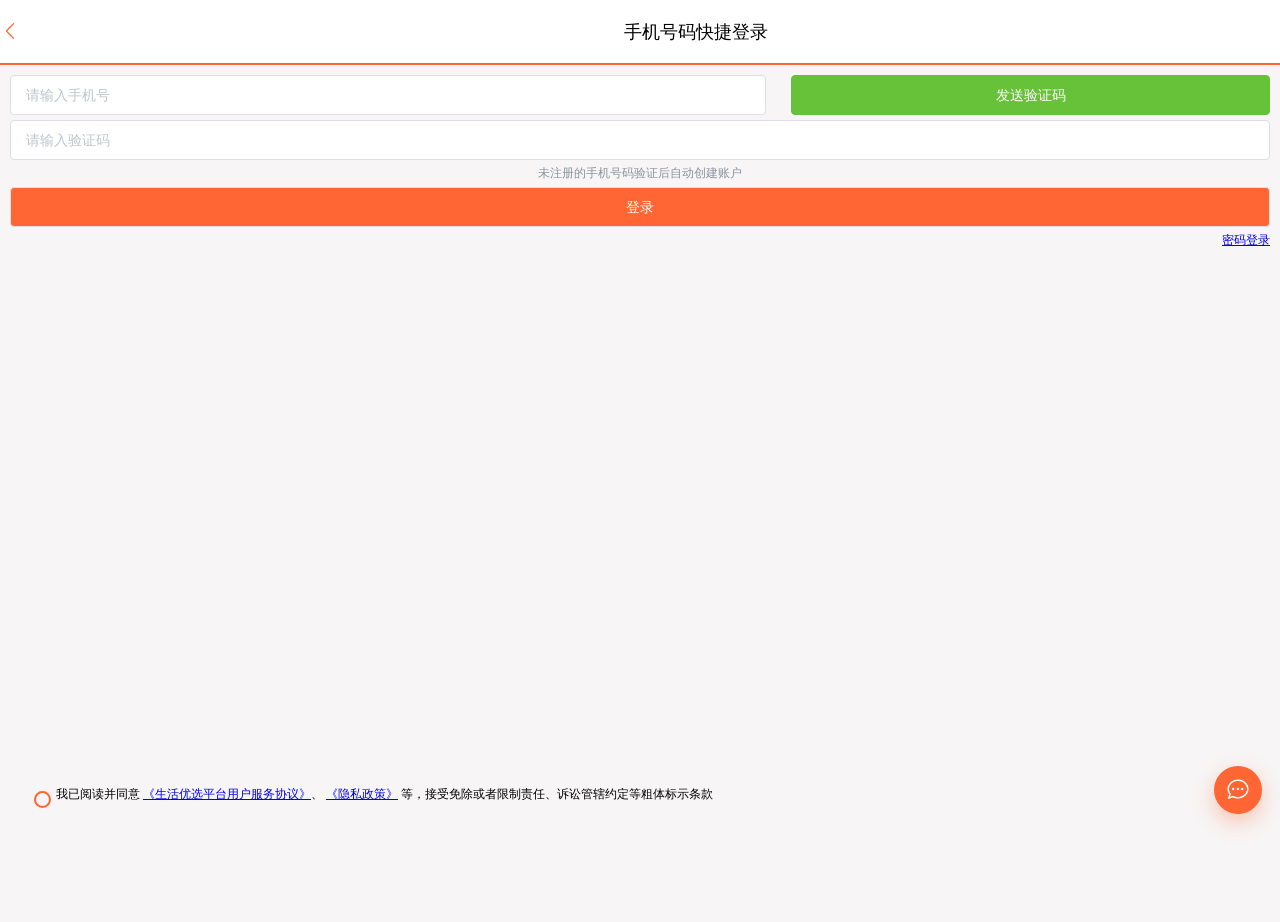
<file: frontend/login.html>
<!DOCTYPE html>
<html lang="en">
<head>
  <meta http-equiv="Content-Type" content="text/html; charset=UTF-8">
  <meta name="viewport" content="width=device-width, initial-scale=1, maximum-scale=1, user-scalable=0">
  <title>生活优选平台</title>
  <!-- 引入样式 -->
  <link rel="stylesheet" href="./css/element.css">
  <link href="./css/main.css" rel="stylesheet">
  <link href="./css/login.css" rel="stylesheet">

  <style type="text/css">

  </style>
</head>
<body>
<div id="app">
  <div class="login-container">
    <div class="header">
      <div class="header-back-btn" @click="goBack" ><i class="el-icon-arrow-left"></i></div>
      <div class="header-title">手机号码快捷登录&nbsp;&nbsp;&nbsp;</div>
    </div>
    <div class="content">
      <div class="login-form">
        <div style="display: flex; justify-content: space-between">
          <el-input style="width: 60%" placeholder="请输入手机号" v-model="form.phone" >
          </el-input>
          <el-button style="width: 38%" @click="sendCode" type="success" :disabled="disabled">{{codeBtnMsg}}</el-button>
        </div>

        <div style="height: 5px"></div>
        <el-input placeholder="请输入验证码" v-model="form.code">
        </el-input>
        <div style="text-align: center; color: #8c939d;margin: 5px 0">未注册的手机号码验证后自动创建账户</div>
        <el-button @click="login" style="width: 100%; background-color:#f63; color: #fff;">登录</el-button>
        <div style="text-align: right; color:#333333; margin: 5px 0"><a href="/login2.html">密码登录</a></div>
      </div>
      <div class="login-radio">
        <div>
          <input type="radio" name="readed" v-model="radio" value="1">
          <label for="readed"></label>
        </div>
        <div>我已阅读并同意
          <a href="javascript:void(0)">
          《生活优选平台用户服务协议》</a>、
          <a href="javascript:void(0)">《隐私政策》</a>
          等，接受免除或者限制责任、诉讼管辖约定等粗体标示条款
        </div>
      </div>
    </div>
  </div>
</div>
<script src="./js/vue.js"></script>
<script src="./js/axios.min.js"></script>
<!-- 引入组件库 -->
<script src="./js/element.js"></script>
<script src="./js/common.js"></script>
<script src="./js/footer.js?v=20260524"></script>
<script>

  const app = new Vue({
    el: "#app",
    data: {
      radio: "",
      disabled: false, // 发送短信按钮
      codeBtnMsg: "发送验证码", // 发送短信按钮提示
      form:{
      }
    },
    methods: {
      login(){
        if(!this.radio){
          this.$message.error("请先确认阅读用户协议！");
          return
        }
        if(!this.form.phone || !this.form.code){
          this.$message.error("手机号和验证码不能为空！");
          return
        }
        axios.post("/user/login", this.form)
        .then(({data}) => {
            if(data){
              // 保存用户信息到session
              sessionStorage.setItem("token", data);
            }
            // 跳转到首页
            location.href = "/index.html"
        })
        .catch(err => this.$message.error(err))
      },
      goBack(){
        history.back();
      },
      sendCode(){
        if (!this.form.phone) {
          this.$message.error("手机号不能为空");
          return;
        }
        // 发送验证码
        axios.post("/user/code?phone="+this.form.phone)
          .then(() => {})
          .catch(err => {
            console.log(err);
            this.$message.error(err)
          });
        // 禁用按钮
        this.disabled = true;
        // 按钮倒计时
        let i = 60;
        this.codeBtnMsg = (i--) + '秒后可重发'
        let taskId = setInterval(() => this.codeBtnMsg = (i--) + '秒后可重发', 1000);
        setTimeout(() => {
          this.disabled = false;
          clearInterval(taskId);
          this.codeBtnMsg = "发送验证码";
        }, 59000)
      }
    }
  })
</script>
</body>
</html>
</file>
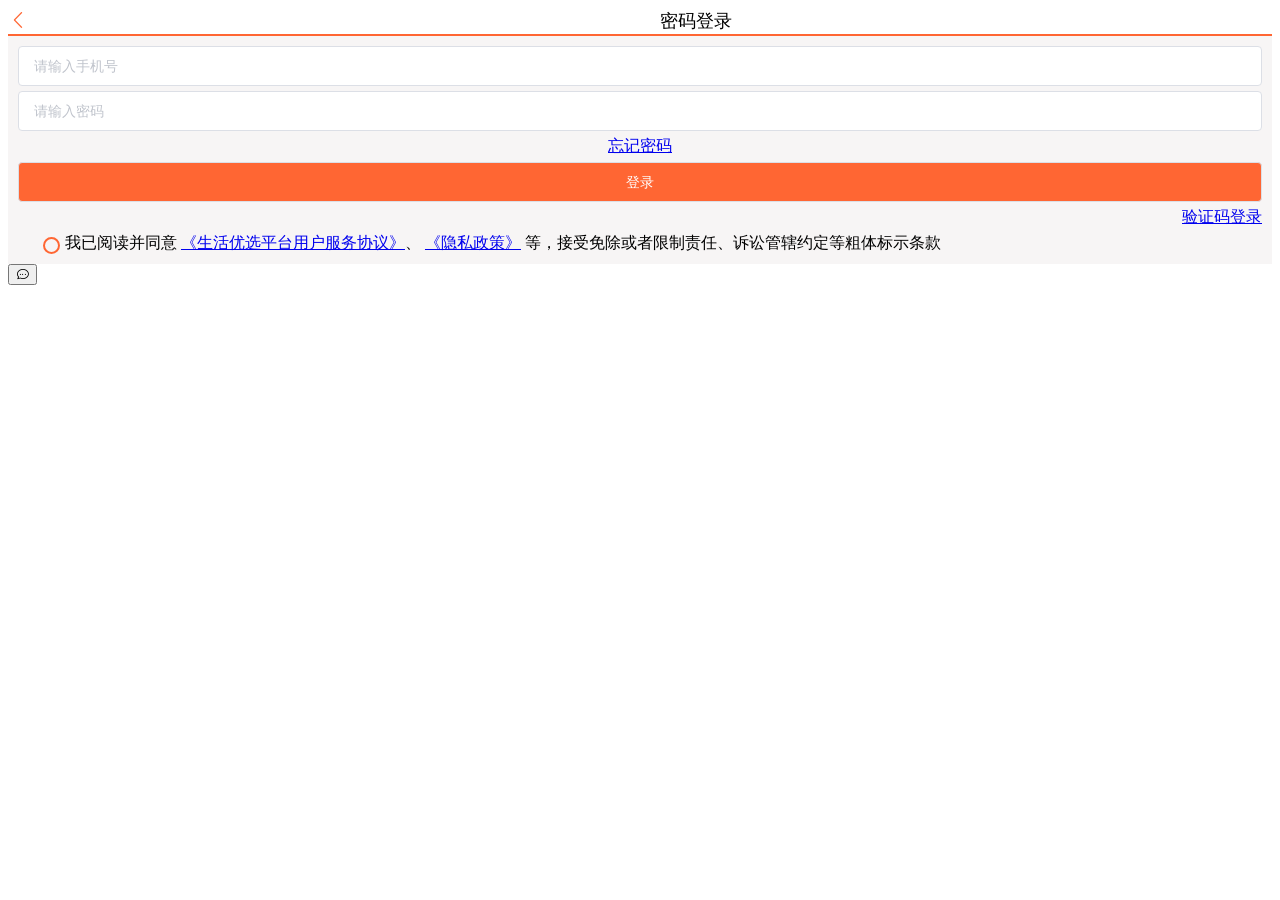
<file: frontend/login2.html>
<!DOCTYPE html>
<html lang="en">
<head>
  <meta http-equiv="Content-Type" content="text/html; charset=UTF-8">
  <meta name="viewport" content="width=device-width, initial-scale=1, maximum-scale=1, user-scalable=0">
  <title>生活优选平台</title>
  <link href="./css/login.css" rel="stylesheet">
  <!-- 引入样式 -->
  <link rel="stylesheet" href="./css/element.css">

  <style type="text/css">
      .el-radio__input.is-checked .el-radio__inner {
          border-color: #F63;
          background: #F63;
      }
      .el-input__inner:focus {
          border: 1px solid #F63;
      }
  </style>
</head>
<body>
<div id="app">
  <div class="login-container">
    <div class="header">
      <div class="header-back-btn" @click="goBack"><i class="el-icon-arrow-left"></i></div>
      <div class="header-title">密码登录&nbsp;&nbsp;&nbsp;</div>
    </div>
    <div class="content">
      <div class="login-form">
        <el-input placeholder="请输入手机号" v-model="form.phone">
        </el-input>
        <div style="height: 5px"></div>
        <el-input placeholder="请输入密码" v-model="form.password">
        </el-input>
        <div style="text-align: center; color: #8c939d;margin: 5px 0"><a href="javascript:void(0)">忘记密码</a></div>
        <el-button @click="login" style="width: 100%; background-color:#f63; color: #fff;">登录</el-button>
        <div style="text-align: right; color:#333333; margin: 5px 0"><a href="/login.html">验证码登录</a></div>
      </div>
      <div class="login-radio">
        <div>
          <input type="radio" name="readed" v-model="radio" value="1">
          <label for="readed"></label>
        </div>
        <div>我已阅读并同意
          <a href="javascript:void(0)">
          《生活优选平台用户服务协议》</a>、
          <a href="javascript:void(0)">《隐私政策》</a>
          等，接受免除或者限制责任、诉讼管辖约定等粗体标示条款
        </div>
      </div>
    </div>
  </div>
</div>
<script src="./js/vue.js"></script>
<script src="./js/axios.min.js"></script>
<!-- 引入组件库 -->
<script src="./js/element.js"></script>
<script src="./js/common.js"></script>
<script src="./js/footer.js?v=20260524"></script>
<script>

  const app = new Vue({
    el: "#app",
    data: {
      radio: "",
      form:{
      }
    },
    methods: {
      login(){
        if(!this.radio){
          this.$message.error("请先确认阅读用户协议！");
          return;
        }
        axios.post("/user/login", this.form)
          .then(({data}) => {
            if(data){
              // 保存用户信息到session
              sessionStorage.setItem("token", data);
            }
            // 跳转到首页
            location.href = "/info.html"
          })
          .catch(err => this.$message.error(err))
      },
      goBack(){
        history.back();
      }
    }
  })
</script>
</body>
</html>
</file>
<file: frontend/css/element.css>
@charset "UTF-8";.el-pagination--small .arrow.disabled,.el-table .hidden-columns,.el-table td.is-hidden>*,.el-table th.is-hidden>*,.el-table--hidden{visibility:hidden}.el-dropdown .el-dropdown-selfdefine:focus:active,.el-dropdown .el-dropdown-selfdefine:focus:not(.focusing),.el-message__closeBtn:focus,.el-message__content:focus,.el-popover:focus,.el-popover:focus:active,.el-popover__reference:focus:hover,.el-popover__reference:focus:not(.focusing),.el-rate:active,.el-rate:focus,.el-tooltip:focus:hover,.el-tooltip:focus:not(.focusing),.el-upload-list__item.is-success:active,.el-upload-list__item.is-success:not(.focusing):focus{outline-width:0}.el-input__suffix,.el-tree.is-dragging .el-tree-node__content *{pointer-events:none}@font-face{font-family:element-icons;src:url(fonts/element-icons.woff) format("woff"),url(fonts/element-icons.ttf) format("truetype");font-weight:400;font-display:"auto";font-style:normal}[class*=" el-icon-"],[class^=el-icon-]{font-family:element-icons!important;speak:none;font-style:normal;font-weight:400;font-variant:normal;text-transform:none;line-height:1;vertical-align:baseline;display:inline-block;-webkit-font-smoothing:antialiased;-moz-osx-font-smoothing:grayscale}.el-icon-ice-cream-round:before{content:"\e6a0"}.el-icon-ice-cream-square:before{content:"\e6a3"}.el-icon-lollipop:before{content:"\e6a4"}.el-icon-potato-strips:before{content:"\e6a5"}.el-icon-milk-tea:before{content:"\e6a6"}.el-icon-ice-drink:before{content:"\e6a7"}.el-icon-ice-tea:before{content:"\e6a9"}.el-icon-coffee:before{content:"\e6aa"}.el-icon-orange:before{content:"\e6ab"}.el-icon-pear:before{content:"\e6ac"}.el-icon-apple:before{content:"\e6ad"}.el-icon-cherry:before{content:"\e6ae"}.el-icon-watermelon:before{content:"\e6af"}.el-icon-grape:before{content:"\e6b0"}.el-icon-refrigerator:before{content:"\e6b1"}.el-icon-goblet-square-full:before{content:"\e6b2"}.el-icon-goblet-square:before{content:"\e6b3"}.el-icon-goblet-full:before{content:"\e6b4"}.el-icon-goblet:before{content:"\e6b5"}.el-icon-cold-drink:before{content:"\e6b6"}.el-icon-coffee-cup:before{content:"\e6b8"}.el-icon-water-cup:before{content:"\e6b9"}.el-icon-hot-water:before{content:"\e6ba"}.el-icon-ice-cream:before{content:"\e6bb"}.el-icon-dessert:before{content:"\e6bc"}.el-icon-sugar:before{content:"\e6bd"}.el-icon-tableware:before{content:"\e6be"}.el-icon-burger:before{content:"\e6bf"}.el-icon-knife-fork:before{content:"\e6c1"}.el-icon-fork-spoon:before{content:"\e6c2"}.el-icon-chicken:before{content:"\e6c3"}.el-icon-food:before{content:"\e6c4"}.el-icon-dish-1:before{content:"\e6c5"}.el-icon-dish:before{content:"\e6c6"}.el-icon-moon-night:before{content:"\e6ee"}.el-icon-moon:before{content:"\e6f0"}.el-icon-cloudy-and-sunny:before{content:"\e6f1"}.el-icon-partly-cloudy:before{content:"\e6f2"}.el-icon-cloudy:before{content:"\e6f3"}.el-icon-sunny:before{content:"\e6f6"}.el-icon-sunset:before{content:"\e6f7"}.el-icon-sunrise-1:before{content:"\e6f8"}.el-icon-sunrise:before{content:"\e6f9"}.el-icon-heavy-rain:before{content:"\e6fa"}.el-icon-lightning:before{content:"\e6fb"}.el-icon-light-rain:before{content:"\e6fc"}.el-icon-wind-power:before{content:"\e6fd"}.el-icon-baseball:before{content:"\e712"}.el-icon-soccer:before{content:"\e713"}.el-icon-football:before{content:"\e715"}.el-icon-basketball:before{content:"\e716"}.el-icon-ship:before{content:"\e73f"}.el-icon-truck:before{content:"\e740"}.el-icon-bicycle:before{content:"\e741"}.el-icon-mobile-phone:before{content:"\e6d3"}.el-icon-service:before{content:"\e6d4"}.el-icon-key:before{content:"\e6e2"}.el-icon-unlock:before{content:"\e6e4"}.el-icon-lock:before{content:"\e6e5"}.el-icon-watch:before{content:"\e6fe"}.el-icon-watch-1:before{content:"\e6ff"}.el-icon-timer:before{content:"\e702"}.el-icon-alarm-clock:before{content:"\e703"}.el-icon-map-location:before{content:"\e704"}.el-icon-delete-location:before{content:"\e705"}.el-icon-add-location:before{content:"\e706"}.el-icon-location-information:before{content:"\e707"}.el-icon-location-outline:before{content:"\e708"}.el-icon-location:before{content:"\e79e"}.el-icon-place:before{content:"\e709"}.el-icon-discover:before{content:"\e70a"}.el-icon-first-aid-kit:before{content:"\e70b"}.el-icon-trophy-1:before{content:"\e70c"}.el-icon-trophy:before{content:"\e70d"}.el-icon-medal:before{content:"\e70e"}.el-icon-medal-1:before{content:"\e70f"}.el-icon-stopwatch:before{content:"\e710"}.el-icon-mic:before{content:"\e711"}.el-icon-copy-document:before{content:"\e718"}.el-icon-full-screen:before{content:"\e719"}.el-icon-switch-button:before{content:"\e71b"}.el-icon-aim:before{content:"\e71c"}.el-icon-crop:before{content:"\e71d"}.el-icon-odometer:before{content:"\e71e"}.el-icon-time:before{content:"\e71f"}.el-icon-bangzhu:before{content:"\e724"}.el-icon-close-notification:before{content:"\e726"}.el-icon-microphone:before{content:"\e727"}.el-icon-turn-off-microphone:before{content:"\e728"}.el-icon-position:before{content:"\e729"}.el-icon-postcard:before{content:"\e72a"}.el-icon-message:before{content:"\e72b"}.el-icon-chat-line-square:before{content:"\e72d"}.el-icon-chat-dot-square:before{content:"\e72e"}.el-icon-chat-dot-round:before{content:"\e72f"}.el-icon-chat-square:before{content:"\e730"}.el-icon-chat-line-round:before{content:"\e731"}.el-icon-chat-round:before{content:"\e732"}.el-icon-set-up:before{content:"\e733"}.el-icon-turn-off:before{content:"\e734"}.el-icon-open:before{content:"\e735"}.el-icon-connection:before{content:"\e736"}.el-icon-link:before{content:"\e737"}.el-icon-cpu:before{content:"\e738"}.el-icon-thumb:before{content:"\e739"}.el-icon-female:before{content:"\e73a"}.el-icon-male:before{content:"\e73b"}.el-icon-guide:before{content:"\e73c"}.el-icon-news:before{content:"\e73e"}.el-icon-price-tag:before{content:"\e744"}.el-icon-discount:before{content:"\e745"}.el-icon-wallet:before{content:"\e747"}.el-icon-coin:before{content:"\e748"}.el-icon-money:before{content:"\e749"}.el-icon-bank-card:before{content:"\e74a"}.el-icon-box:before{content:"\e74b"}.el-icon-present:before{content:"\e74c"}.el-icon-sell:before{content:"\e6d5"}.el-icon-sold-out:before{content:"\e6d6"}.el-icon-shopping-bag-2:before{content:"\e74d"}.el-icon-shopping-bag-1:before{content:"\e74e"}.el-icon-shopping-cart-2:before{content:"\e74f"}.el-icon-shopping-cart-1:before{content:"\e750"}.el-icon-shopping-cart-full:before{content:"\e751"}.el-icon-smoking:before{content:"\e752"}.el-icon-no-smoking:before{content:"\e753"}.el-icon-house:before{content:"\e754"}.el-icon-table-lamp:before{content:"\e755"}.el-icon-school:before{content:"\e756"}.el-icon-office-building:before{content:"\e757"}.el-icon-toilet-paper:before{content:"\e758"}.el-icon-notebook-2:before{content:"\e759"}.el-icon-notebook-1:before{content:"\e75a"}.el-icon-files:before{content:"\e75b"}.el-icon-collection:before{content:"\e75c"}.el-icon-receiving:before{content:"\e75d"}.el-icon-suitcase-1:before{content:"\e760"}.el-icon-suitcase:before{content:"\e761"}.el-icon-film:before{content:"\e763"}.el-icon-collection-tag:before{content:"\e765"}.el-icon-data-analysis:before{content:"\e766"}.el-icon-pie-chart:before{content:"\e767"}.el-icon-data-board:before{content:"\e768"}.el-icon-data-line:before{content:"\e76d"}.el-icon-reading:before{content:"\e769"}.el-icon-magic-stick:before{content:"\e76a"}.el-icon-coordinate:before{content:"\e76b"}.el-icon-mouse:before{content:"\e76c"}.el-icon-brush:before{content:"\e76e"}.el-icon-headset:before{content:"\e76f"}.el-icon-umbrella:before{content:"\e770"}.el-icon-scissors:before{content:"\e771"}.el-icon-mobile:before{content:"\e773"}.el-icon-attract:before{content:"\e774"}.el-icon-monitor:before{content:"\e775"}.el-icon-search:before{content:"\e778"}.el-icon-takeaway-box:before{content:"\e77a"}.el-icon-paperclip:before{content:"\e77d"}.el-icon-printer:before{content:"\e77e"}.el-icon-document-add:before{content:"\e782"}.el-icon-document:before{content:"\e785"}.el-icon-document-checked:before{content:"\e786"}.el-icon-document-copy:before{content:"\e787"}.el-icon-document-delete:before{content:"\e788"}.el-icon-document-remove:before{content:"\e789"}.el-icon-tickets:before{content:"\e78b"}.el-icon-folder-checked:before{content:"\e77f"}.el-icon-folder-delete:before{content:"\e780"}.el-icon-folder-remove:before{content:"\e781"}.el-icon-folder-add:before{content:"\e783"}.el-icon-folder-opened:before{content:"\e784"}.el-icon-folder:before{content:"\e78a"}.el-icon-edit-outline:before{content:"\e764"}.el-icon-edit:before{content:"\e78c"}.el-icon-date:before{content:"\e78e"}.el-icon-c-scale-to-original:before{content:"\e7c6"}.el-icon-view:before{content:"\e6ce"}.el-icon-loading:before{content:"\e6cf"}.el-icon-rank:before{content:"\e6d1"}.el-icon-sort-down:before{content:"\e7c4"}.el-icon-sort-up:before{content:"\e7c5"}.el-icon-sort:before{content:"\e6d2"}.el-icon-finished:before{content:"\e6cd"}.el-icon-refresh-left:before{content:"\e6c7"}.el-icon-refresh-right:before{content:"\e6c8"}.el-icon-refresh:before{content:"\e6d0"}.el-icon-video-play:before{content:"\e7c0"}.el-icon-video-pause:before{content:"\e7c1"}.el-icon-d-arrow-right:before{content:"\e6dc"}.el-icon-d-arrow-left:before{content:"\e6dd"}.el-icon-arrow-up:before{content:"\e6e1"}.el-icon-arrow-down:before{content:"\e6df"}.el-icon-arrow-right:before{content:"\e6e0"}.el-icon-arrow-left:before{content:"\e6de"}.el-icon-top-right:before{content:"\e6e7"}.el-icon-top-left:before{content:"\e6e8"}.el-icon-top:before{content:"\e6e6"}.el-icon-bottom:before{content:"\e6eb"}.el-icon-right:before{content:"\e6e9"}.el-icon-back:before{content:"\e6ea"}.el-icon-bottom-right:before{content:"\e6ec"}.el-icon-bottom-left:before{content:"\e6ed"}.el-icon-caret-top:before{content:"\e78f"}.el-icon-caret-bottom:before{content:"\e790"}.el-icon-caret-right:before{content:"\e791"}.el-icon-caret-left:before{content:"\e792"}.el-icon-d-caret:before{content:"\e79a"}.el-icon-share:before{content:"\e793"}.el-icon-menu:before{content:"\e798"}.el-icon-s-grid:before{content:"\e7a6"}.el-icon-s-check:before{content:"\e7a7"}.el-icon-s-data:before{content:"\e7a8"}.el-icon-s-opportunity:before{content:"\e7aa"}.el-icon-s-custom:before{content:"\e7ab"}.el-icon-s-claim:before{content:"\e7ad"}.el-icon-s-finance:before{content:"\e7ae"}.el-icon-s-comment:before{content:"\e7af"}.el-icon-s-flag:before{content:"\e7b0"}.el-icon-s-marketing:before{content:"\e7b1"}.el-icon-s-shop:before{content:"\e7b4"}.el-icon-s-open:before{content:"\e7b5"}.el-icon-s-management:before{content:"\e7b6"}.el-icon-s-ticket:before{content:"\e7b7"}.el-icon-s-release:before{content:"\e7b8"}.el-icon-s-home:before{content:"\e7b9"}.el-icon-s-promotion:before{content:"\e7ba"}.el-icon-s-operation:before{content:"\e7bb"}.el-icon-s-unfold:before{content:"\e7bc"}.el-icon-s-fold:before{content:"\e7a9"}.el-icon-s-platform:before{content:"\e7bd"}.el-icon-s-order:before{content:"\e7be"}.el-icon-s-cooperation:before{content:"\e7bf"}.el-icon-bell:before{content:"\e725"}.el-icon-message-solid:before{content:"\e799"}.el-icon-video-camera:before{content:"\e772"}.el-icon-video-camera-solid:before{content:"\e796"}.el-icon-camera:before{content:"\e779"}.el-icon-camera-solid:before{content:"\e79b"}.el-icon-download:before{content:"\e77c"}.el-icon-upload2:before{content:"\e77b"}.el-icon-upload:before{content:"\e7c3"}.el-icon-picture-outline-round:before{content:"\e75f"}.el-icon-picture-outline:before{content:"\e75e"}.el-icon-picture:before{content:"\e79f"}.el-icon-close:before{content:"\e6db"}.el-icon-check:before{content:"\e6da"}.el-icon-plus:before{content:"\e6d9"}.el-icon-minus:before{content:"\e6d8"}.el-icon-help:before{content:"\e73d"}.el-icon-s-help:before{content:"\e7b3"}.el-icon-circle-close:before{content:"\e78d"}.el-icon-circle-check:before{content:"\e720"}.el-icon-circle-plus-outline:before{content:"\e723"}.el-icon-remove-outline:before{content:"\e722"}.el-icon-zoom-out:before{content:"\e776"}.el-icon-zoom-in:before{content:"\e777"}.el-icon-error:before{content:"\e79d"}.el-icon-success:before{content:"\e79c"}.el-icon-circle-plus:before{content:"\e7a0"}.el-icon-remove:before{content:"\e7a2"}.el-icon-info:before{content:"\e7a1"}.el-icon-question:before{content:"\e7a4"}.el-icon-warning-outline:before{content:"\e6c9"}.el-icon-warning:before{content:"\e7a3"}.el-icon-goods:before{content:"\e7c2"}.el-icon-s-goods:before{content:"\e7b2"}.el-icon-star-off:before{content:"\e717"}.el-icon-star-on:before{content:"\e797"}.el-icon-more-outline:before{content:"\e6cc"}.el-icon-more:before{content:"\e794"}.el-icon-phone-outline:before{content:"\e6cb"}.el-icon-phone:before{content:"\e795"}.el-icon-user:before{content:"\e6e3"}.el-icon-user-solid:before{content:"\e7a5"}.el-icon-setting:before{content:"\e6ca"}.el-icon-s-tools:before{content:"\e7ac"}.el-icon-delete:before{content:"\e6d7"}.el-icon-delete-solid:before{content:"\e7c9"}.el-icon-eleme:before{content:"\e7c7"}.el-icon-platform-eleme:before{content:"\e7ca"}.el-icon-loading{-webkit-animation:rotating 2s linear infinite;animation:rotating 2s linear infinite}.el-icon--right{margin-left:5px}.el-icon--left{margin-right:5px}@-webkit-keyframes rotating{0%{-webkit-transform:rotateZ(0);transform:rotateZ(0)}100%{-webkit-transform:rotateZ(360deg);transform:rotateZ(360deg)}}@keyframes rotating{0%{-webkit-transform:rotateZ(0);transform:rotateZ(0)}100%{-webkit-transform:rotateZ(360deg);transform:rotateZ(360deg)}}.el-pagination{white-space:nowrap;padding:2px 5px;color:#303133;font-weight:700}.el-pagination::after,.el-pagination::before{display:table;content:""}.el-pagination::after{clear:both}.el-pagination button,.el-pagination span:not([class*=suffix]){display:inline-block;font-size:13px;min-width:35.5px;height:28px;line-height:28px;vertical-align:top;-webkit-box-sizing:border-box;box-sizing:border-box}.el-pagination .el-input__inner{text-align:center;-moz-appearance:textfield;line-height:normal}.el-pagination .el-input__suffix{right:0;-webkit-transform:scale(.8);transform:scale(.8)}.el-pagination .el-select .el-input{width:100px;margin:0 5px}.el-pagination .el-select .el-input .el-input__inner{padding-right:25px;border-radius:3px}.el-pagination button{border:none;padding:0 6px;background:0 0}.el-pagination button:focus{outline:0}.el-pagination button:hover{color:#FF6633}.el-pagination button:disabled{color:#C0C4CC;background-color:#FFF;cursor:not-allowed}.el-pagination .btn-next,.el-pagination .btn-prev{background:center center no-repeat #FFF;background-size:16px;cursor:pointer;margin:0;color:#303133}.el-pagination .btn-next .el-icon,.el-pagination .btn-prev .el-icon{display:block;font-size:12px;font-weight:700}.el-pagination .btn-prev{padding-right:12px}.el-pagination .btn-next{padding-left:12px}.el-pagination .el-pager li.disabled{color:#C0C4CC;cursor:not-allowed}.el-pager li,.el-pager li.btn-quicknext:hover,.el-pager li.btn-quickprev:hover{cursor:pointer}.el-pagination--small .btn-next,.el-pagination--small .btn-prev,.el-pagination--small .el-pager li,.el-pagination--small .el-pager li.btn-quicknext,.el-pagination--small .el-pager li.btn-quickprev,.el-pagination--small .el-pager li:last-child{border-color:transparent;font-size:12px;line-height:22px;height:22px;min-width:22px}.el-pagination--small .more::before,.el-pagination--small li.more::before{line-height:24px}.el-pagination--small button,.el-pagination--small span:not([class*=suffix]){height:22px;line-height:22px}.el-pagination--small .el-pagination__editor,.el-pagination--small .el-pagination__editor.el-input .el-input__inner{height:22px}.el-pagination__sizes{margin:0 10px 0 0;font-weight:400;color:#606266}.el-pagination__sizes .el-input .el-input__inner{font-size:13px;padding-left:8px}.el-pagination__sizes .el-input .el-input__inner:hover{border-color:#FF6633}.el-pagination__total{margin-right:10px;font-weight:400;color:#606266}.el-pagination__jump{margin-left:24px;font-weight:400;color:#606266}.el-pagination__jump .el-input__inner{padding:0 3px}.el-pagination__rightwrapper{float:right}.el-pagination__editor{line-height:18px;padding:0 2px;height:28px;text-align:center;margin:0 2px;-webkit-box-sizing:border-box;box-sizing:border-box;border-radius:3px}.el-pager,.el-pagination.is-background .btn-next,.el-pagination.is-background .btn-prev{padding:0}.el-pagination__editor.el-input{width:50px}.el-pagination__editor.el-input .el-input__inner{height:28px}.el-pagination__editor .el-input__inner::-webkit-inner-spin-button,.el-pagination__editor .el-input__inner::-webkit-outer-spin-button{-webkit-appearance:none;margin:0}.el-pagination.is-background .btn-next,.el-pagination.is-background .btn-prev,.el-pagination.is-background .el-pager li{margin:0 5px;background-color:#f4f4f5;color:#606266;min-width:30px;border-radius:2px}.el-pagination.is-background .btn-next.disabled,.el-pagination.is-background .btn-next:disabled,.el-pagination.is-background .btn-prev.disabled,.el-pagination.is-background .btn-prev:disabled,.el-pagination.is-background .el-pager li.disabled{color:#C0C4CC}.el-pagination.is-background .el-pager li:not(.disabled):hover{color:#FF6633}.el-pagination.is-background .el-pager li:not(.disabled).active{background-color:#FF6633;color:#FFF}.el-dialog,.el-pager li{background:#FFF;-webkit-box-sizing:border-box}.el-pagination.is-background.el-pagination--small .btn-next,.el-pagination.is-background.el-pagination--small .btn-prev,.el-pagination.is-background.el-pagination--small .el-pager li{margin:0 3px;min-width:22px}.el-pager,.el-pager li{vertical-align:top;margin:0;display:inline-block}.el-pager{-webkit-user-select:none;-moz-user-select:none;-ms-user-select:none;user-select:none;list-style:none;font-size:0}.el-date-table,.el-table th{-webkit-user-select:none;-moz-user-select:none}.el-pager .more::before{line-height:30px}.el-pager li{padding:0 4px;font-size:13px;min-width:35.5px;height:28px;line-height:28px;box-sizing:border-box;text-align:center}.el-menu--collapse .el-menu .el-submenu,.el-menu--popup{min-width:200px}.el-pager li.btn-quicknext,.el-pager li.btn-quickprev{line-height:28px;color:#303133}.el-pager li.btn-quicknext.disabled,.el-pager li.btn-quickprev.disabled{color:#C0C4CC}.el-pager li.active+li{border-left:0}.el-pager li:hover{color:#FF6633}.el-pager li.active{color:#FF6633;cursor:default}@-webkit-keyframes v-modal-in{0%{opacity:0}}@-webkit-keyframes v-modal-out{100%{opacity:0}}.el-dialog{position:relative;margin:0 auto 50px;border-radius:2px;-webkit-box-shadow:0 1px 3px rgba(0,0,0,.3);box-shadow:0 1px 3px rgba(0,0,0,.3);box-sizing:border-box;width:50%}.el-dialog.is-fullscreen{width:100%;margin-top:0;margin-bottom:0;height:100%;overflow:auto}.el-dialog__wrapper{position:fixed;top:0;right:0;bottom:0;left:0;overflow:auto;margin:0}.el-dialog__header{padding:20px 20px 10px}.el-dialog__headerbtn{position:absolute;top:20px;right:20px;padding:0;background:0 0;border:none;outline:0;cursor:pointer;font-size:16px}.el-dialog__headerbtn .el-dialog__close{color:#909399}.el-dialog__headerbtn:focus .el-dialog__close,.el-dialog__headerbtn:hover .el-dialog__close{color:#FF6633}.el-dialog__title{line-height:24px;font-size:18px;color:#303133}.el-dialog__body{padding:30px 20px;color:#606266;font-size:14px;word-break:break-all}.el-dialog__footer{padding:10px 20px 20px;text-align:right;-webkit-box-sizing:border-box;box-sizing:border-box}.el-dialog--center{text-align:center}.el-dialog--center .el-dialog__body{text-align:initial;padding:25px 25px 30px}.el-dialog--center .el-dialog__footer{text-align:inherit}.dialog-fade-enter-active{-webkit-animation:dialog-fade-in .3s;animation:dialog-fade-in .3s}.dialog-fade-leave-active{-webkit-animation:dialog-fade-out .3s;animation:dialog-fade-out .3s}@-webkit-keyframes dialog-fade-in{0%{-webkit-transform:translate3d(0,-20px,0);transform:translate3d(0,-20px,0);opacity:0}100%{-webkit-transform:translate3d(0,0,0);transform:translate3d(0,0,0);opacity:1}}@keyframes dialog-fade-in{0%{-webkit-transform:translate3d(0,-20px,0);transform:translate3d(0,-20px,0);opacity:0}100%{-webkit-transform:translate3d(0,0,0);transform:translate3d(0,0,0);opacity:1}}@-webkit-keyframes dialog-fade-out{0%{-webkit-transform:translate3d(0,0,0);transform:translate3d(0,0,0);opacity:1}100%{-webkit-transform:translate3d(0,-20px,0);transform:translate3d(0,-20px,0);opacity:0}}@keyframes dialog-fade-out{0%{-webkit-transform:translate3d(0,0,0);transform:translate3d(0,0,0);opacity:1}100%{-webkit-transform:translate3d(0,-20px,0);transform:translate3d(0,-20px,0);opacity:0}}.el-autocomplete{position:relative;display:inline-block}.el-autocomplete-suggestion{margin:5px 0;-webkit-box-shadow:0 2px 12px 0 rgba(0,0,0,.1);box-shadow:0 2px 12px 0 rgba(0,0,0,.1);border-radius:4px;border:1px solid #E4E7ED;-webkit-box-sizing:border-box;box-sizing:border-box;background-color:#FFF}.el-dropdown-menu,.el-menu--collapse .el-submenu .el-menu{z-index:10;-webkit-box-shadow:0 2px 12px 0 rgba(0,0,0,.1)}.el-autocomplete-suggestion__wrap{max-height:280px;padding:10px 0;-webkit-box-sizing:border-box;box-sizing:border-box}.el-autocomplete-suggestion__list{margin:0;padding:0}.el-autocomplete-suggestion li{padding:0 20px;margin:0;line-height:34px;cursor:pointer;color:#606266;font-size:14px;list-style:none;white-space:nowrap;overflow:hidden;text-overflow:ellipsis}.el-autocomplete-suggestion li.highlighted,.el-autocomplete-suggestion li:hover{background-color:#F5F7FA}.el-autocomplete-suggestion li.divider{margin-top:6px;border-top:1px solid #000}.el-autocomplete-suggestion li.divider:last-child{margin-bottom:-6px}.el-autocomplete-suggestion.is-loading li{text-align:center;height:100px;line-height:100px;font-size:20px;color:#999}.el-autocomplete-suggestion.is-loading li::after{display:inline-block;content:"";height:100%;vertical-align:middle}.el-autocomplete-suggestion.is-loading li:hover{background-color:#FFF}.el-autocomplete-suggestion.is-loading .el-icon-loading{vertical-align:middle}.el-dropdown{display:inline-block;position:relative;color:#606266;font-size:14px}.el-dropdown .el-button-group{display:block}.el-dropdown .el-button-group .el-button{float:none}.el-dropdown .el-dropdown__caret-button{padding-left:5px;padding-right:5px;position:relative;border-left:none}.el-dropdown .el-dropdown__caret-button::before{content:'';position:absolute;display:block;width:1px;top:5px;bottom:5px;left:0;background:rgba(255,255,255,.5)}.el-dropdown .el-dropdown__caret-button.el-button--default::before{background:rgba(220,223,230,.5)}.el-dropdown .el-dropdown__caret-button:hover::before{top:0;bottom:0}.el-dropdown .el-dropdown__caret-button .el-dropdown__icon{padding-left:0}.el-dropdown__icon{font-size:12px;margin:0 3px}.el-dropdown-menu{position:absolute;top:0;left:0;padding:10px 0;margin:5px 0;background-color:#FFF;border:1px solid #EBEEF5;border-radius:4px;box-shadow:0 2px 12px 0 rgba(0,0,0,.1)}.el-dropdown-menu__item{list-style:none;line-height:36px;padding:0 20px;margin:0;font-size:14px;color:#606266;cursor:pointer;outline:0}.el-dropdown-menu__item:focus,.el-dropdown-menu__item:not(.is-disabled):hover{background-color:#ecf5ff;color:#66b1ff}.el-dropdown-menu__item i{margin-right:5px}.el-dropdown-menu__item--divided{position:relative;margin-top:6px;border-top:1px solid #EBEEF5}.el-dropdown-menu__item--divided:before{content:'';height:6px;display:block;margin:0 -20px;background-color:#FFF}.el-dropdown-menu__item.is-disabled{cursor:default;color:#bbb;pointer-events:none}.el-dropdown-menu--medium{padding:6px 0}.el-dropdown-menu--medium .el-dropdown-menu__item{line-height:30px;padding:0 17px;font-size:14px}.el-dropdown-menu--medium .el-dropdown-menu__item.el-dropdown-menu__item--divided{margin-top:6px}.el-dropdown-menu--medium .el-dropdown-menu__item.el-dropdown-menu__item--divided:before{height:6px;margin:0 -17px}.el-dropdown-menu--small{padding:6px 0}.el-dropdown-menu--small .el-dropdown-menu__item{line-height:27px;padding:0 15px;font-size:13px}.el-dropdown-menu--small .el-dropdown-menu__item.el-dropdown-menu__item--divided{margin-top:4px}.el-dropdown-menu--small .el-dropdown-menu__item.el-dropdown-menu__item--divided:before{height:4px;margin:0 -15px}.el-dropdown-menu--mini{padding:3px 0}.el-dropdown-menu--mini .el-dropdown-menu__item{line-height:24px;padding:0 10px;font-size:12px}.el-dropdown-menu--mini .el-dropdown-menu__item.el-dropdown-menu__item--divided{margin-top:3px}.el-dropdown-menu--mini .el-dropdown-menu__item.el-dropdown-menu__item--divided:before{height:3px;margin:0 -10px}.el-menu{border-right:solid 1px #e6e6e6;list-style:none;position:relative;margin:0;padding-left:0;background-color:#FFF}.el-menu--horizontal>.el-menu-item:not(.is-disabled):focus,.el-menu--horizontal>.el-menu-item:not(.is-disabled):hover,.el-menu--horizontal>.el-submenu .el-submenu__title:hover{background-color:#fff}.el-menu::after,.el-menu::before{display:table;content:""}.el-menu::after{clear:both}.el-menu.el-menu--horizontal{border-bottom:solid 1px #e6e6e6}.el-menu--horizontal{border-right:none}.el-menu--horizontal>.el-menu-item{float:left;height:60px;line-height:60px;margin:0;border-bottom:2px solid transparent;color:#909399}.el-menu--horizontal>.el-menu-item a,.el-menu--horizontal>.el-menu-item a:hover{color:inherit}.el-menu--horizontal>.el-submenu{float:left}.el-menu--horizontal>.el-submenu:focus,.el-menu--horizontal>.el-submenu:hover{outline:0}.el-menu--horizontal>.el-submenu:focus .el-submenu__title,.el-menu--horizontal>.el-submenu:hover .el-submenu__title{color:#303133}.el-menu--horizontal>.el-submenu.is-active .el-submenu__title{border-bottom:2px solid #FF6633;color:#303133}.el-menu--horizontal>.el-submenu .el-submenu__title{height:60px;line-height:60px;border-bottom:2px solid transparent;color:#909399}.el-menu--horizontal>.el-submenu .el-submenu__icon-arrow{position:static;vertical-align:middle;margin-left:8px;margin-top:-3px}.el-menu--horizontal .el-menu .el-menu-item,.el-menu--horizontal .el-menu .el-submenu__title{background-color:#FFF;float:none;height:36px;line-height:36px;padding:0 10px;color:#909399}.el-menu--horizontal .el-menu .el-menu-item.is-active,.el-menu--horizontal .el-menu .el-submenu.is-active>.el-submenu__title{color:#303133}.el-menu--horizontal .el-menu-item:not(.is-disabled):focus,.el-menu--horizontal .el-menu-item:not(.is-disabled):hover{outline:0;color:#303133}.el-menu--horizontal>.el-menu-item.is-active{border-bottom:2px solid #FF6633;color:#303133}.el-menu--collapse{width:64px}.el-menu--collapse>.el-menu-item [class^=el-icon-],.el-menu--collapse>.el-submenu>.el-submenu__title [class^=el-icon-]{margin:0;vertical-align:middle;width:24px;text-align:center}.el-menu--collapse>.el-menu-item .el-submenu__icon-arrow,.el-menu--collapse>.el-submenu>.el-submenu__title .el-submenu__icon-arrow{display:none}.el-menu--collapse>.el-menu-item span,.el-menu--collapse>.el-submenu>.el-submenu__title span{height:0;width:0;overflow:hidden;visibility:hidden;display:inline-block}.el-menu--collapse>.el-menu-item.is-active i{color:inherit}.el-menu--collapse .el-submenu{position:relative}.el-menu--collapse .el-submenu .el-menu{position:absolute;margin-left:5px;top:0;left:100%;border:1px solid #E4E7ED;border-radius:2px;box-shadow:0 2px 12px 0 rgba(0,0,0,.1)}.el-menu-item,.el-submenu__title{height:56px;line-height:56px;position:relative;-webkit-box-sizing:border-box;white-space:nowrap;list-style:none}.el-menu--collapse .el-submenu.is-opened>.el-submenu__title .el-submenu__icon-arrow{-webkit-transform:none;transform:none}.el-menu--popup{z-index:100;border:none;padding:5px 0;border-radius:2px;-webkit-box-shadow:0 2px 12px 0 rgba(0,0,0,.1);box-shadow:0 2px 12px 0 rgba(0,0,0,.1)}.el-menu--popup-bottom-start{margin-top:5px}.el-menu--popup-right-start{margin-left:5px;margin-right:5px}.el-menu-item{font-size:14px;color:#303133;padding:0 20px;cursor:pointer;-webkit-transition:border-color .3s,background-color .3s,color .3s;transition:border-color .3s,background-color .3s,color .3s;box-sizing:border-box}.el-menu-item *{vertical-align:middle}.el-menu-item i{color:#909399}.el-menu-item:focus,.el-menu-item:hover{outline:0;background-color:#ecf5ff}.el-menu-item.is-disabled{opacity:.25;cursor:not-allowed;background:0 0!important}.el-menu-item [class^=el-icon-]{margin-right:5px;width:24px;text-align:center;font-size:18px;vertical-align:middle}.el-menu-item.is-active{color:#FF6633}.el-menu-item.is-active i{color:inherit}.el-submenu{list-style:none;margin:0;padding-left:0}.el-submenu__title{font-size:14px;color:#303133;padding:0 20px;cursor:pointer;-webkit-transition:border-color .3s,background-color .3s,color .3s;transition:border-color .3s,background-color .3s,color .3s;box-sizing:border-box}.el-submenu__title *{vertical-align:middle}.el-submenu__title i{color:#909399}.el-submenu__title:focus,.el-submenu__title:hover{outline:0;background-color:#ecf5ff}.el-submenu__title.is-disabled{opacity:.25;cursor:not-allowed;background:0 0!important}.el-submenu__title:hover{background-color:#ecf5ff}.el-submenu .el-menu{border:none}.el-submenu .el-menu-item{height:50px;line-height:50px;padding:0 45px;min-width:200px}.el-submenu__icon-arrow{position:absolute;top:50%;right:20px;margin-top:-7px;-webkit-transition:-webkit-transform .3s;transition:-webkit-transform .3s;transition:transform .3s;transition:transform .3s,-webkit-transform .3s;font-size:12px}.el-submenu.is-active .el-submenu__title{border-bottom-color:#FF6633}.el-submenu.is-opened>.el-submenu__title .el-submenu__icon-arrow{-webkit-transform:rotateZ(180deg);transform:rotateZ(180deg)}.el-submenu.is-disabled .el-menu-item,.el-submenu.is-disabled .el-submenu__title{opacity:.25;cursor:not-allowed;background:0 0!important}.el-submenu [class^=el-icon-]{vertical-align:middle;margin-right:5px;width:24px;text-align:center;font-size:18px}.el-menu-item-group>ul{padding:0}.el-menu-item-group__title{padding:7px 0 7px 20px;line-height:normal;font-size:12px;color:#909399}.el-radio-button__inner,.el-radio-group{display:inline-block;line-height:1;vertical-align:middle}.horizontal-collapse-transition .el-submenu__title .el-submenu__icon-arrow{-webkit-transition:.2s;transition:.2s;opacity:0}.el-radio-group{font-size:0}.el-radio-button{position:relative;display:inline-block;outline:0}.el-radio-button__inner{white-space:nowrap;background:#FFF;border:1px solid #DCDFE6;font-weight:500;border-left:0;color:#606266;-webkit-appearance:none;text-align:center;-webkit-box-sizing:border-box;box-sizing:border-box;outline:0;margin:0;position:relative;cursor:pointer;-webkit-transition:all .3s cubic-bezier(.645,.045,.355,1);transition:all .3s cubic-bezier(.645,.045,.355,1);padding:12px 20px;font-size:14px;border-radius:0}.el-radio-button__inner.is-round{padding:12px 20px}.el-radio-button__inner:hover{color:#FF6633}.el-radio-button__inner [class*=el-icon-]{line-height:.9}.el-radio-button__inner [class*=el-icon-]+span{margin-left:5px}.el-radio-button:first-child .el-radio-button__inner{border-left:1px solid #DCDFE6;border-radius:4px 0 0 4px;-webkit-box-shadow:none!important;box-shadow:none!important}.el-radio-button__orig-radio{opacity:0;outline:0;position:absolute;z-index:-1}.el-radio-button__orig-radio:checked+.el-radio-button__inner{color:#FFF;background-color:#FF6633;border-color:#FF6633;-webkit-box-shadow:-1px 0 0 0 #FF6633;box-shadow:-1px 0 0 0 #FF6633}.el-radio-button__orig-radio:disabled+.el-radio-button__inner{color:#C0C4CC;cursor:not-allowed;background-image:none;background-color:#FFF;border-color:#EBEEF5;-webkit-box-shadow:none;box-shadow:none}.el-radio-button__orig-radio:disabled:checked+.el-radio-button__inner{background-color:#F2F6FC}.el-radio-button:last-child .el-radio-button__inner{border-radius:0 4px 4px 0}.el-popover,.el-radio-button:first-child:last-child .el-radio-button__inner{border-radius:4px}.el-radio-button--medium .el-radio-button__inner{padding:10px 20px;font-size:14px;border-radius:0}.el-radio-button--medium .el-radio-button__inner.is-round{padding:10px 20px}.el-radio-button--small .el-radio-button__inner{padding:9px 15px;font-size:12px;border-radius:0}.el-radio-button--small .el-radio-button__inner.is-round{padding:9px 15px}.el-radio-button--mini .el-radio-button__inner{padding:7px 15px;font-size:12px;border-radius:0}.el-radio-button--mini .el-radio-button__inner.is-round{padding:7px 15px}.el-radio-button:focus:not(.is-focus):not(:active):not(.is-disabled){-webkit-box-shadow:0 0 2px 2px #FF6633;box-shadow:0 0 2px 2px #FF6633}.el-switch{display:-webkit-inline-box;display:-ms-inline-flexbox;display:inline-flex;-webkit-box-align:center;-ms-flex-align:center;align-items:center;position:relative;font-size:14px;line-height:20px;height:20px;vertical-align:middle}.el-switch__core,.el-switch__label{display:inline-block;cursor:pointer}.el-switch.is-disabled .el-switch__core,.el-switch.is-disabled .el-switch__label{cursor:not-allowed}.el-switch__label{-webkit-transition:.2s;transition:.2s;height:20px;font-size:14px;font-weight:500;vertical-align:middle;color:#303133}.el-switch__label.is-active{color:#FF6633}.el-switch__label--left{margin-right:10px}.el-switch__label--right{margin-left:10px}.el-switch__label *{line-height:1;font-size:14px;display:inline-block}.el-switch__input{position:absolute;width:0;height:0;opacity:0;margin:0}.el-switch__core{margin:0;position:relative;width:40px;height:20px;border:1px solid #DCDFE6;outline:0;border-radius:10px;-webkit-box-sizing:border-box;box-sizing:border-box;background:#DCDFE6;-webkit-transition:border-color .3s,background-color .3s;transition:border-color .3s,background-color .3s;vertical-align:middle}.el-switch__core:after{content:"";position:absolute;top:1px;left:1px;border-radius:100%;-webkit-transition:all .3s;transition:all .3s;width:16px;height:16px;background-color:#FFF}.el-switch.is-checked .el-switch__core{border-color:#FF6633;background-color:#FF6633}.el-switch.is-checked .el-switch__core::after{left:100%;margin-left:-17px}.el-switch.is-disabled{opacity:.6}.el-switch--wide .el-switch__label.el-switch__label--left span{left:10px}.el-switch--wide .el-switch__label.el-switch__label--right span{right:10px}.el-switch .label-fade-enter,.el-switch .label-fade-leave-active{opacity:0}.el-select-dropdown{position:absolute;z-index:1001;border:1px solid #E4E7ED;border-radius:4px;background-color:#FFF;-webkit-box-shadow:0 2px 12px 0 rgba(0,0,0,.1);box-shadow:0 2px 12px 0 rgba(0,0,0,.1);-webkit-box-sizing:border-box;box-sizing:border-box;margin:5px 0}.el-select-dropdown.is-multiple .el-select-dropdown__item.selected{color:#FF6633;background-color:#FFF}.el-select-dropdown.is-multiple .el-select-dropdown__item.selected.hover{background-color:#F5F7FA}.el-select-dropdown.is-multiple .el-select-dropdown__item.selected::after{position:absolute;right:20px;font-family:element-icons;content:"\e6da";font-size:12px;font-weight:700;-webkit-font-smoothing:antialiased;-moz-osx-font-smoothing:grayscale}.el-select-dropdown .el-scrollbar.is-empty .el-select-dropdown__list{padding:0}.el-select-dropdown__empty{padding:10px 0;margin:0;text-align:center;color:#999;font-size:14px}.el-select-dropdown__wrap{max-height:274px}.el-select-dropdown__list{list-style:none;padding:6px 0;margin:0;-webkit-box-sizing:border-box;box-sizing:border-box}.el-select-dropdown__item{font-size:14px;padding:0 20px;position:relative;white-space:nowrap;overflow:hidden;text-overflow:ellipsis;color:#606266;height:34px;line-height:34px;-webkit-box-sizing:border-box;box-sizing:border-box;cursor:pointer}.el-select-dropdown__item.is-disabled{color:#C0C4CC;cursor:not-allowed}.el-select-dropdown__item.is-disabled:hover{background-color:#FFF}.el-select-dropdown__item.hover,.el-select-dropdown__item:hover{background-color:#F5F7FA}.el-select-dropdown__item.selected{color:#FF6633;font-weight:700}.el-select-group{margin:0;padding:0}.el-select-group__wrap{position:relative;list-style:none;margin:0;padding:0}.el-select-group__wrap:not(:last-of-type){padding-bottom:24px}.el-select-group__wrap:not(:last-of-type)::after{content:'';position:absolute;display:block;left:20px;right:20px;bottom:12px;height:1px;background:#E4E7ED}.el-select-group__title{padding-left:20px;font-size:12px;color:#909399;line-height:30px}.el-select-group .el-select-dropdown__item{padding-left:20px}.el-select{display:inline-block;position:relative}.el-select .el-select__tags>span{display:contents}.el-select:hover .el-input__inner{border-color:#C0C4CC}.el-select .el-input__inner{cursor:pointer;padding-right:35px}.el-select .el-input__inner:focus{border-color:#FF6633}.el-select .el-input .el-select__caret{color:#C0C4CC;font-size:14px;-webkit-transition:-webkit-transform .3s;transition:-webkit-transform .3s;transition:transform .3s;transition:transform .3s,-webkit-transform .3s;-webkit-transform:rotateZ(180deg);transform:rotateZ(180deg);cursor:pointer}.el-select .el-input .el-select__caret.is-reverse{-webkit-transform:rotateZ(0);transform:rotateZ(0)}.el-select .el-input .el-select__caret.is-show-close{font-size:14px;text-align:center;-webkit-transform:rotateZ(180deg);transform:rotateZ(180deg);border-radius:100%;color:#C0C4CC;-webkit-transition:color .2s cubic-bezier(.645,.045,.355,1);transition:color .2s cubic-bezier(.645,.045,.355,1)}.el-select .el-input .el-select__caret.is-show-close:hover{color:#909399}.el-select .el-input.is-disabled .el-input__inner{cursor:not-allowed}.el-select .el-input.is-disabled .el-input__inner:hover{border-color:#E4E7ED}.el-select .el-input.is-focus .el-input__inner{border-color:#FF6633}.el-select>.el-input{display:block}.el-select__input{border:none;outline:0;padding:0;margin-left:15px;color:#666;font-size:14px;-webkit-appearance:none;-moz-appearance:none;appearance:none;height:28px;background-color:transparent}.el-select__input.is-mini{height:14px}.el-select__close{cursor:pointer;position:absolute;top:8px;z-index:1000;right:25px;color:#C0C4CC;line-height:18px;font-size:14px}.el-select__close:hover{color:#909399}.el-select__tags{position:absolute;line-height:normal;white-space:normal;z-index:1;top:50%;-webkit-transform:translateY(-50%);transform:translateY(-50%);display:-webkit-box;display:-ms-flexbox;display:flex;-webkit-box-align:center;-ms-flex-align:center;align-items:center;-ms-flex-wrap:wrap;flex-wrap:wrap}.el-select .el-tag__close{margin-top:-2px}.el-select .el-tag{-webkit-box-sizing:border-box;box-sizing:border-box;border-color:transparent;margin:2px 0 2px 6px;background-color:#f0f2f5}.el-select .el-tag__close.el-icon-close{background-color:#C0C4CC;right:-7px;top:0;color:#FFF}.el-select .el-tag__close.el-icon-close:hover{background-color:#909399}.el-table,.el-table__expanded-cell{background-color:#FFF}.el-select .el-tag__close.el-icon-close::before{display:block;-webkit-transform:translate(0,.5px);transform:translate(0,.5px)}.el-table{position:relative;overflow:hidden;-webkit-box-sizing:border-box;box-sizing:border-box;-webkit-box-flex:1;-ms-flex:1;flex:1;width:100%;max-width:100%;font-size:14px;color:#606266}.el-table--mini,.el-table--small,.el-table__expand-icon{font-size:12px}.el-table__empty-block{min-height:60px;text-align:center;width:100%;display:-webkit-box;display:-ms-flexbox;display:flex;-webkit-box-pack:center;-ms-flex-pack:center;justify-content:center;-webkit-box-align:center;-ms-flex-align:center;align-items:center}.el-table__empty-text{line-height:60px;width:50%;color:#909399}.el-table__expand-column .cell{padding:0;text-align:center}.el-table__expand-icon{position:relative;cursor:pointer;color:#666;-webkit-transition:-webkit-transform .2s ease-in-out;transition:-webkit-transform .2s ease-in-out;transition:transform .2s ease-in-out;transition:transform .2s ease-in-out,-webkit-transform .2s ease-in-out;height:20px}.el-table__expand-icon--expanded{-webkit-transform:rotate(90deg);transform:rotate(90deg)}.el-table__expand-icon>.el-icon{position:absolute;left:50%;top:50%;margin-left:-5px;margin-top:-5px}.el-table__expanded-cell[class*=cell]{padding:20px 50px}.el-table__expanded-cell:hover{background-color:transparent!important}.el-table__placeholder{display:inline-block;width:20px}.el-table__append-wrapper{overflow:hidden}.el-table--fit{border-right:0;border-bottom:0}.el-table--fit td.gutter,.el-table--fit th.gutter{border-right-width:1px}.el-table--scrollable-x .el-table__body-wrapper{overflow-x:auto}.el-table--scrollable-y .el-table__body-wrapper{overflow-y:auto}.el-table thead{color:#909399;font-weight:500}.el-table thead.is-group th{background:#F5F7FA}.el-table th,.el-table tr{background-color:#FFF}.el-table td,.el-table th{padding:12px 0;min-width:0;-webkit-box-sizing:border-box;box-sizing:border-box;text-overflow:ellipsis;vertical-align:middle;position:relative;text-align:left}.el-table td.is-center,.el-table th.is-center{text-align:center}.el-table td.is-right,.el-table th.is-right{text-align:right}.el-table td.gutter,.el-table th.gutter{width:15px;border-right-width:0;border-bottom-width:0;padding:0}.el-table--medium td,.el-table--medium th{padding:10px 0}.el-table--small td,.el-table--small th{padding:8px 0}.el-table--mini td,.el-table--mini th{padding:6px 0}.el-table .cell,.el-table--border td:first-child .cell,.el-table--border th:first-child .cell{padding-left:10px}.el-table tr input[type=checkbox]{margin:0}.el-table td,.el-table th.is-leaf{border-bottom:1px solid #EBEEF5}.el-table th.is-sortable{cursor:pointer}.el-table th{overflow:hidden;-ms-user-select:none;user-select:none}.el-table th>.cell{display:inline-block;-webkit-box-sizing:border-box;box-sizing:border-box;position:relative;vertical-align:middle;padding-left:10px;padding-right:10px;width:100%}.el-table th>.cell.highlight{color:#FF6633}.el-table th.required>div::before{display:inline-block;content:"";width:8px;height:8px;border-radius:50%;background:#ff4d51;margin-right:5px;vertical-align:middle}.el-table td div{-webkit-box-sizing:border-box;box-sizing:border-box}.el-table td.gutter{width:0}.el-table .cell{-webkit-box-sizing:border-box;box-sizing:border-box;overflow:hidden;text-overflow:ellipsis;white-space:normal;word-break:break-all;line-height:23px;padding-right:10px}.el-table .cell.el-tooltip{white-space:nowrap;min-width:50px}.el-table--border,.el-table--group{border:1px solid #EBEEF5}.el-table--border::after,.el-table--group::after,.el-table::before{content:'';position:absolute;background-color:#EBEEF5;z-index:1}.el-table--border::after,.el-table--group::after{top:0;right:0;width:1px;height:100%}.el-table::before{left:0;bottom:0;width:100%;height:1px}.el-table--border{border-right:none;border-bottom:none}.el-table--border.el-loading-parent--relative{border-color:transparent}.el-table--border td,.el-table--border th,.el-table__body-wrapper .el-table--border.is-scrolling-left~.el-table__fixed{border-right:1px solid #EBEEF5}.el-table--border th.gutter:last-of-type{border-bottom:1px solid #EBEEF5;border-bottom-width:1px}.el-table--border th,.el-table__fixed-right-patch{border-bottom:1px solid #EBEEF5}.el-table__fixed,.el-table__fixed-right{position:absolute;top:0;left:0;overflow-x:hidden;overflow-y:hidden;-webkit-box-shadow:0 0 10px rgba(0,0,0,.12);box-shadow:0 0 10px rgba(0,0,0,.12)}.el-table__fixed-right::before,.el-table__fixed::before{content:'';position:absolute;left:0;bottom:0;width:100%;height:1px;background-color:#EBEEF5;z-index:4}.el-table__fixed-right-patch{position:absolute;top:-1px;right:0;background-color:#FFF}.el-table__fixed-right{top:0;left:auto;right:0}.el-table__fixed-right .el-table__fixed-body-wrapper,.el-table__fixed-right .el-table__fixed-footer-wrapper,.el-table__fixed-right .el-table__fixed-header-wrapper{left:auto;right:0}.el-table__fixed-header-wrapper{position:absolute;left:0;top:0;z-index:3}.el-table__fixed-footer-wrapper{position:absolute;left:0;bottom:0;z-index:3}.el-table__fixed-footer-wrapper tbody td{border-top:1px solid #EBEEF5;background-color:#F5F7FA;color:#606266}.el-table__fixed-body-wrapper{position:absolute;left:0;top:37px;overflow:hidden;z-index:3}.el-table__body-wrapper,.el-table__footer-wrapper,.el-table__header-wrapper{width:100%}.el-table__footer-wrapper{margin-top:-1px}.el-table__footer-wrapper td{border-top:1px solid #EBEEF5}.el-table__body,.el-table__footer,.el-table__header{table-layout:fixed;border-collapse:separate}.el-table__footer-wrapper,.el-table__header-wrapper{overflow:hidden}.el-table__footer-wrapper tbody td,.el-table__header-wrapper tbody td{background-color:#F5F7FA;color:#606266}.el-table__body-wrapper{overflow:hidden;position:relative}.el-table__body-wrapper.is-scrolling-left~.el-table__fixed,.el-table__body-wrapper.is-scrolling-none~.el-table__fixed,.el-table__body-wrapper.is-scrolling-none~.el-table__fixed-right,.el-table__body-wrapper.is-scrolling-right~.el-table__fixed-right{-webkit-box-shadow:none;box-shadow:none}.el-picker-panel,.el-table-filter{-webkit-box-shadow:0 2px 12px 0 rgba(0,0,0,.1)}.el-table__body-wrapper .el-table--border.is-scrolling-right~.el-table__fixed-right{border-left:1px solid #EBEEF5}.el-table .caret-wrapper{display:-webkit-inline-box;display:-ms-inline-flexbox;display:inline-flex;-webkit-box-orient:vertical;-webkit-box-direction:normal;-ms-flex-direction:column;flex-direction:column;-webkit-box-align:center;-ms-flex-align:center;align-items:center;height:34px;width:24px;vertical-align:middle;cursor:pointer;overflow:initial;position:relative}.el-table .sort-caret{width:0;height:0;border:5px solid transparent;position:absolute;left:7px}.el-table .sort-caret.ascending{border-bottom-color:#C0C4CC;top:5px}.el-table .sort-caret.descending{border-top-color:#C0C4CC;bottom:7px}.el-table .ascending .sort-caret.ascending{border-bottom-color:#FF6633}.el-table .descending .sort-caret.descending{border-top-color:#FF6633}.el-table .hidden-columns{position:absolute;z-index:-1}.el-table--striped .el-table__body tr.el-table__row--striped td{background:#FAFAFA}.el-table--striped .el-table__body tr.el-table__row--striped.current-row td{background-color:#ecf5ff}.el-table__body tr.hover-row.current-row>td,.el-table__body tr.hover-row.el-table__row--striped.current-row>td,.el-table__body tr.hover-row.el-table__row--striped>td,.el-table__body tr.hover-row>td{background-color:#F5F7FA}.el-table__body tr.current-row>td{background-color:#ecf5ff}.el-table__column-resize-proxy{position:absolute;left:200px;top:0;bottom:0;width:0;border-left:1px solid #EBEEF5;z-index:10}.el-table__column-filter-trigger{display:inline-block;line-height:34px;cursor:pointer}.el-table__column-filter-trigger i{color:#909399;font-size:12px;-webkit-transform:scale(.75);transform:scale(.75)}.el-table--enable-row-transition .el-table__body td{-webkit-transition:background-color .25s ease;transition:background-color .25s ease}.el-table--enable-row-hover .el-table__body tr:hover>td{background-color:#F5F7FA}.el-table--fluid-height .el-table__fixed,.el-table--fluid-height .el-table__fixed-right{bottom:0;overflow:hidden}.el-table [class*=el-table__row--level] .el-table__expand-icon{display:inline-block;width:20px;line-height:20px;height:20px;text-align:center;margin-right:3px}.el-table-column--selection .cell{padding-left:14px;padding-right:14px}.el-table-filter{border:1px solid #EBEEF5;border-radius:2px;background-color:#FFF;box-shadow:0 2px 12px 0 rgba(0,0,0,.1);-webkit-box-sizing:border-box;box-sizing:border-box;margin:2px 0}.el-date-table td,.el-date-table td div{height:30px;-webkit-box-sizing:border-box}.el-table-filter__list{padding:5px 0;margin:0;list-style:none;min-width:100px}.el-table-filter__list-item{line-height:36px;padding:0 10px;cursor:pointer;font-size:14px}.el-table-filter__list-item:hover{background-color:#ecf5ff;color:#66b1ff}.el-table-filter__list-item.is-active{background-color:#FF6633;color:#FFF}.el-table-filter__content{min-width:100px}.el-table-filter__bottom{border-top:1px solid #EBEEF5;padding:8px}.el-table-filter__bottom button{background:0 0;border:none;color:#606266;cursor:pointer;font-size:13px;padding:0 3px}.el-date-table td.in-range div,.el-date-table td.in-range div:hover,.el-date-table.is-week-mode .el-date-table__row.current div,.el-date-table.is-week-mode .el-date-table__row:hover div{background-color:#F2F6FC}.el-table-filter__bottom button:hover{color:#FF6633}.el-table-filter__bottom button:focus{outline:0}.el-table-filter__bottom button.is-disabled{color:#C0C4CC;cursor:not-allowed}.el-table-filter__wrap{max-height:280px}.el-table-filter__checkbox-group{padding:10px}.el-table-filter__checkbox-group label.el-checkbox{display:block;margin-right:5px;margin-bottom:8px;margin-left:5px}.el-table-filter__checkbox-group .el-checkbox:last-child{margin-bottom:0}.el-date-table{font-size:12px;-ms-user-select:none;user-select:none}.el-date-table.is-week-mode .el-date-table__row:hover td.available:hover{color:#606266}.el-date-table.is-week-mode .el-date-table__row:hover td:first-child div{margin-left:5px;border-top-left-radius:15px;border-bottom-left-radius:15px}.el-date-table.is-week-mode .el-date-table__row:hover td:last-child div{margin-right:5px;border-top-right-radius:15px;border-bottom-right-radius:15px}.el-date-table td{width:32px;padding:4px 0;box-sizing:border-box;text-align:center;cursor:pointer;position:relative}.el-date-table td div{padding:3px 0;box-sizing:border-box}.el-date-table td span{width:24px;height:24px;display:block;margin:0 auto;line-height:24px;position:absolute;left:50%;-webkit-transform:translateX(-50%);transform:translateX(-50%);border-radius:50%}.el-date-table td.next-month,.el-date-table td.prev-month{color:#C0C4CC}.el-date-table td.today{position:relative}.el-date-table td.today span{color:#FF6633;font-weight:700}.el-date-table td.today.end-date span,.el-date-table td.today.start-date span{color:#FFF}.el-date-table td.available:hover{color:#FF6633}.el-date-table td.current:not(.disabled) span{color:#FFF;background-color:#FF6633}.el-date-table td.end-date div,.el-date-table td.start-date div{color:#FFF}.el-date-table td.end-date span,.el-date-table td.start-date span{background-color:#FF6633}.el-date-table td.start-date div{margin-left:5px;border-top-left-radius:15px;border-bottom-left-radius:15px}.el-date-table td.end-date div{margin-right:5px;border-top-right-radius:15px;border-bottom-right-radius:15px}.el-date-table td.disabled div{background-color:#F5F7FA;opacity:1;cursor:not-allowed;color:#C0C4CC}.el-date-table td.selected div{margin-left:5px;margin-right:5px;background-color:#F2F6FC;border-radius:15px}.el-date-table td.selected div:hover{background-color:#F2F6FC}.el-date-table td.selected span{background-color:#FF6633;color:#FFF;border-radius:15px}.el-date-table td.week{font-size:80%;color:#606266}.el-month-table,.el-year-table{font-size:12px;border-collapse:collapse}.el-date-table th{padding:5px;color:#606266;font-weight:400;border-bottom:solid 1px #EBEEF5}.el-month-table{margin:-1px}.el-month-table td{text-align:center;padding:8px 0;cursor:pointer}.el-month-table td div{height:48px;padding:6px 0;-webkit-box-sizing:border-box;box-sizing:border-box}.el-month-table td.today .cell{color:#FF6633;font-weight:700}.el-month-table td.today.end-date .cell,.el-month-table td.today.start-date .cell{color:#FFF}.el-month-table td.disabled .cell{background-color:#F5F7FA;cursor:not-allowed;color:#C0C4CC}.el-month-table td.disabled .cell:hover{color:#C0C4CC}.el-month-table td .cell{width:60px;height:36px;display:block;line-height:36px;color:#606266;margin:0 auto;border-radius:18px}.el-month-table td .cell:hover{color:#FF6633}.el-month-table td.in-range div,.el-month-table td.in-range div:hover{background-color:#F2F6FC}.el-month-table td.end-date div,.el-month-table td.start-date div{color:#FFF}.el-month-table td.end-date .cell,.el-month-table td.start-date .cell{color:#FFF;background-color:#FF6633}.el-month-table td.start-date div{border-top-left-radius:24px;border-bottom-left-radius:24px}.el-month-table td.end-date div{border-top-right-radius:24px;border-bottom-right-radius:24px}.el-month-table td.current:not(.disabled) .cell{color:#FF6633}.el-year-table{margin:-1px}.el-year-table .el-icon{color:#303133}.el-year-table td{text-align:center;padding:20px 3px;cursor:pointer}.el-year-table td.today .cell{color:#FF6633;font-weight:700}.el-year-table td.disabled .cell{background-color:#F5F7FA;cursor:not-allowed;color:#C0C4CC}.el-year-table td.disabled .cell:hover{color:#C0C4CC}.el-year-table td .cell{width:48px;height:32px;display:block;line-height:32px;color:#606266;margin:0 auto}.el-year-table td .cell:hover,.el-year-table td.current:not(.disabled) .cell{color:#FF6633}.el-date-range-picker{width:646px}.el-date-range-picker.has-sidebar{width:756px}.el-date-range-picker table{table-layout:fixed;width:100%}.el-date-range-picker .el-picker-panel__body{min-width:513px}.el-date-range-picker .el-picker-panel__content{margin:0}.el-date-range-picker__header{position:relative;text-align:center;height:28px}.el-date-range-picker__header [class*=arrow-left]{float:left}.el-date-range-picker__header [class*=arrow-right]{float:right}.el-date-range-picker__header div{font-size:16px;font-weight:500;margin-right:50px}.el-date-range-picker__content{float:left;width:50%;-webkit-box-sizing:border-box;box-sizing:border-box;margin:0;padding:16px}.el-date-range-picker__content.is-left{border-right:1px solid #e4e4e4}.el-date-range-picker__content .el-date-range-picker__header div{margin-left:50px;margin-right:50px}.el-date-range-picker__editors-wrap{-webkit-box-sizing:border-box;box-sizing:border-box;display:table-cell}.el-date-range-picker__editors-wrap.is-right{text-align:right}.el-date-range-picker__time-header{position:relative;border-bottom:1px solid #e4e4e4;font-size:12px;padding:8px 5px 5px;display:table;width:100%;-webkit-box-sizing:border-box;box-sizing:border-box}.el-date-range-picker__time-header>.el-icon-arrow-right{font-size:20px;vertical-align:middle;display:table-cell;color:#303133}.el-date-range-picker__time-picker-wrap{position:relative;display:table-cell;padding:0 5px}.el-date-range-picker__time-picker-wrap .el-picker-panel{position:absolute;top:13px;right:0;z-index:1;background:#FFF}.el-date-picker{width:322px}.el-date-picker.has-sidebar.has-time{width:434px}.el-date-picker.has-sidebar{width:438px}.el-date-picker.has-time .el-picker-panel__body-wrapper{position:relative}.el-date-picker .el-picker-panel__content{width:292px}.el-date-picker table{table-layout:fixed;width:100%}.el-date-picker__editor-wrap{position:relative;display:table-cell;padding:0 5px}.el-date-picker__time-header{position:relative;border-bottom:1px solid #e4e4e4;font-size:12px;padding:8px 5px 5px;display:table;width:100%;-webkit-box-sizing:border-box;box-sizing:border-box}.el-date-picker__header{margin:12px;text-align:center}.el-date-picker__header--bordered{margin-bottom:0;padding-bottom:12px;border-bottom:solid 1px #EBEEF5}.el-date-picker__header--bordered+.el-picker-panel__content{margin-top:0}.el-date-picker__header-label{font-size:16px;font-weight:500;padding:0 5px;line-height:22px;text-align:center;cursor:pointer;color:#606266}.el-date-picker__header-label.active,.el-date-picker__header-label:hover{color:#FF6633}.el-date-picker__prev-btn{float:left}.el-date-picker__next-btn{float:right}.el-date-picker__time-wrap{padding:10px;text-align:center}.el-date-picker__time-label{float:left;cursor:pointer;line-height:30px;margin-left:10px}.time-select{margin:5px 0;min-width:0}.time-select .el-picker-panel__content{max-height:200px;margin:0}.time-select-item{padding:8px 10px;font-size:14px;line-height:20px}.time-select-item.selected:not(.disabled){color:#FF6633;font-weight:700}.time-select-item.disabled{color:#E4E7ED;cursor:not-allowed}.time-select-item:hover{background-color:#F5F7FA;font-weight:700;cursor:pointer}.el-date-editor{position:relative;display:inline-block;text-align:left}.el-date-editor.el-input,.el-date-editor.el-input__inner{width:220px}.el-date-editor--monthrange.el-input,.el-date-editor--monthrange.el-input__inner{width:300px}.el-date-editor--daterange.el-input,.el-date-editor--daterange.el-input__inner,.el-date-editor--timerange.el-input,.el-date-editor--timerange.el-input__inner{width:350px}.el-date-editor--datetimerange.el-input,.el-date-editor--datetimerange.el-input__inner{width:400px}.el-date-editor--dates .el-input__inner{text-overflow:ellipsis;white-space:nowrap}.el-date-editor .el-icon-circle-close{cursor:pointer}.el-date-editor .el-range__icon{font-size:14px;margin-left:-5px;color:#C0C4CC;float:left;line-height:32px}.el-date-editor .el-range-input,.el-date-editor .el-range-separator{height:100%;margin:0;text-align:center;display:inline-block;font-size:14px}.el-date-editor .el-range-input{-webkit-appearance:none;-moz-appearance:none;appearance:none;border:none;outline:0;padding:0;width:39%;color:#606266}.el-date-editor .el-range-input::-webkit-input-placeholder{color:#C0C4CC}.el-date-editor .el-range-input:-ms-input-placeholder{color:#C0C4CC}.el-date-editor .el-range-input::-ms-input-placeholder{color:#C0C4CC}.el-date-editor .el-range-input::placeholder{color:#C0C4CC}.el-date-editor .el-range-separator{padding:0 5px;line-height:32px;width:5%;color:#303133}.el-date-editor .el-range__close-icon{font-size:14px;color:#C0C4CC;width:25px;display:inline-block;float:right;line-height:32px}.el-range-editor.el-input__inner{display:-webkit-inline-box;display:-ms-inline-flexbox;display:inline-flex;-webkit-box-align:center;-ms-flex-align:center;align-items:center;padding:3px 10px}.el-range-editor .el-range-input{line-height:1}.el-range-editor.is-active,.el-range-editor.is-active:hover{border-color:#FF6633}.el-range-editor--medium.el-input__inner{height:36px}.el-range-editor--medium .el-range-separator{line-height:28px;font-size:14px}.el-range-editor--medium .el-range-input{font-size:14px}.el-range-editor--medium .el-range__close-icon,.el-range-editor--medium .el-range__icon{line-height:28px}.el-range-editor--small.el-input__inner{height:32px}.el-range-editor--small .el-range-separator{line-height:24px;font-size:13px}.el-range-editor--small .el-range-input{font-size:13px}.el-range-editor--small .el-range__close-icon,.el-range-editor--small .el-range__icon{line-height:24px}.el-range-editor--mini.el-input__inner{height:28px}.el-range-editor--mini .el-range-separator{line-height:20px;font-size:12px}.el-range-editor--mini .el-range-input{font-size:12px}.el-range-editor--mini .el-range__close-icon,.el-range-editor--mini .el-range__icon{line-height:20px}.el-range-editor.is-disabled{background-color:#F5F7FA;border-color:#E4E7ED;color:#C0C4CC;cursor:not-allowed}.el-range-editor.is-disabled:focus,.el-range-editor.is-disabled:hover{border-color:#E4E7ED}.el-range-editor.is-disabled input{background-color:#F5F7FA;color:#C0C4CC;cursor:not-allowed}.el-range-editor.is-disabled input::-webkit-input-placeholder{color:#C0C4CC}.el-range-editor.is-disabled input:-ms-input-placeholder{color:#C0C4CC}.el-range-editor.is-disabled input::-ms-input-placeholder{color:#C0C4CC}.el-range-editor.is-disabled input::placeholder{color:#C0C4CC}.el-range-editor.is-disabled .el-range-separator{color:#C0C4CC}.el-picker-panel{color:#606266;border:1px solid #E4E7ED;box-shadow:0 2px 12px 0 rgba(0,0,0,.1);background:#FFF;border-radius:4px;line-height:30px;margin:5px 0}.el-popover,.el-time-panel{-webkit-box-shadow:0 2px 12px 0 rgba(0,0,0,.1)}.el-picker-panel__body-wrapper::after,.el-picker-panel__body::after{content:"";display:table;clear:both}.el-picker-panel__content{position:relative;margin:15px}.el-picker-panel__footer{border-top:1px solid #e4e4e4;padding:4px;text-align:right;background-color:#FFF;position:relative;font-size:0}.el-picker-panel__shortcut{display:block;width:100%;border:0;background-color:transparent;line-height:28px;font-size:14px;color:#606266;padding-left:12px;text-align:left;outline:0;cursor:pointer}.el-picker-panel__shortcut:hover{color:#FF6633}.el-picker-panel__shortcut.active{background-color:#e6f1fe;color:#FF6633}.el-picker-panel__btn{border:1px solid #dcdcdc;color:#333;line-height:24px;border-radius:2px;padding:0 20px;cursor:pointer;background-color:transparent;outline:0;font-size:12px}.el-picker-panel__btn[disabled]{color:#ccc;cursor:not-allowed}.el-picker-panel__icon-btn{font-size:12px;color:#303133;border:0;background:0 0;cursor:pointer;outline:0;margin-top:8px}.el-picker-panel__icon-btn:hover{color:#FF6633}.el-picker-panel__icon-btn.is-disabled{color:#bbb}.el-picker-panel__icon-btn.is-disabled:hover{cursor:not-allowed}.el-picker-panel__link-btn{vertical-align:middle}.el-picker-panel [slot=sidebar],.el-picker-panel__sidebar{position:absolute;top:0;bottom:0;width:110px;border-right:1px solid #e4e4e4;-webkit-box-sizing:border-box;box-sizing:border-box;padding-top:6px;background-color:#FFF;overflow:auto}.el-picker-panel [slot=sidebar]+.el-picker-panel__body,.el-picker-panel__sidebar+.el-picker-panel__body{margin-left:110px}.el-time-spinner.has-seconds .el-time-spinner__wrapper{width:33.3%}.el-time-spinner__wrapper{max-height:190px;overflow:auto;display:inline-block;width:50%;vertical-align:top;position:relative}.el-time-spinner__wrapper .el-scrollbar__wrap:not(.el-scrollbar__wrap--hidden-default){padding-bottom:15px}.el-time-spinner__input.el-input .el-input__inner,.el-time-spinner__list{padding:0;text-align:center}.el-time-spinner__wrapper.is-arrow{-webkit-box-sizing:border-box;box-sizing:border-box;text-align:center;overflow:hidden}.el-time-spinner__wrapper.is-arrow .el-time-spinner__list{-webkit-transform:translateY(-32px);transform:translateY(-32px)}.el-time-spinner__wrapper.is-arrow .el-time-spinner__item:hover:not(.disabled):not(.active){background:#FFF;cursor:default}.el-time-spinner__arrow{font-size:12px;color:#909399;position:absolute;left:0;width:100%;z-index:1;text-align:center;height:30px;line-height:30px;cursor:pointer}.el-time-spinner__arrow:hover{color:#FF6633}.el-time-spinner__arrow.el-icon-arrow-up{top:10px}.el-time-spinner__arrow.el-icon-arrow-down{bottom:10px}.el-time-spinner__input.el-input{width:70%}.el-time-spinner__list{margin:0;list-style:none}.el-time-spinner__list::after,.el-time-spinner__list::before{content:'';display:block;width:100%;height:80px}.el-time-spinner__item{height:32px;line-height:32px;font-size:12px;color:#606266}.el-time-spinner__item:hover:not(.disabled):not(.active){background:#F5F7FA;cursor:pointer}.el-time-spinner__item.active:not(.disabled){color:#303133;font-weight:700}.el-time-spinner__item.disabled{color:#C0C4CC;cursor:not-allowed}.el-time-panel{margin:5px 0;border:1px solid #E4E7ED;background-color:#FFF;box-shadow:0 2px 12px 0 rgba(0,0,0,.1);border-radius:2px;position:absolute;width:180px;left:0;z-index:1000;-webkit-user-select:none;-moz-user-select:none;-ms-user-select:none;user-select:none;-webkit-box-sizing:content-box;box-sizing:content-box}.el-slider__button,.el-slider__button-wrapper{-webkit-user-select:none;-moz-user-select:none;-ms-user-select:none}.el-time-panel__content{font-size:0;position:relative;overflow:hidden}.el-time-panel__content::after,.el-time-panel__content::before{content:"";top:50%;position:absolute;margin-top:-15px;height:32px;z-index:-1;left:0;right:0;-webkit-box-sizing:border-box;box-sizing:border-box;padding-top:6px;text-align:left;border-top:1px solid #E4E7ED;border-bottom:1px solid #E4E7ED}.el-time-panel__content::after{left:50%;margin-left:12%;margin-right:12%}.el-time-panel__content::before{padding-left:50%;margin-right:12%;margin-left:12%}.el-time-panel__content.has-seconds::after{left:calc(100% / 3 * 2)}.el-time-panel__content.has-seconds::before{padding-left:calc(100% / 3)}.el-time-panel__footer{border-top:1px solid #e4e4e4;padding:4px;height:36px;line-height:25px;text-align:right;-webkit-box-sizing:border-box;box-sizing:border-box}.el-time-panel__btn{border:none;line-height:28px;padding:0 5px;margin:0 5px;cursor:pointer;background-color:transparent;outline:0;font-size:12px;color:#303133}.el-time-panel__btn.confirm{font-weight:800;color:#FF6633}.el-time-range-picker{width:354px;overflow:visible}.el-time-range-picker__content{position:relative;text-align:center;padding:10px}.el-time-range-picker__cell{-webkit-box-sizing:border-box;box-sizing:border-box;margin:0;padding:4px 7px 7px;width:50%;display:inline-block}.el-time-range-picker__header{margin-bottom:5px;text-align:center;font-size:14px}.el-time-range-picker__body{border-radius:2px;border:1px solid #E4E7ED}.el-popover{position:absolute;background:#FFF;min-width:150px;border:1px solid #EBEEF5;padding:12px;z-index:2000;color:#606266;line-height:1.4;text-align:justify;font-size:14px;box-shadow:0 2px 12px 0 rgba(0,0,0,.1);word-break:break-all}.el-popover--plain{padding:18px 20px}.el-popover__title{color:#303133;font-size:16px;line-height:1;margin-bottom:12px}.v-modal-enter{-webkit-animation:v-modal-in .2s ease;animation:v-modal-in .2s ease}.v-modal-leave{-webkit-animation:v-modal-out .2s ease forwards;animation:v-modal-out .2s ease forwards}@keyframes v-modal-in{0%{opacity:0}}@keyframes v-modal-out{100%{opacity:0}}.v-modal{position:fixed;left:0;top:0;width:100%;height:100%;opacity:.5;background:#000}.el-popup-parent--hidden{overflow:hidden}.el-message-box{display:inline-block;width:420px;padding-bottom:10px;vertical-align:middle;background-color:#FFF;border-radius:4px;border:1px solid #EBEEF5;font-size:18px;-webkit-box-shadow:0 2px 12px 0 rgba(0,0,0,.1);box-shadow:0 2px 12px 0 rgba(0,0,0,.1);text-align:left;overflow:hidden;-webkit-backface-visibility:hidden;backface-visibility:hidden}.el-message-box__wrapper{position:fixed;top:0;bottom:0;left:0;right:0;text-align:center}.el-message-box__wrapper::after{content:"";display:inline-block;height:100%;width:0;vertical-align:middle}.el-message-box__header{position:relative;padding:15px 15px 10px}.el-message-box__title{padding-left:0;margin-bottom:0;font-size:18px;line-height:1;color:#303133}.el-message-box__headerbtn{position:absolute;top:15px;right:15px;padding:0;border:none;outline:0;background:0 0;font-size:16px;cursor:pointer}.el-form-item.is-error .el-input__inner,.el-form-item.is-error .el-input__inner:focus,.el-form-item.is-error .el-textarea__inner,.el-form-item.is-error .el-textarea__inner:focus,.el-message-box__input input.invalid,.el-message-box__input input.invalid:focus{border-color:#F56C6C}.el-message-box__headerbtn .el-message-box__close{color:#909399}.el-message-box__headerbtn:focus .el-message-box__close,.el-message-box__headerbtn:hover .el-message-box__close{color:#FF6633}.el-message-box__content{padding:10px 15px;color:#606266;font-size:14px}.el-message-box__container{position:relative}.el-message-box__input{padding-top:15px}.el-message-box__status{position:absolute;top:50%;-webkit-transform:translateY(-50%);transform:translateY(-50%);font-size:24px!important}.el-message-box__status::before{padding-left:1px}.el-message-box__status+.el-message-box__message{padding-left:36px;padding-right:12px}.el-message-box__status.el-icon-success{color:#67C23A}.el-message-box__status.el-icon-info{color:#909399}.el-message-box__status.el-icon-warning{color:#E6A23C}.el-message-box__status.el-icon-error{color:#F56C6C}.el-message-box__message{margin:0}.el-message-box__message p{margin:0;line-height:24px}.el-message-box__errormsg{color:#F56C6C;font-size:12px;min-height:18px;margin-top:2px}.el-message-box__btns{padding:5px 15px 0;text-align:right}.el-message-box__btns button:nth-child(2){margin-left:10px}.el-message-box__btns-reverse{-webkit-box-orient:horizontal;-webkit-box-direction:reverse;-ms-flex-direction:row-reverse;flex-direction:row-reverse}.el-message-box--center{padding-bottom:30px}.el-message-box--center .el-message-box__header{padding-top:30px}.el-message-box--center .el-message-box__title{position:relative;display:-webkit-box;display:-ms-flexbox;display:flex;-webkit-box-align:center;-ms-flex-align:center;align-items:center;-webkit-box-pack:center;-ms-flex-pack:center;justify-content:center}.el-message-box--center .el-message-box__status{position:relative;top:auto;padding-right:5px;text-align:center;-webkit-transform:translateY(-1px);transform:translateY(-1px)}.el-message-box--center .el-message-box__message{margin-left:0}.el-message-box--center .el-message-box__btns,.el-message-box--center .el-message-box__content{text-align:center}.el-message-box--center .el-message-box__content{padding-left:27px;padding-right:27px}.msgbox-fade-enter-active{-webkit-animation:msgbox-fade-in .3s;animation:msgbox-fade-in .3s}.msgbox-fade-leave-active{-webkit-animation:msgbox-fade-out .3s;animation:msgbox-fade-out .3s}@-webkit-keyframes msgbox-fade-in{0%{-webkit-transform:translate3d(0,-20px,0);transform:translate3d(0,-20px,0);opacity:0}100%{-webkit-transform:translate3d(0,0,0);transform:translate3d(0,0,0);opacity:1}}@keyframes msgbox-fade-in{0%{-webkit-transform:translate3d(0,-20px,0);transform:translate3d(0,-20px,0);opacity:0}100%{-webkit-transform:translate3d(0,0,0);transform:translate3d(0,0,0);opacity:1}}@-webkit-keyframes msgbox-fade-out{0%{-webkit-transform:translate3d(0,0,0);transform:translate3d(0,0,0);opacity:1}100%{-webkit-transform:translate3d(0,-20px,0);transform:translate3d(0,-20px,0);opacity:0}}@keyframes msgbox-fade-out{0%{-webkit-transform:translate3d(0,0,0);transform:translate3d(0,0,0);opacity:1}100%{-webkit-transform:translate3d(0,-20px,0);transform:translate3d(0,-20px,0);opacity:0}}.el-breadcrumb{font-size:14px;line-height:1}.el-breadcrumb::after,.el-breadcrumb::before{display:table;content:""}.el-breadcrumb::after{clear:both}.el-breadcrumb__separator{margin:0 9px;font-weight:700;color:#C0C4CC}.el-breadcrumb__separator[class*=icon]{margin:0 6px;font-weight:400}.el-breadcrumb__item{float:left}.el-breadcrumb__inner{color:#606266}.el-breadcrumb__inner a,.el-breadcrumb__inner.is-link{font-weight:700;text-decoration:none;-webkit-transition:color .2s cubic-bezier(.645,.045,.355,1);transition:color .2s cubic-bezier(.645,.045,.355,1);color:#303133}.el-breadcrumb__inner a:hover,.el-breadcrumb__inner.is-link:hover{color:#FF6633;cursor:pointer}.el-breadcrumb__item:last-child .el-breadcrumb__inner,.el-breadcrumb__item:last-child .el-breadcrumb__inner a,.el-breadcrumb__item:last-child .el-breadcrumb__inner a:hover,.el-breadcrumb__item:last-child .el-breadcrumb__inner:hover{font-weight:400;color:#606266;cursor:text}.el-breadcrumb__item:last-child .el-breadcrumb__separator{display:none}.el-form--label-left .el-form-item__label{text-align:left}.el-form--label-top .el-form-item__label{float:none;display:inline-block;text-align:left;padding:0 0 10px}.el-form--inline .el-form-item{display:inline-block;margin-right:10px;vertical-align:top}.el-form--inline .el-form-item__label{float:none;display:inline-block}.el-form--inline .el-form-item__content{display:inline-block;vertical-align:top}.el-form--inline.el-form--label-top .el-form-item__content{display:block}.el-form-item{margin-bottom:22px}.el-form-item::after,.el-form-item::before{display:table;content:""}.el-form-item::after{clear:both}.el-form-item .el-form-item{margin-bottom:0}.el-form-item--mini.el-form-item,.el-form-item--small.el-form-item{margin-bottom:18px}.el-form-item .el-input__validateIcon{display:none}.el-form-item--medium .el-form-item__content,.el-form-item--medium .el-form-item__label{line-height:36px}.el-form-item--small .el-form-item__content,.el-form-item--small .el-form-item__label{line-height:32px}.el-form-item--small .el-form-item__error{padding-top:2px}.el-form-item--mini .el-form-item__content,.el-form-item--mini .el-form-item__label{line-height:28px}.el-form-item--mini .el-form-item__error{padding-top:1px}.el-form-item__label-wrap{float:left}.el-form-item__label-wrap .el-form-item__label{display:inline-block;float:none}.el-form-item__label{text-align:right;vertical-align:middle;float:left;font-size:14px;color:#606266;line-height:40px;padding:0 12px 0 0;-webkit-box-sizing:border-box;box-sizing:border-box}.el-form-item__content{line-height:40px;position:relative;font-size:14px}.el-form-item__content::after,.el-form-item__content::before{display:table;content:""}.el-form-item__content::after{clear:both}.el-form-item__content .el-input-group{vertical-align:top}.el-form-item__error{color:#F56C6C;font-size:12px;line-height:1;padding-top:4px;position:absolute;top:100%;left:0}.el-form-item__error--inline{position:relative;top:auto;left:auto;display:inline-block;margin-left:10px}.el-form-item.is-required:not(.is-no-asterisk) .el-form-item__label-wrap>.el-form-item__label:before,.el-form-item.is-required:not(.is-no-asterisk)>.el-form-item__label:before{content:'*';color:#F56C6C;margin-right:4px}.el-form-item.is-error .el-input-group__append .el-input__inner,.el-form-item.is-error .el-input-group__prepend .el-input__inner{border-color:transparent}.el-form-item.is-error .el-input__validateIcon{color:#F56C6C}.el-form-item--feedback .el-input__validateIcon{display:inline-block}.el-tabs__header{padding:0;position:relative;margin:0 0 15px}.el-tabs__active-bar{position:absolute;bottom:0;left:0;height:2px;background-color:#FF6633;z-index:1;-webkit-transition:-webkit-transform .3s cubic-bezier(.645,.045,.355,1);transition:-webkit-transform .3s cubic-bezier(.645,.045,.355,1);transition:transform .3s cubic-bezier(.645,.045,.355,1);transition:transform .3s cubic-bezier(.645,.045,.355,1),-webkit-transform .3s cubic-bezier(.645,.045,.355,1);list-style:none}.el-tabs__new-tab{float:right;border:1px solid #d3dce6;height:18px;width:18px;line-height:18px;margin:12px 0 9px 10px;border-radius:3px;text-align:center;font-size:12px;color:#d3dce6;cursor:pointer;-webkit-transition:all .15s;transition:all .15s}.el-collapse-item__arrow,.el-tabs__nav{-webkit-transition:-webkit-transform .3s}.el-tabs__new-tab .el-icon-plus{-webkit-transform:scale(.8,.8);transform:scale(.8,.8)}.el-tabs__new-tab:hover{color:#FF6633}.el-tabs__nav-wrap{overflow:hidden;margin-bottom:-1px;position:relative}.el-tabs__nav-wrap::after{content:"";position:absolute;left:0;bottom:0;width:100%;height:2px;background-color:#E4E7ED;z-index:1}.el-tabs--border-card>.el-tabs__header .el-tabs__nav-wrap::after,.el-tabs--card>.el-tabs__header .el-tabs__nav-wrap::after{content:none}.el-tabs__nav-wrap.is-scrollable{padding:0 20px;-webkit-box-sizing:border-box;box-sizing:border-box}.el-tabs__nav-scroll{overflow:hidden}.el-tabs__nav-next,.el-tabs__nav-prev{position:absolute;cursor:pointer;line-height:44px;font-size:12px;color:#909399}.el-tabs__nav-next{right:0}.el-tabs__nav-prev{left:0}.el-tabs__nav{white-space:nowrap;position:relative;transition:-webkit-transform .3s;transition:transform .3s;transition:transform .3s,-webkit-transform .3s;float:left;z-index:2}.el-tabs__nav.is-stretch{min-width:100%;display:-webkit-box;display:-ms-flexbox;display:flex}.el-tabs__nav.is-stretch>*{-webkit-box-flex:1;-ms-flex:1;flex:1;text-align:center}.el-tabs__item{padding:0 20px;height:40px;-webkit-box-sizing:border-box;box-sizing:border-box;line-height:40px;display:inline-block;list-style:none;font-size:14px;font-weight:500;color:#303133;position:relative}.el-tabs__item:focus,.el-tabs__item:focus:active{outline:0}.el-tabs__item:focus.is-active.is-focus:not(:active){-webkit-box-shadow:0 0 2px 2px #FF6633 inset;box-shadow:0 0 2px 2px #FF6633 inset;border-radius:3px}.el-tabs__item .el-icon-close{border-radius:50%;text-align:center;-webkit-transition:all .3s cubic-bezier(.645,.045,.355,1);transition:all .3s cubic-bezier(.645,.045,.355,1);margin-left:5px}.el-tabs__item .el-icon-close:before{-webkit-transform:scale(.9);transform:scale(.9);display:inline-block}.el-tabs__item .el-icon-close:hover{background-color:#C0C4CC;color:#FFF}.el-tabs__item.is-active{color:#FF6633}.el-tabs__item:hover{color:#FF6633;cursor:pointer}.el-tabs__item.is-disabled{color:#C0C4CC;cursor:default}.el-tabs__content{overflow:hidden;position:relative}.el-tabs--card>.el-tabs__header{border-bottom:1px solid #E4E7ED}.el-tabs--card>.el-tabs__header .el-tabs__nav{border:1px solid #E4E7ED;border-bottom:none;border-radius:4px 4px 0 0;-webkit-box-sizing:border-box;box-sizing:border-box}.el-tabs--card>.el-tabs__header .el-tabs__active-bar{display:none}.el-tabs--card>.el-tabs__header .el-tabs__item .el-icon-close{position:relative;font-size:12px;width:0;height:14px;vertical-align:middle;line-height:15px;overflow:hidden;top:-1px;right:-2px;-webkit-transform-origin:100% 50%;transform-origin:100% 50%}.el-tabs--card>.el-tabs__header .el-tabs__item.is-active.is-closable .el-icon-close,.el-tabs--card>.el-tabs__header .el-tabs__item.is-closable:hover .el-icon-close{width:14px}.el-tabs--card>.el-tabs__header .el-tabs__item{border-bottom:1px solid transparent;border-left:1px solid #E4E7ED;-webkit-transition:color .3s cubic-bezier(.645,.045,.355,1),padding .3s cubic-bezier(.645,.045,.355,1);transition:color .3s cubic-bezier(.645,.045,.355,1),padding .3s cubic-bezier(.645,.045,.355,1)}.el-tabs--card>.el-tabs__header .el-tabs__item:first-child{border-left:none}.el-tabs--card>.el-tabs__header .el-tabs__item.is-closable:hover{padding-left:13px;padding-right:13px}.el-tabs--card>.el-tabs__header .el-tabs__item.is-active{border-bottom-color:#FFF}.el-tabs--card>.el-tabs__header .el-tabs__item.is-active.is-closable{padding-left:20px;padding-right:20px}.el-tabs--border-card{background:#FFF;border:1px solid #DCDFE6;-webkit-box-shadow:0 2px 4px 0 rgba(0,0,0,.12),0 0 6px 0 rgba(0,0,0,.04);box-shadow:0 2px 4px 0 rgba(0,0,0,.12),0 0 6px 0 rgba(0,0,0,.04)}.el-tabs--border-card>.el-tabs__content{padding:15px}.el-tabs--border-card>.el-tabs__header{background-color:#F5F7FA;border-bottom:1px solid #E4E7ED;margin:0}.el-tabs--border-card>.el-tabs__header .el-tabs__item{-webkit-transition:all .3s cubic-bezier(.645,.045,.355,1);transition:all .3s cubic-bezier(.645,.045,.355,1);border:1px solid transparent;margin-top:-1px;color:#909399}.el-tabs--border-card>.el-tabs__header .el-tabs__item+.el-tabs__item,.el-tabs--border-card>.el-tabs__header .el-tabs__item:first-child{margin-left:-1px}.el-tabs--border-card>.el-tabs__header .el-tabs__item.is-active{color:#FF6633;background-color:#FFF;border-right-color:#DCDFE6;border-left-color:#DCDFE6}.el-tabs--border-card>.el-tabs__header .el-tabs__item:not(.is-disabled):hover{color:#FF6633}.el-tabs--border-card>.el-tabs__header .el-tabs__item.is-disabled{color:#C0C4CC}.el-tabs--border-card>.el-tabs__header .is-scrollable .el-tabs__item:first-child{margin-left:0}.el-tabs--bottom .el-tabs__item.is-bottom:nth-child(2),.el-tabs--bottom .el-tabs__item.is-top:nth-child(2),.el-tabs--top .el-tabs__item.is-bottom:nth-child(2),.el-tabs--top .el-tabs__item.is-top:nth-child(2){padding-left:0}.el-tabs--bottom .el-tabs__item.is-bottom:last-child,.el-tabs--bottom .el-tabs__item.is-top:last-child,.el-tabs--top .el-tabs__item.is-bottom:last-child,.el-tabs--top .el-tabs__item.is-top:last-child{padding-right:0}.el-tabs--bottom .el-tabs--left>.el-tabs__header .el-tabs__item:nth-child(2),.el-tabs--bottom .el-tabs--right>.el-tabs__header .el-tabs__item:nth-child(2),.el-tabs--bottom.el-tabs--border-card>.el-tabs__header .el-tabs__item:nth-child(2),.el-tabs--bottom.el-tabs--card>.el-tabs__header .el-tabs__item:nth-child(2),.el-tabs--top .el-tabs--left>.el-tabs__header .el-tabs__item:nth-child(2),.el-tabs--top .el-tabs--right>.el-tabs__header .el-tabs__item:nth-child(2),.el-tabs--top.el-tabs--border-card>.el-tabs__header .el-tabs__item:nth-child(2),.el-tabs--top.el-tabs--card>.el-tabs__header .el-tabs__item:nth-child(2){padding-left:20px}.el-tabs--bottom .el-tabs--left>.el-tabs__header .el-tabs__item:last-child,.el-tabs--bottom .el-tabs--right>.el-tabs__header .el-tabs__item:last-child,.el-tabs--bottom.el-tabs--border-card>.el-tabs__header .el-tabs__item:last-child,.el-tabs--bottom.el-tabs--card>.el-tabs__header .el-tabs__item:last-child,.el-tabs--top .el-tabs--left>.el-tabs__header .el-tabs__item:last-child,.el-tabs--top .el-tabs--right>.el-tabs__header .el-tabs__item:last-child,.el-tabs--top.el-tabs--border-card>.el-tabs__header .el-tabs__item:last-child,.el-tabs--top.el-tabs--card>.el-tabs__header .el-tabs__item:last-child{padding-right:20px}.el-tabs--bottom .el-tabs__header.is-bottom{margin-bottom:0;margin-top:10px}.el-tabs--bottom.el-tabs--border-card .el-tabs__header.is-bottom{border-bottom:0;border-top:1px solid #DCDFE6}.el-tabs--bottom.el-tabs--border-card .el-tabs__nav-wrap.is-bottom{margin-top:-1px;margin-bottom:0}.el-tabs--bottom.el-tabs--border-card .el-tabs__item.is-bottom:not(.is-active){border:1px solid transparent}.el-tabs--bottom.el-tabs--border-card .el-tabs__item.is-bottom{margin:0 -1px -1px}.el-tabs--left,.el-tabs--right{overflow:hidden}.el-tabs--left .el-tabs__header.is-left,.el-tabs--left .el-tabs__header.is-right,.el-tabs--left .el-tabs__nav-scroll,.el-tabs--left .el-tabs__nav-wrap.is-left,.el-tabs--left .el-tabs__nav-wrap.is-right,.el-tabs--right .el-tabs__header.is-left,.el-tabs--right .el-tabs__header.is-right,.el-tabs--right .el-tabs__nav-scroll,.el-tabs--right .el-tabs__nav-wrap.is-left,.el-tabs--right .el-tabs__nav-wrap.is-right{height:100%}.el-tabs--left .el-tabs__active-bar.is-left,.el-tabs--left .el-tabs__active-bar.is-right,.el-tabs--right .el-tabs__active-bar.is-left,.el-tabs--right .el-tabs__active-bar.is-right{top:0;bottom:auto;width:2px;height:auto}.el-tabs--left .el-tabs__nav-wrap.is-left,.el-tabs--left .el-tabs__nav-wrap.is-right,.el-tabs--right .el-tabs__nav-wrap.is-left,.el-tabs--right .el-tabs__nav-wrap.is-right{margin-bottom:0}.el-tabs--left .el-tabs__nav-wrap.is-left>.el-tabs__nav-next,.el-tabs--left .el-tabs__nav-wrap.is-left>.el-tabs__nav-prev,.el-tabs--left .el-tabs__nav-wrap.is-right>.el-tabs__nav-next,.el-tabs--left .el-tabs__nav-wrap.is-right>.el-tabs__nav-prev,.el-tabs--right .el-tabs__nav-wrap.is-left>.el-tabs__nav-next,.el-tabs--right .el-tabs__nav-wrap.is-left>.el-tabs__nav-prev,.el-tabs--right .el-tabs__nav-wrap.is-right>.el-tabs__nav-next,.el-tabs--right .el-tabs__nav-wrap.is-right>.el-tabs__nav-prev{height:30px;line-height:30px;width:100%;text-align:center;cursor:pointer}.el-tabs--left .el-tabs__nav-wrap.is-left>.el-tabs__nav-next i,.el-tabs--left .el-tabs__nav-wrap.is-left>.el-tabs__nav-prev i,.el-tabs--left .el-tabs__nav-wrap.is-right>.el-tabs__nav-next i,.el-tabs--left .el-tabs__nav-wrap.is-right>.el-tabs__nav-prev i,.el-tabs--right .el-tabs__nav-wrap.is-left>.el-tabs__nav-next i,.el-tabs--right .el-tabs__nav-wrap.is-left>.el-tabs__nav-prev i,.el-tabs--right .el-tabs__nav-wrap.is-right>.el-tabs__nav-next i,.el-tabs--right .el-tabs__nav-wrap.is-right>.el-tabs__nav-prev i{-webkit-transform:rotateZ(90deg);transform:rotateZ(90deg)}.el-tabs--left .el-tabs__nav-wrap.is-left>.el-tabs__nav-prev,.el-tabs--left .el-tabs__nav-wrap.is-right>.el-tabs__nav-prev,.el-tabs--right .el-tabs__nav-wrap.is-left>.el-tabs__nav-prev,.el-tabs--right .el-tabs__nav-wrap.is-right>.el-tabs__nav-prev{left:auto;top:0}.el-tabs--left .el-tabs__nav-wrap.is-left>.el-tabs__nav-next,.el-tabs--left .el-tabs__nav-wrap.is-right>.el-tabs__nav-next,.el-tabs--right .el-tabs__nav-wrap.is-left>.el-tabs__nav-next,.el-tabs--right .el-tabs__nav-wrap.is-right>.el-tabs__nav-next{right:auto;bottom:0}.el-tabs--left .el-tabs__active-bar.is-left,.el-tabs--left .el-tabs__nav-wrap.is-left::after{right:0;left:auto}.el-tabs--left .el-tabs__nav-wrap.is-left.is-scrollable,.el-tabs--left .el-tabs__nav-wrap.is-right.is-scrollable,.el-tabs--right .el-tabs__nav-wrap.is-left.is-scrollable,.el-tabs--right .el-tabs__nav-wrap.is-right.is-scrollable{padding:30px 0}.el-tabs--left .el-tabs__nav-wrap.is-left::after,.el-tabs--left .el-tabs__nav-wrap.is-right::after,.el-tabs--right .el-tabs__nav-wrap.is-left::after,.el-tabs--right .el-tabs__nav-wrap.is-right::after{height:100%;width:2px;bottom:auto;top:0}.el-tabs--left .el-tabs__nav.is-left,.el-tabs--left .el-tabs__nav.is-right,.el-tabs--right .el-tabs__nav.is-left,.el-tabs--right .el-tabs__nav.is-right{float:none}.el-tabs--left .el-tabs__item.is-left,.el-tabs--left .el-tabs__item.is-right,.el-tabs--right .el-tabs__item.is-left,.el-tabs--right .el-tabs__item.is-right{display:block}.el-tabs--left.el-tabs--card .el-tabs__active-bar.is-left,.el-tabs--right.el-tabs--card .el-tabs__active-bar.is-right{display:none}.el-tabs--left .el-tabs__header.is-left{float:left;margin-bottom:0;margin-right:10px}.el-tabs--left .el-tabs__nav-wrap.is-left{margin-right:-1px}.el-tabs--left .el-tabs__item.is-left{text-align:right}.el-tabs--left.el-tabs--card .el-tabs__item.is-left{border-left:none;border-right:1px solid #E4E7ED;border-bottom:none;border-top:1px solid #E4E7ED;text-align:left}.el-tabs--left.el-tabs--card .el-tabs__item.is-left:first-child{border-right:1px solid #E4E7ED;border-top:none}.el-tabs--left.el-tabs--card .el-tabs__item.is-left.is-active{border:1px solid #E4E7ED;border-right-color:#fff;border-left:none;border-bottom:none}.el-tabs--left.el-tabs--card .el-tabs__item.is-left.is-active:first-child{border-top:none}.el-tabs--left.el-tabs--card .el-tabs__item.is-left.is-active:last-child{border-bottom:none}.el-tabs--left.el-tabs--card .el-tabs__nav{border-radius:4px 0 0 4px;border-bottom:1px solid #E4E7ED;border-right:none}.el-tabs--left.el-tabs--card .el-tabs__new-tab{float:none}.el-tabs--left.el-tabs--border-card .el-tabs__header.is-left{border-right:1px solid #dfe4ed}.el-tabs--left.el-tabs--border-card .el-tabs__item.is-left{border:1px solid transparent;margin:-1px 0 -1px -1px}.el-tabs--left.el-tabs--border-card .el-tabs__item.is-left.is-active{border-color:#d1dbe5 transparent}.el-tabs--right .el-tabs__header.is-right{float:right;margin-bottom:0;margin-left:10px}.el-tabs--right .el-tabs__nav-wrap.is-right{margin-left:-1px}.el-tabs--right .el-tabs__nav-wrap.is-right::after{left:0;right:auto}.el-tabs--right .el-tabs__active-bar.is-right{left:0}.el-tabs--right.el-tabs--card .el-tabs__item.is-right{border-bottom:none;border-top:1px solid #E4E7ED}.el-tabs--right.el-tabs--card .el-tabs__item.is-right:first-child{border-left:1px solid #E4E7ED;border-top:none}.el-tabs--right.el-tabs--card .el-tabs__item.is-right.is-active{border:1px solid #E4E7ED;border-left-color:#fff;border-right:none;border-bottom:none}.el-tabs--right.el-tabs--card .el-tabs__item.is-right.is-active:first-child{border-top:none}.el-tabs--right.el-tabs--card .el-tabs__item.is-right.is-active:last-child{border-bottom:none}.el-tabs--right.el-tabs--card .el-tabs__nav{border-radius:0 4px 4px 0;border-bottom:1px solid #E4E7ED;border-left:none}.el-tabs--right.el-tabs--border-card .el-tabs__header.is-right{border-left:1px solid #dfe4ed}.el-tabs--right.el-tabs--border-card .el-tabs__item.is-right{border:1px solid transparent;margin:-1px -1px -1px 0}.el-tabs--right.el-tabs--border-card .el-tabs__item.is-right.is-active{border-color:#d1dbe5 transparent}.slideInLeft-transition,.slideInRight-transition{display:inline-block}.slideInRight-enter{-webkit-animation:slideInRight-enter .3s;animation:slideInRight-enter .3s}.slideInRight-leave{position:absolute;left:0;right:0;-webkit-animation:slideInRight-leave .3s;animation:slideInRight-leave .3s}.slideInLeft-enter{-webkit-animation:slideInLeft-enter .3s;animation:slideInLeft-enter .3s}.slideInLeft-leave{position:absolute;left:0;right:0;-webkit-animation:slideInLeft-leave .3s;animation:slideInLeft-leave .3s}@-webkit-keyframes slideInRight-enter{0%{opacity:0;-webkit-transform-origin:0 0;transform-origin:0 0;-webkit-transform:translateX(100%);transform:translateX(100%)}to{opacity:1;-webkit-transform-origin:0 0;transform-origin:0 0;-webkit-transform:translateX(0);transform:translateX(0)}}@keyframes slideInRight-enter{0%{opacity:0;-webkit-transform-origin:0 0;transform-origin:0 0;-webkit-transform:translateX(100%);transform:translateX(100%)}to{opacity:1;-webkit-transform-origin:0 0;transform-origin:0 0;-webkit-transform:translateX(0);transform:translateX(0)}}@-webkit-keyframes slideInRight-leave{0%{-webkit-transform-origin:0 0;transform-origin:0 0;-webkit-transform:translateX(0);transform:translateX(0);opacity:1}100%{-webkit-transform-origin:0 0;transform-origin:0 0;-webkit-transform:translateX(100%);transform:translateX(100%);opacity:0}}@keyframes slideInRight-leave{0%{-webkit-transform-origin:0 0;transform-origin:0 0;-webkit-transform:translateX(0);transform:translateX(0);opacity:1}100%{-webkit-transform-origin:0 0;transform-origin:0 0;-webkit-transform:translateX(100%);transform:translateX(100%);opacity:0}}@-webkit-keyframes slideInLeft-enter{0%{opacity:0;-webkit-transform-origin:0 0;transform-origin:0 0;-webkit-transform:translateX(-100%);transform:translateX(-100%)}to{opacity:1;-webkit-transform-origin:0 0;transform-origin:0 0;-webkit-transform:translateX(0);transform:translateX(0)}}@keyframes slideInLeft-enter{0%{opacity:0;-webkit-transform-origin:0 0;transform-origin:0 0;-webkit-transform:translateX(-100%);transform:translateX(-100%)}to{opacity:1;-webkit-transform-origin:0 0;transform-origin:0 0;-webkit-transform:translateX(0);transform:translateX(0)}}@-webkit-keyframes slideInLeft-leave{0%{-webkit-transform-origin:0 0;transform-origin:0 0;-webkit-transform:translateX(0);transform:translateX(0);opacity:1}100%{-webkit-transform-origin:0 0;transform-origin:0 0;-webkit-transform:translateX(-100%);transform:translateX(-100%);opacity:0}}@keyframes slideInLeft-leave{0%{-webkit-transform-origin:0 0;transform-origin:0 0;-webkit-transform:translateX(0);transform:translateX(0);opacity:1}100%{-webkit-transform-origin:0 0;transform-origin:0 0;-webkit-transform:translateX(-100%);transform:translateX(-100%);opacity:0}}.el-tree{position:relative;cursor:default;background:#FFF;color:#606266}.el-tree__empty-block{position:relative;min-height:60px;text-align:center;width:100%;height:100%}.el-tree__empty-text{position:absolute;left:50%;top:50%;-webkit-transform:translate(-50%,-50%);transform:translate(-50%,-50%);color:#909399;font-size:14px}.el-tree__drop-indicator{position:absolute;left:0;right:0;height:1px;background-color:#FF6633}.el-tree-node{white-space:nowrap;outline:0}.el-tree-node:focus>.el-tree-node__content{background-color:#F5F7FA}.el-tree-node.is-drop-inner>.el-tree-node__content .el-tree-node__label{background-color:#FF6633;color:#fff}.el-tree-node__content{display:-webkit-box;display:-ms-flexbox;display:flex;-webkit-box-align:center;-ms-flex-align:center;align-items:center;height:26px;cursor:pointer}.el-tree-node__content>.el-tree-node__expand-icon{padding:6px}.el-tree-node__content>label.el-checkbox{margin-right:8px}.el-tree-node__content:hover{background-color:#F5F7FA}.el-tree.is-dragging .el-tree-node__content{cursor:move}.el-tree.is-dragging.is-drop-not-allow .el-tree-node__content{cursor:not-allowed}.el-tree-node__expand-icon{cursor:pointer;color:#C0C4CC;font-size:12px;-webkit-transform:rotate(0);transform:rotate(0);-webkit-transition:-webkit-transform .3s ease-in-out;transition:-webkit-transform .3s ease-in-out;transition:transform .3s ease-in-out;transition:transform .3s ease-in-out,-webkit-transform .3s ease-in-out}.el-tree-node__expand-icon.expanded{-webkit-transform:rotate(90deg);transform:rotate(90deg)}.el-tree-node__expand-icon.is-leaf{color:transparent;cursor:default}.el-tree-node__label{font-size:14px}.el-tree-node__loading-icon{margin-right:8px;font-size:14px;color:#C0C4CC}.el-tree-node>.el-tree-node__children{overflow:hidden;background-color:transparent}.el-tree-node.is-expanded>.el-tree-node__children{display:block}.el-tree--highlight-current .el-tree-node.is-current>.el-tree-node__content{background-color:#f0f7ff}.el-alert{width:100%;padding:8px 16px;margin:0;-webkit-box-sizing:border-box;box-sizing:border-box;border-radius:4px;position:relative;background-color:#FFF;overflow:hidden;opacity:1;display:-webkit-box;display:-ms-flexbox;display:flex;-webkit-box-align:center;-ms-flex-align:center;align-items:center;-webkit-transition:opacity .2s;transition:opacity .2s}.el-alert.is-light .el-alert__closebtn{color:#C0C4CC}.el-alert.is-dark .el-alert__closebtn,.el-alert.is-dark .el-alert__description{color:#FFF}.el-alert.is-center{-webkit-box-pack:center;-ms-flex-pack:center;justify-content:center}.el-alert--success.is-light{background-color:#f0f9eb;color:#67C23A}.el-alert--success.is-light .el-alert__description{color:#67C23A}.el-alert--success.is-dark{background-color:#67C23A;color:#FFF}.el-alert--info.is-light{background-color:#f4f4f5;color:#909399}.el-alert--info.is-dark{background-color:#909399;color:#FFF}.el-alert--info .el-alert__description{color:#909399}.el-alert--warning.is-light{background-color:#fdf6ec;color:#E6A23C}.el-alert--warning.is-light .el-alert__description{color:#E6A23C}.el-alert--warning.is-dark{background-color:#E6A23C;color:#FFF}.el-alert--error.is-light{background-color:#fef0f0;color:#F56C6C}.el-alert--error.is-light .el-alert__description{color:#F56C6C}.el-alert--error.is-dark{background-color:#F56C6C;color:#FFF}.el-alert__content{display:table-cell;padding:0 8px}.el-alert__icon{font-size:16px;width:16px}.el-alert__icon.is-big{font-size:28px;width:28px}.el-alert__title{font-size:13px;line-height:18px}.el-alert__title.is-bold{font-weight:700}.el-alert .el-alert__description{font-size:12px;margin:5px 0 0}.el-alert__closebtn{font-size:12px;opacity:1;position:absolute;top:12px;right:15px;cursor:pointer}.el-alert-fade-enter,.el-alert-fade-leave-active,.el-loading-fade-enter,.el-loading-fade-leave-active,.el-notification-fade-leave-active{opacity:0}.el-alert__closebtn.is-customed{font-style:normal;font-size:13px;top:9px}.el-notification{display:-webkit-box;display:-ms-flexbox;display:flex;width:330px;padding:14px 26px 14px 13px;border-radius:8px;-webkit-box-sizing:border-box;box-sizing:border-box;border:1px solid #EBEEF5;position:fixed;background-color:#FFF;-webkit-box-shadow:0 2px 12px 0 rgba(0,0,0,.1);box-shadow:0 2px 12px 0 rgba(0,0,0,.1);-webkit-transition:opacity .3s,left .3s,right .3s,top .4s,bottom .3s,-webkit-transform .3s;transition:opacity .3s,left .3s,right .3s,top .4s,bottom .3s,-webkit-transform .3s;transition:opacity .3s,transform .3s,left .3s,right .3s,top .4s,bottom .3s;transition:opacity .3s,transform .3s,left .3s,right .3s,top .4s,bottom .3s,-webkit-transform .3s;overflow:hidden}.el-notification.right{right:16px}.el-notification.left{left:16px}.el-notification__group{margin-left:13px;margin-right:8px}.el-notification__title{font-weight:700;font-size:16px;color:#303133;margin:0}.el-notification__content{font-size:14px;line-height:21px;margin:6px 0 0;color:#606266;text-align:justify}.el-notification__content p{margin:0}.el-notification__icon{height:24px;width:24px;font-size:24px}.el-notification__closeBtn{position:absolute;top:18px;right:15px;cursor:pointer;color:#909399;font-size:16px}.el-notification__closeBtn:hover{color:#606266}.el-notification .el-icon-success{color:#67C23A}.el-notification .el-icon-error{color:#F56C6C}.el-notification .el-icon-info{color:#909399}.el-notification .el-icon-warning{color:#E6A23C}.el-notification-fade-enter.right{right:0;-webkit-transform:translateX(100%);transform:translateX(100%)}.el-notification-fade-enter.left{left:0;-webkit-transform:translateX(-100%);transform:translateX(-100%)}.el-input-number{position:relative;display:inline-block;width:180px;line-height:38px}.el-input-number .el-input{display:block}.el-input-number .el-input__inner{-webkit-appearance:none;padding-left:50px;padding-right:50px;text-align:center}.el-input-number__decrease,.el-input-number__increase{position:absolute;z-index:1;top:1px;width:40px;height:auto;text-align:center;background:#F5F7FA;color:#606266;cursor:pointer;font-size:13px}.el-input-number__decrease:hover,.el-input-number__increase:hover{color:#FF6633}.el-input-number__decrease:hover:not(.is-disabled)~.el-input .el-input__inner:not(.is-disabled),.el-input-number__increase:hover:not(.is-disabled)~.el-input .el-input__inner:not(.is-disabled){border-color:#FF6633}.el-input-number__decrease.is-disabled,.el-input-number__increase.is-disabled{color:#C0C4CC;cursor:not-allowed}.el-input-number__increase{right:1px;border-radius:0 4px 4px 0;border-left:1px solid #DCDFE6}.el-input-number__decrease{left:1px;border-radius:4px 0 0 4px;border-right:1px solid #DCDFE6}.el-input-number.is-disabled .el-input-number__decrease,.el-input-number.is-disabled .el-input-number__increase{border-color:#E4E7ED;color:#E4E7ED}.el-input-number.is-disabled .el-input-number__decrease:hover,.el-input-number.is-disabled .el-input-number__increase:hover{color:#E4E7ED;cursor:not-allowed}.el-input-number--medium{width:200px;line-height:34px}.el-input-number--medium .el-input-number__decrease,.el-input-number--medium .el-input-number__increase{width:36px;font-size:14px}.el-input-number--medium .el-input__inner{padding-left:43px;padding-right:43px}.el-input-number--small{width:130px;line-height:30px}.el-input-number--small .el-input-number__decrease,.el-input-number--small .el-input-number__increase{width:32px;font-size:13px}.el-input-number--small .el-input-number__decrease [class*=el-icon],.el-input-number--small .el-input-number__increase [class*=el-icon]{-webkit-transform:scale(.9);transform:scale(.9)}.el-input-number--small .el-input__inner{padding-left:39px;padding-right:39px}.el-input-number--mini{width:130px;line-height:26px}.el-input-number--mini .el-input-number__decrease,.el-input-number--mini .el-input-number__increase{width:28px;font-size:12px}.el-input-number--mini .el-input-number__decrease [class*=el-icon],.el-input-number--mini .el-input-number__increase [class*=el-icon]{-webkit-transform:scale(.8);transform:scale(.8)}.el-input-number--mini .el-input__inner{padding-left:35px;padding-right:35px}.el-input-number.is-without-controls .el-input__inner{padding-left:15px;padding-right:15px}.el-input-number.is-controls-right .el-input__inner{padding-left:15px;padding-right:50px}.el-input-number.is-controls-right .el-input-number__decrease,.el-input-number.is-controls-right .el-input-number__increase{height:auto;line-height:19px}.el-input-number.is-controls-right .el-input-number__decrease [class*=el-icon],.el-input-number.is-controls-right .el-input-number__increase [class*=el-icon]{-webkit-transform:scale(.8);transform:scale(.8)}.el-input-number.is-controls-right .el-input-number__increase{border-radius:0 4px 0 0;border-bottom:1px solid #DCDFE6}.el-input-number.is-controls-right .el-input-number__decrease{right:1px;bottom:1px;top:auto;left:auto;border-right:none;border-left:1px solid #DCDFE6;border-radius:0 0 4px}.el-input-number.is-controls-right[class*=medium] [class*=decrease],.el-input-number.is-controls-right[class*=medium] [class*=increase]{line-height:17px}.el-input-number.is-controls-right[class*=small] [class*=decrease],.el-input-number.is-controls-right[class*=small] [class*=increase]{line-height:15px}.el-input-number.is-controls-right[class*=mini] [class*=decrease],.el-input-number.is-controls-right[class*=mini] [class*=increase]{line-height:13px}.el-tooltip__popper{position:absolute;border-radius:4px;padding:10px;z-index:2000;font-size:12px;line-height:1.2;min-width:10px;word-wrap:break-word}.el-tooltip__popper .popper__arrow,.el-tooltip__popper .popper__arrow::after{position:absolute;display:block;width:0;height:0;border-color:transparent;border-style:solid}.el-tooltip__popper .popper__arrow{border-width:6px}.el-tooltip__popper .popper__arrow::after{content:" ";border-width:5px}.el-progress-bar__inner::after,.el-row::after,.el-row::before,.el-slider::after,.el-slider::before,.el-slider__button-wrapper::after,.el-upload-cover::after{content:""}.el-tooltip__popper[x-placement^=top]{margin-bottom:12px}.el-tooltip__popper[x-placement^=top] .popper__arrow{bottom:-6px;border-top-color:#303133;border-bottom-width:0}.el-tooltip__popper[x-placement^=top] .popper__arrow::after{bottom:1px;margin-left:-5px;border-top-color:#303133;border-bottom-width:0}.el-tooltip__popper[x-placement^=bottom]{margin-top:12px}.el-tooltip__popper[x-placement^=bottom] .popper__arrow{top:-6px;border-top-width:0;border-bottom-color:#303133}.el-tooltip__popper[x-placement^=bottom] .popper__arrow::after{top:1px;margin-left:-5px;border-top-width:0;border-bottom-color:#303133}.el-tooltip__popper[x-placement^=right]{margin-left:12px}.el-tooltip__popper[x-placement^=right] .popper__arrow{left:-6px;border-right-color:#303133;border-left-width:0}.el-tooltip__popper[x-placement^=right] .popper__arrow::after{bottom:-5px;left:1px;border-right-color:#303133;border-left-width:0}.el-tooltip__popper[x-placement^=left]{margin-right:12px}.el-tooltip__popper[x-placement^=left] .popper__arrow{right:-6px;border-right-width:0;border-left-color:#303133}.el-tooltip__popper[x-placement^=left] .popper__arrow::after{right:1px;bottom:-5px;margin-left:-5px;border-right-width:0;border-left-color:#303133}.el-tooltip__popper.is-dark{background:#303133;color:#FFF}.el-tooltip__popper.is-light{background:#FFF;border:1px solid #303133}.el-tooltip__popper.is-light[x-placement^=top] .popper__arrow{border-top-color:#303133}.el-tooltip__popper.is-light[x-placement^=top] .popper__arrow::after{border-top-color:#FFF}.el-tooltip__popper.is-light[x-placement^=bottom] .popper__arrow{border-bottom-color:#303133}.el-tooltip__popper.is-light[x-placement^=bottom] .popper__arrow::after{border-bottom-color:#FFF}.el-tooltip__popper.is-light[x-placement^=left] .popper__arrow{border-left-color:#303133}.el-tooltip__popper.is-light[x-placement^=left] .popper__arrow::after{border-left-color:#FFF}.el-tooltip__popper.is-light[x-placement^=right] .popper__arrow{border-right-color:#303133}.el-tooltip__popper.is-light[x-placement^=right] .popper__arrow::after{border-right-color:#FFF}.el-slider::after,.el-slider::before{display:table}.el-slider__button-wrapper .el-tooltip,.el-slider__button-wrapper::after{vertical-align:middle;display:inline-block}.el-slider::after{clear:both}.el-slider__runway{width:100%;height:6px;margin:16px 0;background-color:#E4E7ED;border-radius:3px;position:relative;cursor:pointer;vertical-align:middle}.el-slider__runway.show-input{margin-right:160px;width:auto}.el-slider__runway.disabled{cursor:default}.el-slider__runway.disabled .el-slider__bar{background-color:#C0C4CC}.el-slider__runway.disabled .el-slider__button{border-color:#C0C4CC}.el-slider__runway.disabled .el-slider__button-wrapper.dragging,.el-slider__runway.disabled .el-slider__button-wrapper.hover,.el-slider__runway.disabled .el-slider__button-wrapper:hover{cursor:not-allowed}.el-slider__runway.disabled .el-slider__button.dragging,.el-slider__runway.disabled .el-slider__button.hover,.el-slider__runway.disabled .el-slider__button:hover{-webkit-transform:scale(1);transform:scale(1);cursor:not-allowed}.el-slider__button-wrapper,.el-slider__stop{-webkit-transform:translateX(-50%);position:absolute}.el-slider__input{float:right;margin-top:3px;width:130px}.el-slider__input.el-input-number--mini{margin-top:5px}.el-slider__input.el-input-number--medium{margin-top:0}.el-slider__input.el-input-number--large{margin-top:-2px}.el-slider__bar{height:6px;background-color:#FF6633;border-top-left-radius:3px;border-bottom-left-radius:3px;position:absolute}.el-slider__button-wrapper{height:36px;width:36px;z-index:1001;top:-15px;transform:translateX(-50%);background-color:transparent;text-align:center;user-select:none;line-height:normal}.el-slider__button-wrapper::after{height:100%}.el-slider__button-wrapper.hover,.el-slider__button-wrapper:hover{cursor:-webkit-grab;cursor:grab}.el-slider__button-wrapper.dragging{cursor:-webkit-grabbing;cursor:grabbing}.el-slider__button{width:16px;height:16px;border:2px solid #FF6633;background-color:#FFF;border-radius:50%;-webkit-transition:.2s;transition:.2s;user-select:none}.el-image-viewer__btn,.el-step__icon-inner{-webkit-user-select:none;-moz-user-select:none;-ms-user-select:none}.el-slider__button.dragging,.el-slider__button.hover,.el-slider__button:hover{-webkit-transform:scale(1.2);transform:scale(1.2)}.el-slider__button.hover,.el-slider__button:hover{cursor:-webkit-grab;cursor:grab}.el-slider__button.dragging{cursor:-webkit-grabbing;cursor:grabbing}.el-slider__stop{height:6px;width:6px;border-radius:100%;background-color:#FFF;transform:translateX(-50%)}.el-slider__marks{top:0;left:12px;width:18px;height:100%}.el-slider__marks-text{position:absolute;-webkit-transform:translateX(-50%);transform:translateX(-50%);font-size:14px;color:#909399;margin-top:15px}.el-slider.is-vertical{position:relative}.el-slider.is-vertical .el-slider__runway{width:6px;height:100%;margin:0 16px}.el-slider.is-vertical .el-slider__bar{width:6px;height:auto;border-radius:0 0 3px 3px}.el-slider.is-vertical .el-slider__button-wrapper{top:auto;left:-15px;-webkit-transform:translateY(50%);transform:translateY(50%)}.el-slider.is-vertical .el-slider__stop{-webkit-transform:translateY(50%);transform:translateY(50%)}.el-slider.is-vertical.el-slider--with-input{padding-bottom:58px}.el-slider.is-vertical.el-slider--with-input .el-slider__input{overflow:visible;float:none;position:absolute;bottom:22px;width:36px;margin-top:15px}.el-slider.is-vertical.el-slider--with-input .el-slider__input .el-input__inner{text-align:center;padding-left:5px;padding-right:5px}.el-slider.is-vertical.el-slider--with-input .el-slider__input .el-input-number__decrease,.el-slider.is-vertical.el-slider--with-input .el-slider__input .el-input-number__increase{top:32px;margin-top:-1px;border:1px solid #DCDFE6;line-height:20px;-webkit-box-sizing:border-box;box-sizing:border-box;-webkit-transition:border-color .2s cubic-bezier(.645,.045,.355,1);transition:border-color .2s cubic-bezier(.645,.045,.355,1)}.el-slider.is-vertical.el-slider--with-input .el-slider__input .el-input-number__decrease{width:18px;right:18px;border-bottom-left-radius:4px}.el-slider.is-vertical.el-slider--with-input .el-slider__input .el-input-number__increase{width:19px;border-bottom-right-radius:4px}.el-slider.is-vertical.el-slider--with-input .el-slider__input .el-input-number__increase~.el-input .el-input__inner{border-bottom-left-radius:0;border-bottom-right-radius:0}.el-slider.is-vertical.el-slider--with-input .el-slider__input:hover .el-input-number__decrease,.el-slider.is-vertical.el-slider--with-input .el-slider__input:hover .el-input-number__increase{border-color:#C0C4CC}.el-slider.is-vertical.el-slider--with-input .el-slider__input:active .el-input-number__decrease,.el-slider.is-vertical.el-slider--with-input .el-slider__input:active .el-input-number__increase{border-color:#FF6633}.el-slider.is-vertical .el-slider__marks-text{margin-top:0;left:15px;-webkit-transform:translateY(50%);transform:translateY(50%)}.el-loading-parent--relative{position:relative!important}.el-loading-parent--hidden{overflow:hidden!important}.el-loading-mask{position:absolute;z-index:2000;background-color:rgba(255,255,255,.9);margin:0;top:0;right:0;bottom:0;left:0;-webkit-transition:opacity .3s;transition:opacity .3s}.el-loading-mask.is-fullscreen{position:fixed}.el-loading-mask.is-fullscreen .el-loading-spinner{margin-top:-25px}.el-loading-mask.is-fullscreen .el-loading-spinner .circular{height:50px;width:50px}.el-loading-spinner{top:50%;margin-top:-21px;width:100%;text-align:center;position:absolute}.el-col-pull-0,.el-col-pull-1,.el-col-pull-10,.el-col-pull-11,.el-col-pull-13,.el-col-pull-14,.el-col-pull-15,.el-col-pull-16,.el-col-pull-17,.el-col-pull-18,.el-col-pull-19,.el-col-pull-2,.el-col-pull-20,.el-col-pull-21,.el-col-pull-22,.el-col-pull-23,.el-col-pull-24,.el-col-pull-3,.el-col-pull-4,.el-col-pull-5,.el-col-pull-6,.el-col-pull-7,.el-col-pull-8,.el-col-pull-9,.el-col-push-0,.el-col-push-1,.el-col-push-10,.el-col-push-11,.el-col-push-12,.el-col-push-13,.el-col-push-14,.el-col-push-15,.el-col-push-16,.el-col-push-17,.el-col-push-18,.el-col-push-19,.el-col-push-2,.el-col-push-20,.el-col-push-21,.el-col-push-22,.el-col-push-23,.el-col-push-24,.el-col-push-3,.el-col-push-4,.el-col-push-5,.el-col-push-6,.el-col-push-7,.el-col-push-8,.el-col-push-9,.el-row{position:relative}.el-loading-spinner .el-loading-text{color:#FF6633;margin:3px 0;font-size:14px}.el-loading-spinner .circular{height:42px;width:42px;-webkit-animation:loading-rotate 2s linear infinite;animation:loading-rotate 2s linear infinite}.el-loading-spinner .path{-webkit-animation:loading-dash 1.5s ease-in-out infinite;animation:loading-dash 1.5s ease-in-out infinite;stroke-dasharray:90,150;stroke-dashoffset:0;stroke-width:2;stroke:#FF6633;stroke-linecap:round}.el-loading-spinner i{color:#FF6633}@-webkit-keyframes loading-rotate{100%{-webkit-transform:rotate(360deg);transform:rotate(360deg)}}@keyframes loading-rotate{100%{-webkit-transform:rotate(360deg);transform:rotate(360deg)}}@-webkit-keyframes loading-dash{0%{stroke-dasharray:1,200;stroke-dashoffset:0}50%{stroke-dasharray:90,150;stroke-dashoffset:-40px}100%{stroke-dasharray:90,150;stroke-dashoffset:-120px}}@keyframes loading-dash{0%{stroke-dasharray:1,200;stroke-dashoffset:0}50%{stroke-dasharray:90,150;stroke-dashoffset:-40px}100%{stroke-dasharray:90,150;stroke-dashoffset:-120px}}.el-row{-webkit-box-sizing:border-box;box-sizing:border-box}.el-row::after,.el-row::before{display:table}.el-row::after{clear:both}.el-row--flex{display:-webkit-box;display:-ms-flexbox;display:flex}.el-col-0,.el-row--flex:after,.el-row--flex:before{display:none}.el-row--flex.is-justify-center{-webkit-box-pack:center;-ms-flex-pack:center;justify-content:center}.el-row--flex.is-justify-end{-webkit-box-pack:end;-ms-flex-pack:end;justify-content:flex-end}.el-row--flex.is-justify-space-between{-webkit-box-pack:justify;-ms-flex-pack:justify;justify-content:space-between}.el-row--flex.is-justify-space-around{-ms-flex-pack:distribute;justify-content:space-around}.el-row--flex.is-align-top{-webkit-box-align:start;-ms-flex-align:start;align-items:flex-start}.el-row--flex.is-align-middle{-webkit-box-align:center;-ms-flex-align:center;align-items:center}.el-row--flex.is-align-bottom{-webkit-box-align:end;-ms-flex-align:end;align-items:flex-end}[class*=el-col-]{float:left;-webkit-box-sizing:border-box;box-sizing:border-box}.el-upload--picture-card,.el-upload-dragger{-webkit-box-sizing:border-box;cursor:pointer}.el-col-0{width:0%}.el-col-offset-0{margin-left:0}.el-col-pull-0{right:0}.el-col-push-0{left:0}.el-col-1{width:4.16667%}.el-col-offset-1{margin-left:4.16667%}.el-col-pull-1{right:4.16667%}.el-col-push-1{left:4.16667%}.el-col-2{width:8.33333%}.el-col-offset-2{margin-left:8.33333%}.el-col-pull-2{right:8.33333%}.el-col-push-2{left:8.33333%}.el-col-3{width:12.5%}.el-col-offset-3{margin-left:12.5%}.el-col-pull-3{right:12.5%}.el-col-push-3{left:12.5%}.el-col-4{width:16.66667%}.el-col-offset-4{margin-left:16.66667%}.el-col-pull-4{right:16.66667%}.el-col-push-4{left:16.66667%}.el-col-5{width:20.83333%}.el-col-offset-5{margin-left:20.83333%}.el-col-pull-5{right:20.83333%}.el-col-push-5{left:20.83333%}.el-col-6{width:25%}.el-col-offset-6{margin-left:25%}.el-col-pull-6{right:25%}.el-col-push-6{left:25%}.el-col-7{width:29.16667%}.el-col-offset-7{margin-left:29.16667%}.el-col-pull-7{right:29.16667%}.el-col-push-7{left:29.16667%}.el-col-8{width:33.33333%}.el-col-offset-8{margin-left:33.33333%}.el-col-pull-8{right:33.33333%}.el-col-push-8{left:33.33333%}.el-col-9{width:37.5%}.el-col-offset-9{margin-left:37.5%}.el-col-pull-9{right:37.5%}.el-col-push-9{left:37.5%}.el-col-10{width:41.66667%}.el-col-offset-10{margin-left:41.66667%}.el-col-pull-10{right:41.66667%}.el-col-push-10{left:41.66667%}.el-col-11{width:45.83333%}.el-col-offset-11{margin-left:45.83333%}.el-col-pull-11{right:45.83333%}.el-col-push-11{left:45.83333%}.el-col-12{width:50%}.el-col-offset-12{margin-left:50%}.el-col-pull-12{position:relative;right:50%}.el-col-push-12{left:50%}.el-col-13{width:54.16667%}.el-col-offset-13{margin-left:54.16667%}.el-col-pull-13{right:54.16667%}.el-col-push-13{left:54.16667%}.el-col-14{width:58.33333%}.el-col-offset-14{margin-left:58.33333%}.el-col-pull-14{right:58.33333%}.el-col-push-14{left:58.33333%}.el-col-15{width:62.5%}.el-col-offset-15{margin-left:62.5%}.el-col-pull-15{right:62.5%}.el-col-push-15{left:62.5%}.el-col-16{width:66.66667%}.el-col-offset-16{margin-left:66.66667%}.el-col-pull-16{right:66.66667%}.el-col-push-16{left:66.66667%}.el-col-17{width:70.83333%}.el-col-offset-17{margin-left:70.83333%}.el-col-pull-17{right:70.83333%}.el-col-push-17{left:70.83333%}.el-col-18{width:75%}.el-col-offset-18{margin-left:75%}.el-col-pull-18{right:75%}.el-col-push-18{left:75%}.el-col-19{width:79.16667%}.el-col-offset-19{margin-left:79.16667%}.el-col-pull-19{right:79.16667%}.el-col-push-19{left:79.16667%}.el-col-20{width:83.33333%}.el-col-offset-20{margin-left:83.33333%}.el-col-pull-20{right:83.33333%}.el-col-push-20{left:83.33333%}.el-col-21{width:87.5%}.el-col-offset-21{margin-left:87.5%}.el-col-pull-21{right:87.5%}.el-col-push-21{left:87.5%}.el-col-22{width:91.66667%}.el-col-offset-22{margin-left:91.66667%}.el-col-pull-22{right:91.66667%}.el-col-push-22{left:91.66667%}.el-col-23{width:95.83333%}.el-col-offset-23{margin-left:95.83333%}.el-col-pull-23{right:95.83333%}.el-col-push-23{left:95.83333%}.el-col-24{width:100%}.el-col-offset-24{margin-left:100%}.el-col-pull-24{right:100%}.el-col-push-24{left:100%}@media only screen and (max-width:767px){.el-col-xs-0{display:none;width:0%}.el-col-xs-offset-0{margin-left:0}.el-col-xs-pull-0{position:relative;right:0}.el-col-xs-push-0{position:relative;left:0}.el-col-xs-1{width:4.16667%}.el-col-xs-offset-1{margin-left:4.16667%}.el-col-xs-pull-1{position:relative;right:4.16667%}.el-col-xs-push-1{position:relative;left:4.16667%}.el-col-xs-2{width:8.33333%}.el-col-xs-offset-2{margin-left:8.33333%}.el-col-xs-pull-2{position:relative;right:8.33333%}.el-col-xs-push-2{position:relative;left:8.33333%}.el-col-xs-3{width:12.5%}.el-col-xs-offset-3{margin-left:12.5%}.el-col-xs-pull-3{position:relative;right:12.5%}.el-col-xs-push-3{position:relative;left:12.5%}.el-col-xs-4{width:16.66667%}.el-col-xs-offset-4{margin-left:16.66667%}.el-col-xs-pull-4{position:relative;right:16.66667%}.el-col-xs-push-4{position:relative;left:16.66667%}.el-col-xs-5{width:20.83333%}.el-col-xs-offset-5{margin-left:20.83333%}.el-col-xs-pull-5{position:relative;right:20.83333%}.el-col-xs-push-5{position:relative;left:20.83333%}.el-col-xs-6{width:25%}.el-col-xs-offset-6{margin-left:25%}.el-col-xs-pull-6{position:relative;right:25%}.el-col-xs-push-6{position:relative;left:25%}.el-col-xs-7{width:29.16667%}.el-col-xs-offset-7{margin-left:29.16667%}.el-col-xs-pull-7{position:relative;right:29.16667%}.el-col-xs-push-7{position:relative;left:29.16667%}.el-col-xs-8{width:33.33333%}.el-col-xs-offset-8{margin-left:33.33333%}.el-col-xs-pull-8{position:relative;right:33.33333%}.el-col-xs-push-8{position:relative;left:33.33333%}.el-col-xs-9{width:37.5%}.el-col-xs-offset-9{margin-left:37.5%}.el-col-xs-pull-9{position:relative;right:37.5%}.el-col-xs-push-9{position:relative;left:37.5%}.el-col-xs-10{width:41.66667%}.el-col-xs-offset-10{margin-left:41.66667%}.el-col-xs-pull-10{position:relative;right:41.66667%}.el-col-xs-push-10{position:relative;left:41.66667%}.el-col-xs-11{width:45.83333%}.el-col-xs-offset-11{margin-left:45.83333%}.el-col-xs-pull-11{position:relative;right:45.83333%}.el-col-xs-push-11{position:relative;left:45.83333%}.el-col-xs-12{width:50%}.el-col-xs-offset-12{margin-left:50%}.el-col-xs-pull-12{position:relative;right:50%}.el-col-xs-push-12{position:relative;left:50%}.el-col-xs-13{width:54.16667%}.el-col-xs-offset-13{margin-left:54.16667%}.el-col-xs-pull-13{position:relative;right:54.16667%}.el-col-xs-push-13{position:relative;left:54.16667%}.el-col-xs-14{width:58.33333%}.el-col-xs-offset-14{margin-left:58.33333%}.el-col-xs-pull-14{position:relative;right:58.33333%}.el-col-xs-push-14{position:relative;left:58.33333%}.el-col-xs-15{width:62.5%}.el-col-xs-offset-15{margin-left:62.5%}.el-col-xs-pull-15{position:relative;right:62.5%}.el-col-xs-push-15{position:relative;left:62.5%}.el-col-xs-16{width:66.66667%}.el-col-xs-offset-16{margin-left:66.66667%}.el-col-xs-pull-16{position:relative;right:66.66667%}.el-col-xs-push-16{position:relative;left:66.66667%}.el-col-xs-17{width:70.83333%}.el-col-xs-offset-17{margin-left:70.83333%}.el-col-xs-pull-17{position:relative;right:70.83333%}.el-col-xs-push-17{position:relative;left:70.83333%}.el-col-xs-18{width:75%}.el-col-xs-offset-18{margin-left:75%}.el-col-xs-pull-18{position:relative;right:75%}.el-col-xs-push-18{position:relative;left:75%}.el-col-xs-19{width:79.16667%}.el-col-xs-offset-19{margin-left:79.16667%}.el-col-xs-pull-19{position:relative;right:79.16667%}.el-col-xs-push-19{position:relative;left:79.16667%}.el-col-xs-20{width:83.33333%}.el-col-xs-offset-20{margin-left:83.33333%}.el-col-xs-pull-20{position:relative;right:83.33333%}.el-col-xs-push-20{position:relative;left:83.33333%}.el-col-xs-21{width:87.5%}.el-col-xs-offset-21{margin-left:87.5%}.el-col-xs-pull-21{position:relative;right:87.5%}.el-col-xs-push-21{position:relative;left:87.5%}.el-col-xs-22{width:91.66667%}.el-col-xs-offset-22{margin-left:91.66667%}.el-col-xs-pull-22{position:relative;right:91.66667%}.el-col-xs-push-22{position:relative;left:91.66667%}.el-col-xs-23{width:95.83333%}.el-col-xs-offset-23{margin-left:95.83333%}.el-col-xs-pull-23{position:relative;right:95.83333%}.el-col-xs-push-23{position:relative;left:95.83333%}.el-col-xs-24{width:100%}.el-col-xs-offset-24{margin-left:100%}.el-col-xs-pull-24{position:relative;right:100%}.el-col-xs-push-24{position:relative;left:100%}}@media only screen and (min-width:768px){.el-col-sm-0{display:none;width:0%}.el-col-sm-offset-0{margin-left:0}.el-col-sm-pull-0{position:relative;right:0}.el-col-sm-push-0{position:relative;left:0}.el-col-sm-1{width:4.16667%}.el-col-sm-offset-1{margin-left:4.16667%}.el-col-sm-pull-1{position:relative;right:4.16667%}.el-col-sm-push-1{position:relative;left:4.16667%}.el-col-sm-2{width:8.33333%}.el-col-sm-offset-2{margin-left:8.33333%}.el-col-sm-pull-2{position:relative;right:8.33333%}.el-col-sm-push-2{position:relative;left:8.33333%}.el-col-sm-3{width:12.5%}.el-col-sm-offset-3{margin-left:12.5%}.el-col-sm-pull-3{position:relative;right:12.5%}.el-col-sm-push-3{position:relative;left:12.5%}.el-col-sm-4{width:16.66667%}.el-col-sm-offset-4{margin-left:16.66667%}.el-col-sm-pull-4{position:relative;right:16.66667%}.el-col-sm-push-4{position:relative;left:16.66667%}.el-col-sm-5{width:20.83333%}.el-col-sm-offset-5{margin-left:20.83333%}.el-col-sm-pull-5{position:relative;right:20.83333%}.el-col-sm-push-5{position:relative;left:20.83333%}.el-col-sm-6{width:25%}.el-col-sm-offset-6{margin-left:25%}.el-col-sm-pull-6{position:relative;right:25%}.el-col-sm-push-6{position:relative;left:25%}.el-col-sm-7{width:29.16667%}.el-col-sm-offset-7{margin-left:29.16667%}.el-col-sm-pull-7{position:relative;right:29.16667%}.el-col-sm-push-7{position:relative;left:29.16667%}.el-col-sm-8{width:33.33333%}.el-col-sm-offset-8{margin-left:33.33333%}.el-col-sm-pull-8{position:relative;right:33.33333%}.el-col-sm-push-8{position:relative;left:33.33333%}.el-col-sm-9{width:37.5%}.el-col-sm-offset-9{margin-left:37.5%}.el-col-sm-pull-9{position:relative;right:37.5%}.el-col-sm-push-9{position:relative;left:37.5%}.el-col-sm-10{width:41.66667%}.el-col-sm-offset-10{margin-left:41.66667%}.el-col-sm-pull-10{position:relative;right:41.66667%}.el-col-sm-push-10{position:relative;left:41.66667%}.el-col-sm-11{width:45.83333%}.el-col-sm-offset-11{margin-left:45.83333%}.el-col-sm-pull-11{position:relative;right:45.83333%}.el-col-sm-push-11{position:relative;left:45.83333%}.el-col-sm-12{width:50%}.el-col-sm-offset-12{margin-left:50%}.el-col-sm-pull-12{position:relative;right:50%}.el-col-sm-push-12{position:relative;left:50%}.el-col-sm-13{width:54.16667%}.el-col-sm-offset-13{margin-left:54.16667%}.el-col-sm-pull-13{position:relative;right:54.16667%}.el-col-sm-push-13{position:relative;left:54.16667%}.el-col-sm-14{width:58.33333%}.el-col-sm-offset-14{margin-left:58.33333%}.el-col-sm-pull-14{position:relative;right:58.33333%}.el-col-sm-push-14{position:relative;left:58.33333%}.el-col-sm-15{width:62.5%}.el-col-sm-offset-15{margin-left:62.5%}.el-col-sm-pull-15{position:relative;right:62.5%}.el-col-sm-push-15{position:relative;left:62.5%}.el-col-sm-16{width:66.66667%}.el-col-sm-offset-16{margin-left:66.66667%}.el-col-sm-pull-16{position:relative;right:66.66667%}.el-col-sm-push-16{position:relative;left:66.66667%}.el-col-sm-17{width:70.83333%}.el-col-sm-offset-17{margin-left:70.83333%}.el-col-sm-pull-17{position:relative;right:70.83333%}.el-col-sm-push-17{position:relative;left:70.83333%}.el-col-sm-18{width:75%}.el-col-sm-offset-18{margin-left:75%}.el-col-sm-pull-18{position:relative;right:75%}.el-col-sm-push-18{position:relative;left:75%}.el-col-sm-19{width:79.16667%}.el-col-sm-offset-19{margin-left:79.16667%}.el-col-sm-pull-19{position:relative;right:79.16667%}.el-col-sm-push-19{position:relative;left:79.16667%}.el-col-sm-20{width:83.33333%}.el-col-sm-offset-20{margin-left:83.33333%}.el-col-sm-pull-20{position:relative;right:83.33333%}.el-col-sm-push-20{position:relative;left:83.33333%}.el-col-sm-21{width:87.5%}.el-col-sm-offset-21{margin-left:87.5%}.el-col-sm-pull-21{position:relative;right:87.5%}.el-col-sm-push-21{position:relative;left:87.5%}.el-col-sm-22{width:91.66667%}.el-col-sm-offset-22{margin-left:91.66667%}.el-col-sm-pull-22{position:relative;right:91.66667%}.el-col-sm-push-22{position:relative;left:91.66667%}.el-col-sm-23{width:95.83333%}.el-col-sm-offset-23{margin-left:95.83333%}.el-col-sm-pull-23{position:relative;right:95.83333%}.el-col-sm-push-23{position:relative;left:95.83333%}.el-col-sm-24{width:100%}.el-col-sm-offset-24{margin-left:100%}.el-col-sm-pull-24{position:relative;right:100%}.el-col-sm-push-24{position:relative;left:100%}}@media only screen and (min-width:992px){.el-col-md-0{display:none;width:0%}.el-col-md-offset-0{margin-left:0}.el-col-md-pull-0{position:relative;right:0}.el-col-md-push-0{position:relative;left:0}.el-col-md-1{width:4.16667%}.el-col-md-offset-1{margin-left:4.16667%}.el-col-md-pull-1{position:relative;right:4.16667%}.el-col-md-push-1{position:relative;left:4.16667%}.el-col-md-2{width:8.33333%}.el-col-md-offset-2{margin-left:8.33333%}.el-col-md-pull-2{position:relative;right:8.33333%}.el-col-md-push-2{position:relative;left:8.33333%}.el-col-md-3{width:12.5%}.el-col-md-offset-3{margin-left:12.5%}.el-col-md-pull-3{position:relative;right:12.5%}.el-col-md-push-3{position:relative;left:12.5%}.el-col-md-4{width:16.66667%}.el-col-md-offset-4{margin-left:16.66667%}.el-col-md-pull-4{position:relative;right:16.66667%}.el-col-md-push-4{position:relative;left:16.66667%}.el-col-md-5{width:20.83333%}.el-col-md-offset-5{margin-left:20.83333%}.el-col-md-pull-5{position:relative;right:20.83333%}.el-col-md-push-5{position:relative;left:20.83333%}.el-col-md-6{width:25%}.el-col-md-offset-6{margin-left:25%}.el-col-md-pull-6{position:relative;right:25%}.el-col-md-push-6{position:relative;left:25%}.el-col-md-7{width:29.16667%}.el-col-md-offset-7{margin-left:29.16667%}.el-col-md-pull-7{position:relative;right:29.16667%}.el-col-md-push-7{position:relative;left:29.16667%}.el-col-md-8{width:33.33333%}.el-col-md-offset-8{margin-left:33.33333%}.el-col-md-pull-8{position:relative;right:33.33333%}.el-col-md-push-8{position:relative;left:33.33333%}.el-col-md-9{width:37.5%}.el-col-md-offset-9{margin-left:37.5%}.el-col-md-pull-9{position:relative;right:37.5%}.el-col-md-push-9{position:relative;left:37.5%}.el-col-md-10{width:41.66667%}.el-col-md-offset-10{margin-left:41.66667%}.el-col-md-pull-10{position:relative;right:41.66667%}.el-col-md-push-10{position:relative;left:41.66667%}.el-col-md-11{width:45.83333%}.el-col-md-offset-11{margin-left:45.83333%}.el-col-md-pull-11{position:relative;right:45.83333%}.el-col-md-push-11{position:relative;left:45.83333%}.el-col-md-12{width:50%}.el-col-md-offset-12{margin-left:50%}.el-col-md-pull-12{position:relative;right:50%}.el-col-md-push-12{position:relative;left:50%}.el-col-md-13{width:54.16667%}.el-col-md-offset-13{margin-left:54.16667%}.el-col-md-pull-13{position:relative;right:54.16667%}.el-col-md-push-13{position:relative;left:54.16667%}.el-col-md-14{width:58.33333%}.el-col-md-offset-14{margin-left:58.33333%}.el-col-md-pull-14{position:relative;right:58.33333%}.el-col-md-push-14{position:relative;left:58.33333%}.el-col-md-15{width:62.5%}.el-col-md-offset-15{margin-left:62.5%}.el-col-md-pull-15{position:relative;right:62.5%}.el-col-md-push-15{position:relative;left:62.5%}.el-col-md-16{width:66.66667%}.el-col-md-offset-16{margin-left:66.66667%}.el-col-md-pull-16{position:relative;right:66.66667%}.el-col-md-push-16{position:relative;left:66.66667%}.el-col-md-17{width:70.83333%}.el-col-md-offset-17{margin-left:70.83333%}.el-col-md-pull-17{position:relative;right:70.83333%}.el-col-md-push-17{position:relative;left:70.83333%}.el-col-md-18{width:75%}.el-col-md-offset-18{margin-left:75%}.el-col-md-pull-18{position:relative;right:75%}.el-col-md-push-18{position:relative;left:75%}.el-col-md-19{width:79.16667%}.el-col-md-offset-19{margin-left:79.16667%}.el-col-md-pull-19{position:relative;right:79.16667%}.el-col-md-push-19{position:relative;left:79.16667%}.el-col-md-20{width:83.33333%}.el-col-md-offset-20{margin-left:83.33333%}.el-col-md-pull-20{position:relative;right:83.33333%}.el-col-md-push-20{position:relative;left:83.33333%}.el-col-md-21{width:87.5%}.el-col-md-offset-21{margin-left:87.5%}.el-col-md-pull-21{position:relative;right:87.5%}.el-col-md-push-21{position:relative;left:87.5%}.el-col-md-22{width:91.66667%}.el-col-md-offset-22{margin-left:91.66667%}.el-col-md-pull-22{position:relative;right:91.66667%}.el-col-md-push-22{position:relative;left:91.66667%}.el-col-md-23{width:95.83333%}.el-col-md-offset-23{margin-left:95.83333%}.el-col-md-pull-23{position:relative;right:95.83333%}.el-col-md-push-23{position:relative;left:95.83333%}.el-col-md-24{width:100%}.el-col-md-offset-24{margin-left:100%}.el-col-md-pull-24{position:relative;right:100%}.el-col-md-push-24{position:relative;left:100%}}@media only screen and (min-width:1200px){.el-col-lg-0{display:none;width:0%}.el-col-lg-offset-0{margin-left:0}.el-col-lg-pull-0{position:relative;right:0}.el-col-lg-push-0{position:relative;left:0}.el-col-lg-1{width:4.16667%}.el-col-lg-offset-1{margin-left:4.16667%}.el-col-lg-pull-1{position:relative;right:4.16667%}.el-col-lg-push-1{position:relative;left:4.16667%}.el-col-lg-2{width:8.33333%}.el-col-lg-offset-2{margin-left:8.33333%}.el-col-lg-pull-2{position:relative;right:8.33333%}.el-col-lg-push-2{position:relative;left:8.33333%}.el-col-lg-3{width:12.5%}.el-col-lg-offset-3{margin-left:12.5%}.el-col-lg-pull-3{position:relative;right:12.5%}.el-col-lg-push-3{position:relative;left:12.5%}.el-col-lg-4{width:16.66667%}.el-col-lg-offset-4{margin-left:16.66667%}.el-col-lg-pull-4{position:relative;right:16.66667%}.el-col-lg-push-4{position:relative;left:16.66667%}.el-col-lg-5{width:20.83333%}.el-col-lg-offset-5{margin-left:20.83333%}.el-col-lg-pull-5{position:relative;right:20.83333%}.el-col-lg-push-5{position:relative;left:20.83333%}.el-col-lg-6{width:25%}.el-col-lg-offset-6{margin-left:25%}.el-col-lg-pull-6{position:relative;right:25%}.el-col-lg-push-6{position:relative;left:25%}.el-col-lg-7{width:29.16667%}.el-col-lg-offset-7{margin-left:29.16667%}.el-col-lg-pull-7{position:relative;right:29.16667%}.el-col-lg-push-7{position:relative;left:29.16667%}.el-col-lg-8{width:33.33333%}.el-col-lg-offset-8{margin-left:33.33333%}.el-col-lg-pull-8{position:relative;right:33.33333%}.el-col-lg-push-8{position:relative;left:33.33333%}.el-col-lg-9{width:37.5%}.el-col-lg-offset-9{margin-left:37.5%}.el-col-lg-pull-9{position:relative;right:37.5%}.el-col-lg-push-9{position:relative;left:37.5%}.el-col-lg-10{width:41.66667%}.el-col-lg-offset-10{margin-left:41.66667%}.el-col-lg-pull-10{position:relative;right:41.66667%}.el-col-lg-push-10{position:relative;left:41.66667%}.el-col-lg-11{width:45.83333%}.el-col-lg-offset-11{margin-left:45.83333%}.el-col-lg-pull-11{position:relative;right:45.83333%}.el-col-lg-push-11{position:relative;left:45.83333%}.el-col-lg-12{width:50%}.el-col-lg-offset-12{margin-left:50%}.el-col-lg-pull-12{position:relative;right:50%}.el-col-lg-push-12{position:relative;left:50%}.el-col-lg-13{width:54.16667%}.el-col-lg-offset-13{margin-left:54.16667%}.el-col-lg-pull-13{position:relative;right:54.16667%}.el-col-lg-push-13{position:relative;left:54.16667%}.el-col-lg-14{width:58.33333%}.el-col-lg-offset-14{margin-left:58.33333%}.el-col-lg-pull-14{position:relative;right:58.33333%}.el-col-lg-push-14{position:relative;left:58.33333%}.el-col-lg-15{width:62.5%}.el-col-lg-offset-15{margin-left:62.5%}.el-col-lg-pull-15{position:relative;right:62.5%}.el-col-lg-push-15{position:relative;left:62.5%}.el-col-lg-16{width:66.66667%}.el-col-lg-offset-16{margin-left:66.66667%}.el-col-lg-pull-16{position:relative;right:66.66667%}.el-col-lg-push-16{position:relative;left:66.66667%}.el-col-lg-17{width:70.83333%}.el-col-lg-offset-17{margin-left:70.83333%}.el-col-lg-pull-17{position:relative;right:70.83333%}.el-col-lg-push-17{position:relative;left:70.83333%}.el-col-lg-18{width:75%}.el-col-lg-offset-18{margin-left:75%}.el-col-lg-pull-18{position:relative;right:75%}.el-col-lg-push-18{position:relative;left:75%}.el-col-lg-19{width:79.16667%}.el-col-lg-offset-19{margin-left:79.16667%}.el-col-lg-pull-19{position:relative;right:79.16667%}.el-col-lg-push-19{position:relative;left:79.16667%}.el-col-lg-20{width:83.33333%}.el-col-lg-offset-20{margin-left:83.33333%}.el-col-lg-pull-20{position:relative;right:83.33333%}.el-col-lg-push-20{position:relative;left:83.33333%}.el-col-lg-21{width:87.5%}.el-col-lg-offset-21{margin-left:87.5%}.el-col-lg-pull-21{position:relative;right:87.5%}.el-col-lg-push-21{position:relative;left:87.5%}.el-col-lg-22{width:91.66667%}.el-col-lg-offset-22{margin-left:91.66667%}.el-col-lg-pull-22{position:relative;right:91.66667%}.el-col-lg-push-22{position:relative;left:91.66667%}.el-col-lg-23{width:95.83333%}.el-col-lg-offset-23{margin-left:95.83333%}.el-col-lg-pull-23{position:relative;right:95.83333%}.el-col-lg-push-23{position:relative;left:95.83333%}.el-col-lg-24{width:100%}.el-col-lg-offset-24{margin-left:100%}.el-col-lg-pull-24{position:relative;right:100%}.el-col-lg-push-24{position:relative;left:100%}}@media only screen and (min-width:1920px){.el-col-xl-0{display:none;width:0%}.el-col-xl-offset-0{margin-left:0}.el-col-xl-pull-0{position:relative;right:0}.el-col-xl-push-0{position:relative;left:0}.el-col-xl-1{width:4.16667%}.el-col-xl-offset-1{margin-left:4.16667%}.el-col-xl-pull-1{position:relative;right:4.16667%}.el-col-xl-push-1{position:relative;left:4.16667%}.el-col-xl-2{width:8.33333%}.el-col-xl-offset-2{margin-left:8.33333%}.el-col-xl-pull-2{position:relative;right:8.33333%}.el-col-xl-push-2{position:relative;left:8.33333%}.el-col-xl-3{width:12.5%}.el-col-xl-offset-3{margin-left:12.5%}.el-col-xl-pull-3{position:relative;right:12.5%}.el-col-xl-push-3{position:relative;left:12.5%}.el-col-xl-4{width:16.66667%}.el-col-xl-offset-4{margin-left:16.66667%}.el-col-xl-pull-4{position:relative;right:16.66667%}.el-col-xl-push-4{position:relative;left:16.66667%}.el-col-xl-5{width:20.83333%}.el-col-xl-offset-5{margin-left:20.83333%}.el-col-xl-pull-5{position:relative;right:20.83333%}.el-col-xl-push-5{position:relative;left:20.83333%}.el-col-xl-6{width:25%}.el-col-xl-offset-6{margin-left:25%}.el-col-xl-pull-6{position:relative;right:25%}.el-col-xl-push-6{position:relative;left:25%}.el-col-xl-7{width:29.16667%}.el-col-xl-offset-7{margin-left:29.16667%}.el-col-xl-pull-7{position:relative;right:29.16667%}.el-col-xl-push-7{position:relative;left:29.16667%}.el-col-xl-8{width:33.33333%}.el-col-xl-offset-8{margin-left:33.33333%}.el-col-xl-pull-8{position:relative;right:33.33333%}.el-col-xl-push-8{position:relative;left:33.33333%}.el-col-xl-9{width:37.5%}.el-col-xl-offset-9{margin-left:37.5%}.el-col-xl-pull-9{position:relative;right:37.5%}.el-col-xl-push-9{position:relative;left:37.5%}.el-col-xl-10{width:41.66667%}.el-col-xl-offset-10{margin-left:41.66667%}.el-col-xl-pull-10{position:relative;right:41.66667%}.el-col-xl-push-10{position:relative;left:41.66667%}.el-col-xl-11{width:45.83333%}.el-col-xl-offset-11{margin-left:45.83333%}.el-col-xl-pull-11{position:relative;right:45.83333%}.el-col-xl-push-11{position:relative;left:45.83333%}.el-col-xl-12{width:50%}.el-col-xl-offset-12{margin-left:50%}.el-col-xl-pull-12{position:relative;right:50%}.el-col-xl-push-12{position:relative;left:50%}.el-col-xl-13{width:54.16667%}.el-col-xl-offset-13{margin-left:54.16667%}.el-col-xl-pull-13{position:relative;right:54.16667%}.el-col-xl-push-13{position:relative;left:54.16667%}.el-col-xl-14{width:58.33333%}.el-col-xl-offset-14{margin-left:58.33333%}.el-col-xl-pull-14{position:relative;right:58.33333%}.el-col-xl-push-14{position:relative;left:58.33333%}.el-col-xl-15{width:62.5%}.el-col-xl-offset-15{margin-left:62.5%}.el-col-xl-pull-15{position:relative;right:62.5%}.el-col-xl-push-15{position:relative;left:62.5%}.el-col-xl-16{width:66.66667%}.el-col-xl-offset-16{margin-left:66.66667%}.el-col-xl-pull-16{position:relative;right:66.66667%}.el-col-xl-push-16{position:relative;left:66.66667%}.el-col-xl-17{width:70.83333%}.el-col-xl-offset-17{margin-left:70.83333%}.el-col-xl-pull-17{position:relative;right:70.83333%}.el-col-xl-push-17{position:relative;left:70.83333%}.el-col-xl-18{width:75%}.el-col-xl-offset-18{margin-left:75%}.el-col-xl-pull-18{position:relative;right:75%}.el-col-xl-push-18{position:relative;left:75%}.el-col-xl-19{width:79.16667%}.el-col-xl-offset-19{margin-left:79.16667%}.el-col-xl-pull-19{position:relative;right:79.16667%}.el-col-xl-push-19{position:relative;left:79.16667%}.el-col-xl-20{width:83.33333%}.el-col-xl-offset-20{margin-left:83.33333%}.el-col-xl-pull-20{position:relative;right:83.33333%}.el-col-xl-push-20{position:relative;left:83.33333%}.el-col-xl-21{width:87.5%}.el-col-xl-offset-21{margin-left:87.5%}.el-col-xl-pull-21{position:relative;right:87.5%}.el-col-xl-push-21{position:relative;left:87.5%}.el-col-xl-22{width:91.66667%}.el-col-xl-offset-22{margin-left:91.66667%}.el-col-xl-pull-22{position:relative;right:91.66667%}.el-col-xl-push-22{position:relative;left:91.66667%}.el-col-xl-23{width:95.83333%}.el-col-xl-offset-23{margin-left:95.83333%}.el-col-xl-pull-23{position:relative;right:95.83333%}.el-col-xl-push-23{position:relative;left:95.83333%}.el-col-xl-24{width:100%}.el-col-xl-offset-24{margin-left:100%}.el-col-xl-pull-24{position:relative;right:100%}.el-col-xl-push-24{position:relative;left:100%}}@-webkit-keyframes progress{0%{background-position:0 0}100%{background-position:32px 0}}.el-upload{display:inline-block;text-align:center;cursor:pointer;outline:0}.el-upload__input{display:none}.el-upload__tip{font-size:12px;color:#606266;margin-top:7px}.el-upload iframe{position:absolute;z-index:-1;top:0;left:0;opacity:0;filter:alpha(opacity=0)}.el-upload--picture-card{background-color:#fbfdff;border:1px dashed #c0ccda;border-radius:6px;box-sizing:border-box;width:148px;height:148px;line-height:146px;vertical-align:top}.el-upload--picture-card i{font-size:28px;color:#8c939d}.el-upload--picture-card:hover,.el-upload:focus{border-color:#FF6633;color:#FF6633}.el-upload:focus .el-upload-dragger{border-color:#FF6633}.el-upload-dragger{background-color:#fff;border:1px dashed #d9d9d9;border-radius:6px;box-sizing:border-box;width:360px;height:180px;text-align:center;position:relative;overflow:hidden}.el-upload-dragger .el-icon-upload{font-size:67px;color:#C0C4CC;margin:40px 0 16px;line-height:50px}.el-upload-dragger+.el-upload__tip{text-align:center}.el-upload-dragger~.el-upload__files{border-top:1px solid #DCDFE6;margin-top:7px;padding-top:5px}.el-upload-dragger .el-upload__text{color:#606266;font-size:14px;text-align:center}.el-upload-dragger .el-upload__text em{color:#FF6633;font-style:normal}.el-upload-dragger:hover{border-color:#FF6633}.el-upload-dragger.is-dragover{background-color:rgba(32,159,255,.06);border:2px dashed #FF6633}.el-upload-list{margin:0;padding:0;list-style:none}.el-upload-list__item{-webkit-transition:all .5s cubic-bezier(.55,0,.1,1);transition:all .5s cubic-bezier(.55,0,.1,1);font-size:14px;color:#606266;line-height:1.8;margin-top:5px;position:relative;-webkit-box-sizing:border-box;box-sizing:border-box;border-radius:4px;width:100%}.el-upload-list__item .el-progress{position:absolute;top:20px;width:100%}.el-upload-list__item .el-progress__text{position:absolute;right:0;top:-13px}.el-upload-list__item .el-progress-bar{margin-right:0;padding-right:0}.el-upload-list__item:first-child{margin-top:10px}.el-upload-list__item .el-icon-upload-success{color:#67C23A}.el-upload-list__item .el-icon-close{display:none;position:absolute;top:5px;right:5px;cursor:pointer;opacity:.75;color:#606266}.el-upload-list__item .el-icon-close:hover{opacity:1}.el-upload-list__item .el-icon-close-tip{display:none;position:absolute;top:5px;right:5px;font-size:12px;cursor:pointer;opacity:1;color:#FF6633}.el-upload-list__item:hover{background-color:#F5F7FA}.el-upload-list__item:hover .el-icon-close{display:inline-block}.el-upload-list__item:hover .el-progress__text{display:none}.el-upload-list__item.is-success .el-upload-list__item-status-label{display:block}.el-upload-list__item.is-success .el-upload-list__item-name:focus,.el-upload-list__item.is-success .el-upload-list__item-name:hover{color:#FF6633;cursor:pointer}.el-upload-list__item.is-success:focus:not(:hover) .el-icon-close-tip{display:inline-block}.el-upload-list__item.is-success:active .el-icon-close-tip,.el-upload-list__item.is-success:focus .el-upload-list__item-status-label,.el-upload-list__item.is-success:hover .el-upload-list__item-status-label,.el-upload-list__item.is-success:not(.focusing):focus .el-icon-close-tip{display:none}.el-upload-list.is-disabled .el-upload-list__item:hover .el-upload-list__item-status-label{display:block}.el-upload-list__item-name{color:#606266;display:block;margin-right:40px;overflow:hidden;padding-left:4px;text-overflow:ellipsis;-webkit-transition:color .3s;transition:color .3s;white-space:nowrap}.el-upload-list__item-name [class^=el-icon]{height:100%;margin-right:7px;color:#909399;line-height:inherit}.el-upload-list__item-status-label{position:absolute;right:5px;top:0;line-height:inherit;display:none}.el-upload-list__item-delete{position:absolute;right:10px;top:0;font-size:12px;color:#606266;display:none}.el-upload-list__item-delete:hover{color:#FF6633}.el-upload-list--picture-card{margin:0;display:inline;vertical-align:top}.el-upload-list--picture-card .el-upload-list__item{overflow:hidden;background-color:#fff;border:1px solid #c0ccda;border-radius:6px;-webkit-box-sizing:border-box;box-sizing:border-box;width:148px;height:148px;margin:0 8px 8px 0;display:inline-block}.el-upload-list--picture-card .el-upload-list__item .el-icon-check,.el-upload-list--picture-card .el-upload-list__item .el-icon-circle-check{color:#FFF}.el-upload-list--picture-card .el-upload-list__item .el-icon-close,.el-upload-list--picture-card .el-upload-list__item:hover .el-upload-list__item-status-label{display:none}.el-upload-list--picture-card .el-upload-list__item:hover .el-progress__text{display:block}.el-upload-list--picture-card .el-upload-list__item-name{display:none}.el-upload-list--picture-card .el-upload-list__item-thumbnail{width:100%;height:100%}.el-upload-list--picture-card .el-upload-list__item-status-label{position:absolute;right:-15px;top:-6px;width:40px;height:24px;background:#13ce66;text-align:center;-webkit-transform:rotate(45deg);transform:rotate(45deg);-webkit-box-shadow:0 0 1pc 1px rgba(0,0,0,.2);box-shadow:0 0 1pc 1px rgba(0,0,0,.2)}.el-upload-list--picture-card .el-upload-list__item-status-label i{font-size:12px;margin-top:11px;-webkit-transform:rotate(-45deg);transform:rotate(-45deg)}.el-upload-list--picture-card .el-upload-list__item-actions{position:absolute;width:100%;height:100%;left:0;top:0;cursor:default;text-align:center;color:#fff;opacity:0;font-size:20px;background-color:rgba(0,0,0,.5);-webkit-transition:opacity .3s;transition:opacity .3s}.el-upload-list--picture-card .el-upload-list__item-actions::after{display:inline-block;content:"";height:100%;vertical-align:middle}.el-upload-list--picture-card .el-upload-list__item-actions span{display:none;cursor:pointer}.el-upload-list--picture-card .el-upload-list__item-actions span+span{margin-left:15px}.el-upload-list--picture-card .el-upload-list__item-actions .el-upload-list__item-delete{position:static;font-size:inherit;color:inherit}.el-upload-list--picture-card .el-upload-list__item-actions:hover{opacity:1}.el-upload-list--picture-card .el-upload-list__item-actions:hover span{display:inline-block}.el-upload-list--picture-card .el-progress{top:50%;left:50%;-webkit-transform:translate(-50%,-50%);transform:translate(-50%,-50%);bottom:auto;width:126px}.el-upload-list--picture-card .el-progress .el-progress__text{top:50%}.el-upload-list--picture .el-upload-list__item{overflow:hidden;z-index:0;background-color:#fff;border:1px solid #c0ccda;border-radius:6px;-webkit-box-sizing:border-box;box-sizing:border-box;margin-top:10px;padding:10px 10px 10px 90px;height:92px}.el-upload-list--picture .el-upload-list__item .el-icon-check,.el-upload-list--picture .el-upload-list__item .el-icon-circle-check{color:#FFF}.el-upload-list--picture .el-upload-list__item:hover .el-upload-list__item-status-label{background:0 0;-webkit-box-shadow:none;box-shadow:none;top:-2px;right:-12px}.el-upload-list--picture .el-upload-list__item:hover .el-progress__text{display:block}.el-upload-list--picture .el-upload-list__item.is-success .el-upload-list__item-name{line-height:70px;margin-top:0}.el-upload-list--picture .el-upload-list__item.is-success .el-upload-list__item-name i{display:none}.el-upload-list--picture .el-upload-list__item-thumbnail{vertical-align:middle;display:inline-block;width:70px;height:70px;float:left;position:relative;z-index:1;margin-left:-80px;background-color:#FFF}.el-upload-list--picture .el-upload-list__item-name{display:block;margin-top:20px}.el-upload-list--picture .el-upload-list__item-name i{font-size:70px;line-height:1;position:absolute;left:9px;top:10px}.el-upload-list--picture .el-upload-list__item-status-label{position:absolute;right:-17px;top:-7px;width:46px;height:26px;background:#13ce66;text-align:center;-webkit-transform:rotate(45deg);transform:rotate(45deg);-webkit-box-shadow:0 1px 1px #ccc;box-shadow:0 1px 1px #ccc}.el-upload-list--picture .el-upload-list__item-status-label i{font-size:12px;margin-top:12px;-webkit-transform:rotate(-45deg);transform:rotate(-45deg)}.el-upload-list--picture .el-progress{position:relative;top:-7px}.el-upload-cover{position:absolute;left:0;top:0;width:100%;height:100%;overflow:hidden;z-index:10;cursor:default}.el-upload-cover::after{display:inline-block;height:100%;vertical-align:middle}.el-upload-cover img{display:block;width:100%;height:100%}.el-upload-cover__label{position:absolute;right:-15px;top:-6px;width:40px;height:24px;background:#13ce66;text-align:center;-webkit-transform:rotate(45deg);transform:rotate(45deg);-webkit-box-shadow:0 0 1pc 1px rgba(0,0,0,.2);box-shadow:0 0 1pc 1px rgba(0,0,0,.2)}.el-upload-cover__label i{font-size:12px;margin-top:11px;-webkit-transform:rotate(-45deg);transform:rotate(-45deg);color:#fff}.el-upload-cover__progress{display:inline-block;vertical-align:middle;position:static;width:243px}.el-upload-cover__progress+.el-upload__inner{opacity:0}.el-upload-cover__content{position:absolute;top:0;left:0;width:100%;height:100%}.el-upload-cover__interact{position:absolute;bottom:0;left:0;width:100%;height:100%;background-color:rgba(0,0,0,.72);text-align:center}.el-upload-cover__interact .btn{display:inline-block;color:#FFF;font-size:14px;cursor:pointer;vertical-align:middle;-webkit-transition:opacity .3s cubic-bezier(.23,1,.32,1),-webkit-transform .3s cubic-bezier(.23,1,.32,1);transition:opacity .3s cubic-bezier(.23,1,.32,1),-webkit-transform .3s cubic-bezier(.23,1,.32,1);transition:transform .3s cubic-bezier(.23,1,.32,1),opacity .3s cubic-bezier(.23,1,.32,1);transition:transform .3s cubic-bezier(.23,1,.32,1),opacity .3s cubic-bezier(.23,1,.32,1),-webkit-transform .3s cubic-bezier(.23,1,.32,1);margin-top:60px}.el-upload-cover__interact .btn span{opacity:0;-webkit-transition:opacity .15s linear;transition:opacity .15s linear}.el-upload-cover__interact .btn:not(:first-child){margin-left:35px}.el-upload-cover__interact .btn:hover{-webkit-transform:translateY(-13px);transform:translateY(-13px)}.el-upload-cover__interact .btn:hover span{opacity:1}.el-upload-cover__interact .btn i{color:#FFF;display:block;font-size:24px;line-height:inherit;margin:0 auto 5px}.el-upload-cover__title{position:absolute;bottom:0;left:0;background-color:#FFF;height:36px;width:100%;overflow:hidden;text-overflow:ellipsis;white-space:nowrap;font-weight:400;text-align:left;padding:0 10px;margin:0;line-height:36px;font-size:14px;color:#303133}.el-upload-cover+.el-upload__inner{opacity:0;position:relative;z-index:1}.el-progress{position:relative;line-height:1}.el-progress__text{font-size:14px;color:#606266;display:inline-block;vertical-align:middle;margin-left:10px;line-height:1}.el-progress__text i{vertical-align:middle;display:block}.el-progress--circle,.el-progress--dashboard{display:inline-block}.el-progress--circle .el-progress__text,.el-progress--dashboard .el-progress__text{position:absolute;top:50%;left:0;width:100%;text-align:center;margin:0;-webkit-transform:translate(0,-50%);transform:translate(0,-50%)}.el-progress--circle .el-progress__text i,.el-progress--dashboard .el-progress__text i{vertical-align:middle;display:inline-block}.el-progress--without-text .el-progress__text{display:none}.el-progress--without-text .el-progress-bar{padding-right:0;margin-right:0;display:block}.el-progress-bar,.el-progress-bar__inner::after,.el-progress-bar__innerText,.el-spinner{display:inline-block;vertical-align:middle}.el-progress--text-inside .el-progress-bar{padding-right:0;margin-right:0}.el-progress.is-success .el-progress-bar__inner{background-color:#67C23A}.el-progress.is-success .el-progress__text{color:#67C23A}.el-progress.is-warning .el-progress-bar__inner{background-color:#E6A23C}.el-progress.is-warning .el-progress__text{color:#E6A23C}.el-progress.is-exception .el-progress-bar__inner{background-color:#F56C6C}.el-progress.is-exception .el-progress__text{color:#F56C6C}.el-progress-bar{padding-right:50px;width:100%;margin-right:-55px;-webkit-box-sizing:border-box;box-sizing:border-box}.el-progress-bar__outer{height:6px;border-radius:100px;background-color:#EBEEF5;overflow:hidden;position:relative;vertical-align:middle}.el-progress-bar__inner{position:absolute;left:0;top:0;height:100%;background-color:#FF6633;text-align:right;border-radius:100px;line-height:1;white-space:nowrap;-webkit-transition:width .6s ease;transition:width .6s ease}.el-card,.el-message{border-radius:4px;overflow:hidden}.el-progress-bar__inner::after{height:100%}.el-progress-bar__innerText{color:#FFF;font-size:12px;margin:0 5px}@keyframes progress{0%{background-position:0 0}100%{background-position:32px 0}}.el-time-spinner{width:100%;white-space:nowrap}.el-spinner-inner{-webkit-animation:rotate 2s linear infinite;animation:rotate 2s linear infinite;width:50px;height:50px}.el-spinner-inner .path{stroke:#ececec;stroke-linecap:round;-webkit-animation:dash 1.5s ease-in-out infinite;animation:dash 1.5s ease-in-out infinite}@-webkit-keyframes rotate{100%{-webkit-transform:rotate(360deg);transform:rotate(360deg)}}@keyframes rotate{100%{-webkit-transform:rotate(360deg);transform:rotate(360deg)}}@-webkit-keyframes dash{0%{stroke-dasharray:1,150;stroke-dashoffset:0}50%{stroke-dasharray:90,150;stroke-dashoffset:-35}100%{stroke-dasharray:90,150;stroke-dashoffset:-124}}@keyframes dash{0%{stroke-dasharray:1,150;stroke-dashoffset:0}50%{stroke-dasharray:90,150;stroke-dashoffset:-35}100%{stroke-dasharray:90,150;stroke-dashoffset:-124}}.el-message{min-width:380px;-webkit-box-sizing:border-box;box-sizing:border-box;border-width:1px;border-style:solid;border-color:#EBEEF5;position:fixed;left:50%;top:20px;-webkit-transform:translateX(-50%);transform:translateX(-50%);background-color:#edf2fc;-webkit-transition:opacity .3s,top .4s,-webkit-transform .4s;transition:opacity .3s,top .4s,-webkit-transform .4s;transition:opacity .3s,transform .4s,top .4s;transition:opacity .3s,transform .4s,top .4s,-webkit-transform .4s;padding:15px 15px 15px 20px;display:-webkit-box;display:-ms-flexbox;display:flex;-webkit-box-align:center;-ms-flex-align:center;align-items:center}.el-message.is-center{-webkit-box-pack:center;-ms-flex-pack:center;justify-content:center}.el-message.is-closable .el-message__content{padding-right:16px}.el-message p{margin:0}.el-message--info .el-message__content{color:#909399}.el-message--success{background-color:#f0f9eb;border-color:#e1f3d8}.el-message--success .el-message__content{color:#67C23A}.el-message--warning{background-color:#fdf6ec;border-color:#faecd8}.el-message--warning .el-message__content{color:#E6A23C}.el-message--error{background-color:#fef0f0;border-color:#fde2e2}.el-message--error .el-message__content{color:#F56C6C}.el-message__icon{margin-right:10px}.el-message__content{padding:0;font-size:14px;line-height:1}.el-message__closeBtn{position:absolute;top:50%;right:15px;-webkit-transform:translateY(-50%);transform:translateY(-50%);cursor:pointer;color:#C0C4CC;font-size:16px}.el-message__closeBtn:hover{color:#909399}.el-message .el-icon-success{color:#67C23A}.el-message .el-icon-error{color:#F56C6C}.el-message .el-icon-info{color:#909399}.el-message .el-icon-warning{color:#E6A23C}.el-message-fade-enter,.el-message-fade-leave-active{opacity:0;-webkit-transform:translate(-50%,-100%);transform:translate(-50%,-100%)}.el-badge{position:relative;vertical-align:middle;display:inline-block}.el-badge__content{background-color:#F56C6C;border-radius:10px;color:#FFF;display:inline-block;font-size:12px;height:18px;line-height:18px;padding:0 6px;text-align:center;white-space:nowrap;border:1px solid #FFF}.el-badge__content.is-fixed{position:absolute;top:0;right:10px;-webkit-transform:translateY(-50%) translateX(100%);transform:translateY(-50%) translateX(100%)}.el-rate__icon,.el-rate__item{position:relative;display:inline-block}.el-badge__content.is-fixed.is-dot{right:5px}.el-badge__content.is-dot{height:8px;width:8px;padding:0;right:0;border-radius:50%}.el-badge__content--primary{background-color:#FF6633}.el-badge__content--success{background-color:#67C23A}.el-badge__content--warning{background-color:#E6A23C}.el-badge__content--info{background-color:#909399}.el-badge__content--danger{background-color:#F56C6C}.el-card{border:1px solid #EBEEF5;background-color:#FFF;color:#303133;-webkit-transition:.3s;transition:.3s}.el-card.is-always-shadow,.el-card.is-hover-shadow:focus,.el-card.is-hover-shadow:hover{-webkit-box-shadow:0 2px 12px 0 rgba(0,0,0,.1);box-shadow:0 2px 12px 0 rgba(0,0,0,.1)}.el-card__header{padding:18px 20px;border-bottom:1px solid #EBEEF5;-webkit-box-sizing:border-box;box-sizing:border-box}.el-card__body{padding:20px}.el-rate{height:20px;line-height:1}.el-rate__item{font-size:0;vertical-align:middle}.el-rate__icon{font-size:18px;margin-right:6px;color:#C0C4CC;-webkit-transition:.3s;transition:.3s}.el-rate__decimal,.el-rate__icon .path2{position:absolute;top:0;left:0}.el-rate__icon.hover{-webkit-transform:scale(1.15);transform:scale(1.15)}.el-rate__decimal{display:inline-block;overflow:hidden}.el-step.is-vertical,.el-steps{display:-webkit-box;display:-ms-flexbox}.el-rate__text{font-size:14px;vertical-align:middle}.el-steps{display:flex}.el-steps--simple{padding:13px 8%;border-radius:4px;background:#F5F7FA}.el-steps--horizontal{white-space:nowrap}.el-steps--vertical{height:100%;-webkit-box-orient:vertical;-webkit-box-direction:normal;-ms-flex-flow:column;flex-flow:column}.el-step{position:relative;-ms-flex-negative:1;flex-shrink:1}.el-step:last-of-type .el-step__line{display:none}.el-step:last-of-type.is-flex{-ms-flex-preferred-size:auto!important;flex-basis:auto!important;-ms-flex-negative:0;flex-shrink:0;-webkit-box-flex:0;-ms-flex-positive:0;flex-grow:0}.el-step:last-of-type .el-step__description,.el-step:last-of-type .el-step__main{padding-right:0}.el-step__head{position:relative;width:100%}.el-step__head.is-process{color:#303133;border-color:#303133}.el-step__head.is-wait{color:#C0C4CC;border-color:#C0C4CC}.el-step__head.is-success{color:#67C23A;border-color:#67C23A}.el-step__head.is-error{color:#F56C6C;border-color:#F56C6C}.el-step__head.is-finish{color:#FF6633;border-color:#FF6633}.el-step__icon{position:relative;z-index:1;display:-webkit-inline-box;display:-ms-inline-flexbox;display:inline-flex;-webkit-box-pack:center;-ms-flex-pack:center;justify-content:center;-webkit-box-align:center;-ms-flex-align:center;align-items:center;width:24px;height:24px;font-size:14px;-webkit-box-sizing:border-box;box-sizing:border-box;background:#FFF;-webkit-transition:.15s ease-out;transition:.15s ease-out}.el-step__icon.is-text{border-radius:50%;border:2px solid;border-color:inherit}.el-step__icon.is-icon{width:40px}.el-step__icon-inner{display:inline-block;user-select:none;text-align:center;font-weight:700;line-height:1;color:inherit}.el-step__icon-inner[class*=el-icon]:not(.is-status){font-size:25px;font-weight:400}.el-step__icon-inner.is-status{-webkit-transform:translateY(1px);transform:translateY(1px)}.el-step__line{position:absolute;border-color:inherit;background-color:#C0C4CC}.el-step__line-inner{display:block;border-width:1px;border-style:solid;border-color:inherit;-webkit-transition:.15s ease-out;transition:.15s ease-out;-webkit-box-sizing:border-box;box-sizing:border-box;width:0;height:0}.el-step__main{white-space:normal;text-align:left}.el-step__title{font-size:16px;line-height:38px}.el-step__title.is-process{font-weight:700;color:#303133}.el-step__title.is-wait{color:#C0C4CC}.el-step__title.is-success{color:#67C23A}.el-step__title.is-error{color:#F56C6C}.el-step__title.is-finish{color:#FF6633}.el-step__description{padding-right:10%;margin-top:-5px;font-size:12px;line-height:20px;font-weight:400}.el-step__description.is-process{color:#303133}.el-step__description.is-wait{color:#C0C4CC}.el-step__description.is-success{color:#67C23A}.el-step__description.is-error{color:#F56C6C}.el-step__description.is-finish{color:#FF6633}.el-step.is-horizontal{display:inline-block}.el-step.is-horizontal .el-step__line{height:2px;top:11px;left:0;right:0}.el-step.is-vertical{display:flex}.el-step.is-vertical .el-step__head{-webkit-box-flex:0;-ms-flex-positive:0;flex-grow:0;width:24px}.el-step.is-vertical .el-step__main{padding-left:10px;-webkit-box-flex:1;-ms-flex-positive:1;flex-grow:1}.el-step.is-vertical .el-step__title{line-height:24px;padding-bottom:8px}.el-step.is-vertical .el-step__line{width:2px;top:0;bottom:0;left:11px}.el-step.is-vertical .el-step__icon.is-icon{width:24px}.el-step.is-center .el-step__head,.el-step.is-center .el-step__main{text-align:center}.el-step.is-center .el-step__description{padding-left:20%;padding-right:20%}.el-step.is-center .el-step__line{left:50%;right:-50%}.el-step.is-simple{display:-webkit-box;display:-ms-flexbox;display:flex;-webkit-box-align:center;-ms-flex-align:center;align-items:center}.el-step.is-simple .el-step__head{width:auto;font-size:0;padding-right:10px}.el-step.is-simple .el-step__icon{background:0 0;width:16px;height:16px;font-size:12px}.el-step.is-simple .el-step__icon-inner[class*=el-icon]:not(.is-status){font-size:18px}.el-step.is-simple .el-step__icon-inner.is-status{-webkit-transform:scale(.8) translateY(1px);transform:scale(.8) translateY(1px)}.el-step.is-simple .el-step__main{position:relative;display:-webkit-box;display:-ms-flexbox;display:flex;-webkit-box-align:stretch;-ms-flex-align:stretch;align-items:stretch;-webkit-box-flex:1;-ms-flex-positive:1;flex-grow:1}.el-step.is-simple .el-step__title{font-size:16px;line-height:20px}.el-step.is-simple:not(:last-of-type) .el-step__title{max-width:50%;word-break:break-all}.el-step.is-simple .el-step__arrow{-webkit-box-flex:1;-ms-flex-positive:1;flex-grow:1;display:-webkit-box;display:-ms-flexbox;display:flex;-webkit-box-align:center;-ms-flex-align:center;align-items:center;-webkit-box-pack:center;-ms-flex-pack:center;justify-content:center}.el-step.is-simple .el-step__arrow::after,.el-step.is-simple .el-step__arrow::before{content:'';display:inline-block;position:absolute;height:15px;width:1px;background:#C0C4CC}.el-step.is-simple .el-step__arrow::before{-webkit-transform:rotate(-45deg) translateY(-4px);transform:rotate(-45deg) translateY(-4px);-webkit-transform-origin:0 0;transform-origin:0 0}.el-step.is-simple .el-step__arrow::after{-webkit-transform:rotate(45deg) translateY(4px);transform:rotate(45deg) translateY(4px);-webkit-transform-origin:100% 100%;transform-origin:100% 100%}.el-step.is-simple:last-of-type .el-step__arrow{display:none}.el-carousel{position:relative}.el-carousel--horizontal{overflow-x:hidden}.el-carousel--vertical{overflow-y:hidden}.el-carousel__container{position:relative;height:300px}.el-carousel__arrow{border:none;outline:0;padding:0;margin:0;height:36px;width:36px;cursor:pointer;-webkit-transition:.3s;transition:.3s;border-radius:50%;background-color:rgba(31,45,61,.11);color:#FFF;position:absolute;top:50%;z-index:10;-webkit-transform:translateY(-50%);transform:translateY(-50%);text-align:center;font-size:12px}.el-carousel__arrow--left{left:16px}.el-carousel__arrow--right{right:16px}.el-carousel__arrow:hover{background-color:rgba(31,45,61,.23)}.el-carousel__arrow i{cursor:pointer}.el-carousel__indicators{position:absolute;list-style:none;margin:0;padding:0;z-index:2}.el-carousel__indicators--horizontal{bottom:0;left:50%;-webkit-transform:translateX(-50%);transform:translateX(-50%)}.el-carousel__indicators--vertical{right:0;top:50%;-webkit-transform:translateY(-50%);transform:translateY(-50%)}.el-carousel__indicators--outside{bottom:26px;text-align:center;position:static;-webkit-transform:none;transform:none}.el-carousel__indicators--outside .el-carousel__indicator:hover button{opacity:.64}.el-carousel__indicators--outside button{background-color:#C0C4CC;opacity:.24}.el-carousel__indicators--labels{left:0;right:0;-webkit-transform:none;transform:none;text-align:center}.el-carousel__indicators--labels .el-carousel__button{height:auto;width:auto;padding:2px 18px;font-size:12px}.el-carousel__indicators--labels .el-carousel__indicator{padding:6px 4px}.el-carousel__indicator{background-color:transparent;cursor:pointer}.el-carousel__indicator:hover button{opacity:.72}.el-carousel__indicator--horizontal{display:inline-block;padding:12px 4px}.el-carousel__indicator--vertical{padding:4px 12px}.el-carousel__indicator--vertical .el-carousel__button{width:2px;height:15px}.el-carousel__indicator.is-active button{opacity:1}.el-carousel__button{display:block;opacity:.48;width:30px;height:2px;background-color:#FFF;border:none;outline:0;padding:0;margin:0;cursor:pointer;-webkit-transition:.3s;transition:.3s}.el-carousel__item,.el-carousel__mask{height:100%;top:0;left:0;position:absolute}.carousel-arrow-left-enter,.carousel-arrow-left-leave-active{-webkit-transform:translateY(-50%) translateX(-10px);transform:translateY(-50%) translateX(-10px);opacity:0}.carousel-arrow-right-enter,.carousel-arrow-right-leave-active{-webkit-transform:translateY(-50%) translateX(10px);transform:translateY(-50%) translateX(10px);opacity:0}.el-carousel__item{width:100%;display:inline-block;overflow:hidden;z-index:0}.el-carousel__item.is-active{z-index:2}.el-carousel__item.is-animating{-webkit-transition:-webkit-transform .4s ease-in-out;transition:-webkit-transform .4s ease-in-out;transition:transform .4s ease-in-out;transition:transform .4s ease-in-out,-webkit-transform .4s ease-in-out}.el-carousel__item--card{width:50%;-webkit-transition:-webkit-transform .4s ease-in-out;transition:-webkit-transform .4s ease-in-out;transition:transform .4s ease-in-out;transition:transform .4s ease-in-out,-webkit-transform .4s ease-in-out}.el-carousel__item--card.is-in-stage{cursor:pointer;z-index:1}.el-carousel__item--card.is-in-stage.is-hover .el-carousel__mask,.el-carousel__item--card.is-in-stage:hover .el-carousel__mask{opacity:.12}.el-carousel__item--card.is-active{z-index:2}.el-carousel__mask{width:100%;background-color:#FFF;opacity:.24;-webkit-transition:.2s;transition:.2s}.el-fade-in-enter,.el-fade-in-leave-active,.el-fade-in-linear-enter,.el-fade-in-linear-leave,.el-fade-in-linear-leave-active,.fade-in-linear-enter,.fade-in-linear-leave,.fade-in-linear-leave-active{opacity:0}.fade-in-linear-enter-active,.fade-in-linear-leave-active{-webkit-transition:opacity .2s linear;transition:opacity .2s linear}.el-fade-in-linear-enter-active,.el-fade-in-linear-leave-active{-webkit-transition:opacity .2s linear;transition:opacity .2s linear}.el-fade-in-enter-active,.el-fade-in-leave-active{-webkit-transition:all .3s cubic-bezier(.55,0,.1,1);transition:all .3s cubic-bezier(.55,0,.1,1)}.el-zoom-in-center-enter-active,.el-zoom-in-center-leave-active{-webkit-transition:all .3s cubic-bezier(.55,0,.1,1);transition:all .3s cubic-bezier(.55,0,.1,1)}.el-zoom-in-center-enter,.el-zoom-in-center-leave-active{opacity:0;-webkit-transform:scaleX(0);transform:scaleX(0)}.el-zoom-in-top-enter-active,.el-zoom-in-top-leave-active{opacity:1;-webkit-transform:scaleY(1);transform:scaleY(1);-webkit-transition:opacity .3s cubic-bezier(.23,1,.32,1),-webkit-transform .3s cubic-bezier(.23,1,.32,1);transition:opacity .3s cubic-bezier(.23,1,.32,1),-webkit-transform .3s cubic-bezier(.23,1,.32,1);transition:transform .3s cubic-bezier(.23,1,.32,1),opacity .3s cubic-bezier(.23,1,.32,1);transition:transform .3s cubic-bezier(.23,1,.32,1),opacity .3s cubic-bezier(.23,1,.32,1),-webkit-transform .3s cubic-bezier(.23,1,.32,1);-webkit-transform-origin:center top;transform-origin:center top}.el-zoom-in-top-enter,.el-zoom-in-top-leave-active{opacity:0;-webkit-transform:scaleY(0);transform:scaleY(0)}.el-zoom-in-bottom-enter-active,.el-zoom-in-bottom-leave-active{opacity:1;-webkit-transform:scaleY(1);transform:scaleY(1);-webkit-transition:opacity .3s cubic-bezier(.23,1,.32,1),-webkit-transform .3s cubic-bezier(.23,1,.32,1);transition:opacity .3s cubic-bezier(.23,1,.32,1),-webkit-transform .3s cubic-bezier(.23,1,.32,1);transition:transform .3s cubic-bezier(.23,1,.32,1),opacity .3s cubic-bezier(.23,1,.32,1);transition:transform .3s cubic-bezier(.23,1,.32,1),opacity .3s cubic-bezier(.23,1,.32,1),-webkit-transform .3s cubic-bezier(.23,1,.32,1);-webkit-transform-origin:center bottom;transform-origin:center bottom}.el-zoom-in-bottom-enter,.el-zoom-in-bottom-leave-active{opacity:0;-webkit-transform:scaleY(0);transform:scaleY(0)}.el-zoom-in-left-enter-active,.el-zoom-in-left-leave-active{opacity:1;-webkit-transform:scale(1,1);transform:scale(1,1);-webkit-transition:opacity .3s cubic-bezier(.23,1,.32,1),-webkit-transform .3s cubic-bezier(.23,1,.32,1);transition:opacity .3s cubic-bezier(.23,1,.32,1),-webkit-transform .3s cubic-bezier(.23,1,.32,1);transition:transform .3s cubic-bezier(.23,1,.32,1),opacity .3s cubic-bezier(.23,1,.32,1);transition:transform .3s cubic-bezier(.23,1,.32,1),opacity .3s cubic-bezier(.23,1,.32,1),-webkit-transform .3s cubic-bezier(.23,1,.32,1);-webkit-transform-origin:top left;transform-origin:top left}.el-zoom-in-left-enter,.el-zoom-in-left-leave-active{opacity:0;-webkit-transform:scale(.45,.45);transform:scale(.45,.45)}.collapse-transition{-webkit-transition:.3s height ease-in-out,.3s padding-top ease-in-out,.3s padding-bottom ease-in-out;transition:.3s height ease-in-out,.3s padding-top ease-in-out,.3s padding-bottom ease-in-out}.horizontal-collapse-transition{-webkit-transition:.3s width ease-in-out,.3s padding-left ease-in-out,.3s padding-right ease-in-out;transition:.3s width ease-in-out,.3s padding-left ease-in-out,.3s padding-right ease-in-out}.el-list-enter-active,.el-list-leave-active{-webkit-transition:all 1s;transition:all 1s}.el-list-enter,.el-list-leave-active{opacity:0;-webkit-transform:translateY(-30px);transform:translateY(-30px)}.el-opacity-transition{-webkit-transition:opacity .3s cubic-bezier(.55,0,.1,1);transition:opacity .3s cubic-bezier(.55,0,.1,1)}.el-collapse{border-top:1px solid #EBEEF5;border-bottom:1px solid #EBEEF5}.el-collapse-item.is-disabled .el-collapse-item__header{color:#bbb;cursor:not-allowed}.el-collapse-item__header{display:-webkit-box;display:-ms-flexbox;display:flex;-webkit-box-align:center;-ms-flex-align:center;align-items:center;height:48px;line-height:48px;background-color:#FFF;color:#303133;cursor:pointer;border-bottom:1px solid #EBEEF5;font-size:13px;font-weight:500;-webkit-transition:border-bottom-color .3s;transition:border-bottom-color .3s;outline:0}.el-collapse-item__arrow{margin:0 8px 0 auto;transition:-webkit-transform .3s;transition:transform .3s;transition:transform .3s,-webkit-transform .3s;font-weight:300}.el-collapse-item__arrow.is-active{-webkit-transform:rotate(90deg);transform:rotate(90deg)}.el-collapse-item__header.focusing:focus:not(:hover){color:#FF6633}.el-collapse-item__header.is-active{border-bottom-color:transparent}.el-collapse-item__wrap{will-change:height;background-color:#FFF;overflow:hidden;-webkit-box-sizing:border-box;box-sizing:border-box;border-bottom:1px solid #EBEEF5}.el-cascader__tags,.el-tag{-webkit-box-sizing:border-box}.el-collapse-item__content{padding-bottom:25px;font-size:13px;color:#303133;line-height:1.769230769230769}.el-collapse-item:last-child{margin-bottom:-1px}.el-popper .popper__arrow,.el-popper .popper__arrow::after{position:absolute;display:block;width:0;height:0;border-color:transparent;border-style:solid}.el-popper .popper__arrow{border-width:6px;-webkit-filter:drop-shadow(0 2px 12px rgba(0, 0, 0, .03));filter:drop-shadow(0 2px 12px rgba(0, 0, 0, .03))}.el-popper .popper__arrow::after{content:" ";border-width:6px}.el-popper[x-placement^=top]{margin-bottom:12px}.el-popper[x-placement^=top] .popper__arrow{bottom:-6px;left:50%;margin-right:3px;border-top-color:#EBEEF5;border-bottom-width:0}.el-popper[x-placement^=top] .popper__arrow::after{bottom:1px;margin-left:-6px;border-top-color:#FFF;border-bottom-width:0}.el-popper[x-placement^=bottom]{margin-top:12px}.el-popper[x-placement^=bottom] .popper__arrow{top:-6px;left:50%;margin-right:3px;border-top-width:0;border-bottom-color:#EBEEF5}.el-popper[x-placement^=bottom] .popper__arrow::after{top:1px;margin-left:-6px;border-top-width:0;border-bottom-color:#FFF}.el-popper[x-placement^=right]{margin-left:12px}.el-popper[x-placement^=right] .popper__arrow{top:50%;left:-6px;margin-bottom:3px;border-right-color:#EBEEF5;border-left-width:0}.el-popper[x-placement^=right] .popper__arrow::after{bottom:-6px;left:1px;border-right-color:#FFF;border-left-width:0}.el-popper[x-placement^=left]{margin-right:12px}.el-popper[x-placement^=left] .popper__arrow{top:50%;right:-6px;margin-bottom:3px;border-right-width:0;border-left-color:#EBEEF5}.el-popper[x-placement^=left] .popper__arrow::after{right:1px;bottom:-6px;margin-left:-6px;border-right-width:0;border-left-color:#FFF}.el-tag{background-color:#ecf5ff;border-color:#d9ecff;display:inline-block;height:32px;padding:0 10px;line-height:30px;font-size:12px;color:#FF6633;border-width:1px;border-style:solid;border-radius:4px;box-sizing:border-box;white-space:nowrap}.el-tag.is-hit{border-color:#FF6633}.el-tag .el-tag__close{color:#FF6633}.el-tag .el-tag__close:hover{color:#FFF;background-color:#FF6633}.el-tag.el-tag--info{background-color:#f4f4f5;border-color:#e9e9eb;color:#909399}.el-tag.el-tag--info.is-hit{border-color:#909399}.el-tag.el-tag--info .el-tag__close{color:#909399}.el-tag.el-tag--info .el-tag__close:hover{color:#FFF;background-color:#909399}.el-tag.el-tag--success{background-color:#f0f9eb;border-color:#e1f3d8;color:#67c23a}.el-tag.el-tag--success.is-hit{border-color:#67C23A}.el-tag.el-tag--success .el-tag__close{color:#67c23a}.el-tag.el-tag--success .el-tag__close:hover{color:#FFF;background-color:#67c23a}.el-tag.el-tag--warning{background-color:#fdf6ec;border-color:#faecd8;color:#e6a23c}.el-tag.el-tag--warning.is-hit{border-color:#E6A23C}.el-tag.el-tag--warning .el-tag__close{color:#e6a23c}.el-tag.el-tag--warning .el-tag__close:hover{color:#FFF;background-color:#e6a23c}.el-tag.el-tag--danger{background-color:#fef0f0;border-color:#fde2e2;color:#f56c6c}.el-tag.el-tag--danger.is-hit{border-color:#F56C6C}.el-tag.el-tag--danger .el-tag__close{color:#f56c6c}.el-tag.el-tag--danger .el-tag__close:hover{color:#FFF;background-color:#f56c6c}.el-tag .el-icon-close{border-radius:50%;text-align:center;position:relative;cursor:pointer;font-size:12px;height:16px;width:16px;line-height:16px;vertical-align:middle;top:-1px;right:-5px}.el-tag .el-icon-close::before{display:block}.el-tag--dark{background-color:#FF6633;border-color:#FF6633;color:#fff}.el-tag--dark.is-hit{border-color:#FF6633}.el-tag--dark .el-tag__close{color:#fff}.el-tag--dark .el-tag__close:hover{color:#FFF;background-color:#66b1ff}.el-tag--dark.el-tag--info{background-color:#909399;border-color:#909399;color:#fff}.el-tag--dark.el-tag--info.is-hit{border-color:#909399}.el-tag--dark.el-tag--info .el-tag__close{color:#fff}.el-tag--dark.el-tag--info .el-tag__close:hover{color:#FFF;background-color:#a6a9ad}.el-tag--dark.el-tag--success{background-color:#67c23a;border-color:#67c23a;color:#fff}.el-tag--dark.el-tag--success.is-hit{border-color:#67C23A}.el-tag--dark.el-tag--success .el-tag__close{color:#fff}.el-tag--dark.el-tag--success .el-tag__close:hover{color:#FFF;background-color:#85ce61}.el-tag--dark.el-tag--warning{background-color:#e6a23c;border-color:#e6a23c;color:#fff}.el-tag--dark.el-tag--warning.is-hit{border-color:#E6A23C}.el-tag--dark.el-tag--warning .el-tag__close{color:#fff}.el-tag--dark.el-tag--warning .el-tag__close:hover{color:#FFF;background-color:#ebb563}.el-tag--dark.el-tag--danger{background-color:#f56c6c;border-color:#f56c6c;color:#fff}.el-tag--dark.el-tag--danger.is-hit{border-color:#F56C6C}.el-tag--dark.el-tag--danger .el-tag__close{color:#fff}.el-tag--dark.el-tag--danger .el-tag__close:hover{color:#FFF;background-color:#f78989}.el-tag--plain{background-color:#fff;border-color:#b3d8ff;color:#FF6633}.el-tag--plain.is-hit{border-color:#FF6633}.el-tag--plain .el-tag__close{color:#FF6633}.el-tag--plain .el-tag__close:hover{color:#FFF;background-color:#FF6633}.el-tag--plain.el-tag--info{background-color:#fff;border-color:#d3d4d6;color:#909399}.el-tag--plain.el-tag--info.is-hit{border-color:#909399}.el-tag--plain.el-tag--info .el-tag__close{color:#909399}.el-tag--plain.el-tag--info .el-tag__close:hover{color:#FFF;background-color:#909399}.el-tag--plain.el-tag--success{background-color:#fff;border-color:#c2e7b0;color:#67c23a}.el-tag--plain.el-tag--success.is-hit{border-color:#67C23A}.el-tag--plain.el-tag--success .el-tag__close{color:#67c23a}.el-tag--plain.el-tag--success .el-tag__close:hover{color:#FFF;background-color:#67c23a}.el-tag--plain.el-tag--warning{background-color:#fff;border-color:#f5dab1;color:#e6a23c}.el-tag--plain.el-tag--warning.is-hit{border-color:#E6A23C}.el-tag--plain.el-tag--warning .el-tag__close{color:#e6a23c}.el-tag--plain.el-tag--warning .el-tag__close:hover{color:#FFF;background-color:#e6a23c}.el-tag--plain.el-tag--danger{background-color:#fff;border-color:#fbc4c4;color:#f56c6c}.el-tag--plain.el-tag--danger.is-hit{border-color:#F56C6C}.el-tag--plain.el-tag--danger .el-tag__close{color:#f56c6c}.el-tag--plain.el-tag--danger .el-tag__close:hover{color:#FFF;background-color:#f56c6c}.el-tag--medium{height:28px;line-height:26px}.el-tag--medium .el-icon-close{-webkit-transform:scale(.8);transform:scale(.8)}.el-tag--small{height:24px;padding:0 8px;line-height:22px}.el-tag--small .el-icon-close{-webkit-transform:scale(.8);transform:scale(.8)}.el-tag--mini{height:20px;padding:0 5px;line-height:19px}.el-tag--mini .el-icon-close{margin-left:-3px;-webkit-transform:scale(.7);transform:scale(.7)}.el-cascader{display:inline-block;position:relative;font-size:14px;line-height:40px}.el-cascader:not(.is-disabled):hover .el-input__inner{cursor:pointer;border-color:#C0C4CC}.el-cascader .el-input .el-input__inner:focus,.el-cascader .el-input.is-focus .el-input__inner{border-color:#FF6633}.el-cascader .el-input{cursor:pointer}.el-cascader .el-input .el-input__inner{text-overflow:ellipsis}.el-cascader .el-input .el-icon-arrow-down{-webkit-transition:-webkit-transform .3s;transition:-webkit-transform .3s;transition:transform .3s;transition:transform .3s,-webkit-transform .3s;font-size:14px}.el-cascader .el-input .el-icon-arrow-down.is-reverse{-webkit-transform:rotateZ(180deg);transform:rotateZ(180deg)}.el-cascader .el-input .el-icon-circle-close:hover{color:#909399}.el-cascader--medium{font-size:14px;line-height:36px}.el-cascader--small{font-size:13px;line-height:32px}.el-cascader--mini{font-size:12px;line-height:28px}.el-cascader.is-disabled .el-cascader__label{z-index:2;color:#C0C4CC}.el-cascader__dropdown{margin:5px 0;font-size:14px;background:#FFF;border:1px solid #E4E7ED;border-radius:4px;-webkit-box-shadow:0 2px 12px 0 rgba(0,0,0,.1);box-shadow:0 2px 12px 0 rgba(0,0,0,.1)}.el-cascader__tags{position:absolute;left:0;right:30px;top:50%;-webkit-transform:translateY(-50%);transform:translateY(-50%);display:-webkit-box;display:-ms-flexbox;display:flex;-ms-flex-wrap:wrap;flex-wrap:wrap;line-height:normal;text-align:left;box-sizing:border-box}.el-cascader__tags .el-tag{display:-webkit-inline-box;display:-ms-inline-flexbox;display:inline-flex;-webkit-box-align:center;-ms-flex-align:center;align-items:center;max-width:100%;margin:2px 0 2px 6px;text-overflow:ellipsis;background:#f0f2f5}.el-cascader__tags .el-tag:not(.is-hit){border-color:transparent}.el-cascader__tags .el-tag>span{-webkit-box-flex:1;-ms-flex:1;flex:1;overflow:hidden;text-overflow:ellipsis}.el-cascader__tags .el-tag .el-icon-close{-webkit-box-flex:0;-ms-flex:none;flex:none;background-color:#C0C4CC;color:#FFF}.el-cascader__tags .el-tag .el-icon-close:hover{background-color:#909399}.el-cascader__suggestion-panel{border-radius:4px}.el-cascader__suggestion-list{max-height:204px;margin:0;padding:6px 0;font-size:14px;color:#606266;text-align:center}.el-cascader__suggestion-item{display:-webkit-box;display:-ms-flexbox;display:flex;-webkit-box-pack:justify;-ms-flex-pack:justify;justify-content:space-between;-webkit-box-align:center;-ms-flex-align:center;align-items:center;height:34px;padding:0 15px;text-align:left;outline:0;cursor:pointer}.el-cascader__suggestion-item:focus,.el-cascader__suggestion-item:hover{background:#F5F7FA}.el-cascader__suggestion-item.is-checked{color:#FF6633;font-weight:700}.el-cascader__suggestion-item>span{margin-right:10px}.el-cascader__empty-text{margin:10px 0;color:#C0C4CC}.el-cascader__search-input{-webkit-box-flex:1;-ms-flex:1;flex:1;height:24px;min-width:60px;margin:2px 0 2px 15px;padding:0;color:#606266;border:none;outline:0;-webkit-box-sizing:border-box;box-sizing:border-box}.el-cascader__search-input::-webkit-input-placeholder{color:#C0C4CC}.el-cascader__search-input:-ms-input-placeholder{color:#C0C4CC}.el-cascader__search-input::-ms-input-placeholder{color:#C0C4CC}.el-cascader__search-input::placeholder{color:#C0C4CC}.el-color-predefine{display:-webkit-box;display:-ms-flexbox;display:flex;font-size:12px;margin-top:8px;width:280px}.el-color-predefine__colors{display:-webkit-box;display:-ms-flexbox;display:flex;-webkit-box-flex:1;-ms-flex:1;flex:1;-ms-flex-wrap:wrap;flex-wrap:wrap}.el-color-predefine__color-selector{margin:0 0 8px 8px;width:20px;height:20px;border-radius:4px;cursor:pointer}.el-color-predefine__color-selector:nth-child(10n+1){margin-left:0}.el-color-predefine__color-selector.selected{-webkit-box-shadow:0 0 3px 2px #FF6633;box-shadow:0 0 3px 2px #FF6633}.el-color-predefine__color-selector>div{display:-webkit-box;display:-ms-flexbox;display:flex;height:100%;border-radius:3px}.el-color-predefine__color-selector.is-alpha{background-image:url([data-uri])}.el-color-hue-slider{position:relative;-webkit-box-sizing:border-box;box-sizing:border-box;width:280px;height:12px;background-color:red;padding:0 2px}.el-color-hue-slider__bar{position:relative;background:-webkit-gradient(linear,left top,right top,from(red),color-stop(17%,#ff0),color-stop(33%,#0f0),color-stop(50%,#0ff),color-stop(67%,#00f),color-stop(83%,#f0f),to(red));background:linear-gradient(to right,red 0,#ff0 17%,#0f0 33%,#0ff 50%,#00f 67%,#f0f 83%,red 100%);height:100%}.el-color-hue-slider__thumb{position:absolute;cursor:pointer;-webkit-box-sizing:border-box;box-sizing:border-box;left:0;top:0;width:4px;height:100%;border-radius:1px;background:#fff;border:1px solid #f0f0f0;-webkit-box-shadow:0 0 2px rgba(0,0,0,.6);box-shadow:0 0 2px rgba(0,0,0,.6);z-index:1}.el-color-hue-slider.is-vertical{width:12px;height:180px;padding:2px 0}.el-color-hue-slider.is-vertical .el-color-hue-slider__bar{background:-webkit-gradient(linear,left top,left bottom,from(red),color-stop(17%,#ff0),color-stop(33%,#0f0),color-stop(50%,#0ff),color-stop(67%,#00f),color-stop(83%,#f0f),to(red));background:linear-gradient(to bottom,red 0,#ff0 17%,#0f0 33%,#0ff 50%,#00f 67%,#f0f 83%,red 100%)}.el-color-hue-slider.is-vertical .el-color-hue-slider__thumb{left:0;top:0;width:100%;height:4px}.el-color-svpanel{position:relative;width:280px;height:180px}.el-color-svpanel__black,.el-color-svpanel__white{position:absolute;top:0;left:0;right:0;bottom:0}.el-color-svpanel__white{background:-webkit-gradient(linear,left top,right top,from(#fff),to(rgba(255,255,255,0)));background:linear-gradient(to right,#fff,rgba(255,255,255,0))}.el-color-svpanel__black{background:-webkit-gradient(linear,left bottom,left top,from(#000),to(rgba(0,0,0,0)));background:linear-gradient(to top,#000,rgba(0,0,0,0))}.el-color-svpanel__cursor{position:absolute}.el-color-svpanel__cursor>div{cursor:head;width:4px;height:4px;-webkit-box-shadow:0 0 0 1.5px #fff,inset 0 0 1px 1px rgba(0,0,0,.3),0 0 1px 2px rgba(0,0,0,.4);box-shadow:0 0 0 1.5px #fff,inset 0 0 1px 1px rgba(0,0,0,.3),0 0 1px 2px rgba(0,0,0,.4);border-radius:50%;-webkit-transform:translate(-2px,-2px);transform:translate(-2px,-2px)}.el-color-alpha-slider{position:relative;-webkit-box-sizing:border-box;box-sizing:border-box;width:280px;height:12px;background:url([data-uri])}.el-color-alpha-slider__bar{position:relative;background:-webkit-gradient(linear,left top,right top,from(rgba(255,255,255,0)),to(white));background:linear-gradient(to right,rgba(255,255,255,0) 0,#fff 100%);height:100%}.el-color-alpha-slider__thumb{position:absolute;cursor:pointer;-webkit-box-sizing:border-box;box-sizing:border-box;left:0;top:0;width:4px;height:100%;border-radius:1px;background:#fff;border:1px solid #f0f0f0;-webkit-box-shadow:0 0 2px rgba(0,0,0,.6);box-shadow:0 0 2px rgba(0,0,0,.6);z-index:1}.el-color-alpha-slider.is-vertical{width:20px;height:180px}.el-color-alpha-slider.is-vertical .el-color-alpha-slider__bar{background:-webkit-gradient(linear,left top,left bottom,from(rgba(255,255,255,0)),to(white));background:linear-gradient(to bottom,rgba(255,255,255,0) 0,#fff 100%)}.el-color-alpha-slider.is-vertical .el-color-alpha-slider__thumb{left:0;top:0;width:100%;height:4px}.el-color-dropdown{width:300px}.el-color-dropdown__main-wrapper{margin-bottom:6px}.el-color-dropdown__main-wrapper::after{content:"";display:table;clear:both}.el-color-dropdown__btns{margin-top:6px;text-align:right}.el-color-dropdown__value{float:left;line-height:26px;font-size:12px;color:#000;width:160px}.el-color-dropdown__btn{border:1px solid #dcdcdc;color:#333;line-height:24px;border-radius:2px;padding:0 20px;cursor:pointer;background-color:transparent;outline:0;font-size:12px}.el-color-dropdown__btn[disabled]{color:#ccc;cursor:not-allowed}.el-color-dropdown__btn:hover{color:#FF6633;border-color:#FF6633}.el-color-dropdown__link-btn{cursor:pointer;color:#FF6633;text-decoration:none;padding:15px;font-size:12px}.el-color-dropdown__link-btn:hover{color:tint(#FF6633,20%)}.el-color-picker{display:inline-block;position:relative;line-height:normal;height:40px}.el-color-picker.is-disabled .el-color-picker__trigger{cursor:not-allowed}.el-color-picker--medium{height:36px}.el-color-picker--medium .el-color-picker__trigger{height:36px;width:36px}.el-color-picker--medium .el-color-picker__mask{height:34px;width:34px}.el-color-picker--small{height:32px}.el-color-picker--small .el-color-picker__trigger{height:32px;width:32px}.el-color-picker--small .el-color-picker__mask{height:30px;width:30px}.el-color-picker--small .el-color-picker__empty,.el-color-picker--small .el-color-picker__icon{-webkit-transform:translate3d(-50%,-50%,0) scale(.8);transform:translate3d(-50%,-50%,0) scale(.8)}.el-color-picker--mini{height:28px}.el-color-picker--mini .el-color-picker__trigger{height:28px;width:28px}.el-color-picker--mini .el-color-picker__mask{height:26px;width:26px}.el-color-picker--mini .el-color-picker__empty,.el-color-picker--mini .el-color-picker__icon{-webkit-transform:translate3d(-50%,-50%,0) scale(.8);transform:translate3d(-50%,-50%,0) scale(.8)}.el-color-picker__mask{height:38px;width:38px;border-radius:4px;position:absolute;top:1px;left:1px;z-index:1;cursor:not-allowed;background-color:rgba(255,255,255,.7)}.el-color-picker__trigger{display:inline-block;-webkit-box-sizing:border-box;box-sizing:border-box;height:40px;width:40px;padding:4px;border:1px solid #e6e6e6;border-radius:4px;font-size:0;position:relative;cursor:pointer}.el-color-picker__color{position:relative;display:block;-webkit-box-sizing:border-box;box-sizing:border-box;border:1px solid #999;border-radius:2px;width:100%;height:100%;text-align:center}.el-color-picker__color.is-alpha{background-image:url([data-uri])}.el-color-picker__color-inner{position:absolute;left:0;top:0;right:0;bottom:0}.el-color-picker__empty,.el-color-picker__icon{top:50%;left:50%;font-size:12px;position:absolute}.el-color-picker__empty{color:#999;-webkit-transform:translate3d(-50%,-50%,0);transform:translate3d(-50%,-50%,0)}.el-color-picker__icon{display:inline-block;width:100%;-webkit-transform:translate3d(-50%,-50%,0);transform:translate3d(-50%,-50%,0);color:#FFF;text-align:center}.el-color-picker__panel{position:absolute;z-index:10;padding:6px;-webkit-box-sizing:content-box;box-sizing:content-box;background-color:#FFF;border:1px solid #EBEEF5;border-radius:4px;-webkit-box-shadow:0 2px 12px 0 rgba(0,0,0,.1);box-shadow:0 2px 12px 0 rgba(0,0,0,.1)}.el-textarea{position:relative;display:inline-block;width:100%;vertical-align:bottom;font-size:14px}.el-textarea__inner{display:block;resize:vertical;padding:5px 15px;line-height:1.5;-webkit-box-sizing:border-box;box-sizing:border-box;width:100%;font-size:inherit;color:#606266;background-color:#FFF;background-image:none;border:1px solid #DCDFE6;border-radius:4px;-webkit-transition:border-color .2s cubic-bezier(.645,.045,.355,1);transition:border-color .2s cubic-bezier(.645,.045,.355,1)}.el-textarea__inner::-webkit-input-placeholder{color:#C0C4CC}.el-textarea__inner:-ms-input-placeholder{color:#C0C4CC}.el-textarea__inner::-ms-input-placeholder{color:#C0C4CC}.el-textarea__inner::placeholder{color:#C0C4CC}.el-textarea__inner:hover{border-color:#C0C4CC}.el-textarea__inner:focus{outline:0;border-color:#FF6633}.el-textarea .el-input__count{color:#909399;background:#FFF;position:absolute;font-size:12px;bottom:5px;right:10px}.el-textarea.is-disabled .el-textarea__inner{background-color:#F5F7FA;border-color:#E4E7ED;color:#C0C4CC;cursor:not-allowed}.el-textarea.is-disabled .el-textarea__inner::-webkit-input-placeholder{color:#C0C4CC}.el-textarea.is-disabled .el-textarea__inner:-ms-input-placeholder{color:#C0C4CC}.el-textarea.is-disabled .el-textarea__inner::-ms-input-placeholder{color:#C0C4CC}.el-textarea.is-disabled .el-textarea__inner::placeholder{color:#C0C4CC}.el-textarea.is-exceed .el-textarea__inner{border-color:#F56C6C}.el-textarea.is-exceed .el-input__count{color:#F56C6C}.el-input{position:relative;font-size:14px;display:inline-block;width:100%}.el-input::-webkit-scrollbar{z-index:11;width:6px}.el-input::-webkit-scrollbar:horizontal{height:6px}.el-input::-webkit-scrollbar-thumb{border-radius:5px;width:6px;background:#b4bccc}.el-input::-webkit-scrollbar-corner{background:#fff}.el-input::-webkit-scrollbar-track{background:#fff}.el-input::-webkit-scrollbar-track-piece{background:#fff;width:6px}.el-input .el-input__clear{color:#C0C4CC;font-size:14px;cursor:pointer;-webkit-transition:color .2s cubic-bezier(.645,.045,.355,1);transition:color .2s cubic-bezier(.645,.045,.355,1)}.el-input .el-input__clear:hover{color:#909399}.el-input .el-input__count{height:100%;display:-webkit-inline-box;display:-ms-inline-flexbox;display:inline-flex;-webkit-box-align:center;-ms-flex-align:center;align-items:center;color:#909399;font-size:12px}.el-input .el-input__count .el-input__count-inner{background:#FFF;line-height:initial;display:inline-block;padding:0 5px}.el-input__inner{-webkit-appearance:none;background-color:#FFF;background-image:none;border-radius:4px;border:1px solid #DCDFE6;-webkit-box-sizing:border-box;box-sizing:border-box;color:#606266;display:inline-block;font-size:inherit;height:40px;line-height:40px;outline:0;padding:0 15px;-webkit-transition:border-color .2s cubic-bezier(.645,.045,.355,1);transition:border-color .2s cubic-bezier(.645,.045,.355,1);width:100%}.el-input__prefix,.el-input__suffix{position:absolute;top:0;-webkit-transition:all .3s;height:100%;color:#C0C4CC;text-align:center}.el-input__inner::-ms-reveal{display:none}.el-input__inner::-webkit-input-placeholder{color:#C0C4CC}.el-input__inner:-ms-input-placeholder{color:#C0C4CC}.el-input__inner::-ms-input-placeholder{color:#C0C4CC}.el-input__inner::placeholder{color:#C0C4CC}.el-input__inner:hover{border-color:#C0C4CC}.el-input.is-active .el-input__inner,.el-input__inner:focus{border-color:#FF6633;outline:0}.el-input__suffix{right:5px;transition:all .3s}.el-input__suffix-inner{pointer-events:all}.el-input__prefix{left:5px;transition:all .3s}.el-input__icon{height:100%;width:25px;text-align:center;-webkit-transition:all .3s;transition:all .3s;line-height:40px}.el-input__icon:after{content:'';height:100%;width:0;display:inline-block;vertical-align:middle}.el-input__validateIcon{pointer-events:none}.el-input.is-disabled .el-input__inner{background-color:#F5F7FA;border-color:#E4E7ED;color:#C0C4CC;cursor:not-allowed}.el-input.is-disabled .el-input__inner::-webkit-input-placeholder{color:#C0C4CC}.el-input.is-disabled .el-input__inner:-ms-input-placeholder{color:#C0C4CC}.el-input.is-disabled .el-input__inner::-ms-input-placeholder{color:#C0C4CC}.el-input.is-disabled .el-input__inner::placeholder{color:#C0C4CC}.el-input.is-disabled .el-input__icon{cursor:not-allowed}.el-link,.el-transfer-panel__filter .el-icon-circle-close{cursor:pointer}.el-input.is-exceed .el-input__inner{border-color:#F56C6C}.el-input.is-exceed .el-input__suffix .el-input__count{color:#F56C6C}.el-input--suffix .el-input__inner{padding-right:30px}.el-input--prefix .el-input__inner{padding-left:30px}.el-input--medium{font-size:14px}.el-input--medium .el-input__inner{height:36px;line-height:36px}.el-input--medium .el-input__icon{line-height:36px}.el-input--small{font-size:13px}.el-input--small .el-input__inner{height:32px;line-height:32px}.el-input--small .el-input__icon{line-height:32px}.el-input--mini{font-size:12px}.el-input--mini .el-input__inner{height:28px;line-height:28px}.el-input--mini .el-input__icon{line-height:28px}.el-input-group{line-height:normal;display:inline-table;width:100%;border-collapse:separate;border-spacing:0}.el-input-group>.el-input__inner{vertical-align:middle;display:table-cell}.el-input-group__append,.el-input-group__prepend{background-color:#F5F7FA;color:#909399;vertical-align:middle;display:table-cell;position:relative;border:1px solid #DCDFE6;border-radius:4px;padding:0 20px;width:1px;white-space:nowrap}.el-input-group--prepend .el-input__inner,.el-input-group__append{border-top-left-radius:0;border-bottom-left-radius:0}.el-input-group--append .el-input__inner,.el-input-group__prepend{border-top-right-radius:0;border-bottom-right-radius:0}.el-input-group__append:focus,.el-input-group__prepend:focus{outline:0}.el-input-group__append .el-button,.el-input-group__append .el-select,.el-input-group__prepend .el-button,.el-input-group__prepend .el-select{display:inline-block;margin:-10px -20px}.el-input-group__append button.el-button,.el-input-group__append div.el-select .el-input__inner,.el-input-group__append div.el-select:hover .el-input__inner,.el-input-group__prepend button.el-button,.el-input-group__prepend div.el-select .el-input__inner,.el-input-group__prepend div.el-select:hover .el-input__inner{border-color:transparent;background-color:transparent;color:inherit;border-top:0;border-bottom:0}.el-input-group__append .el-button,.el-input-group__append .el-input,.el-input-group__prepend .el-button,.el-input-group__prepend .el-input{font-size:inherit}.el-input-group__prepend{border-right:0}.el-input-group__append{border-left:0}.el-input-group--append .el-select .el-input.is-focus .el-input__inner,.el-input-group--prepend .el-select .el-input.is-focus .el-input__inner{border-color:transparent}.el-input__inner::-ms-clear{display:none;width:0;height:0}.el-transfer{font-size:14px}.el-transfer__buttons{display:inline-block;vertical-align:middle;padding:0 30px}.el-transfer__button{display:block;margin:0 auto;padding:10px;border-radius:50%;color:#FFF;background-color:#FF6633;font-size:0}.el-transfer-panel__item+.el-transfer-panel__item,.el-transfer__button [class*=el-icon-]+span{margin-left:0}.el-transfer__button.is-with-texts{border-radius:4px}.el-transfer__button.is-disabled,.el-transfer__button.is-disabled:hover{border:1px solid #DCDFE6;background-color:#F5F7FA;color:#C0C4CC}.el-transfer__button:first-child{margin-bottom:10px}.el-transfer__button:nth-child(2){margin:0}.el-transfer__button i,.el-transfer__button span{font-size:14px}.el-transfer-panel{border:1px solid #EBEEF5;border-radius:4px;overflow:hidden;background:#FFF;display:inline-block;vertical-align:middle;width:200px;max-height:100%;-webkit-box-sizing:border-box;box-sizing:border-box;position:relative}.el-transfer-panel__body{height:246px}.el-transfer-panel__body.is-with-footer{padding-bottom:40px}.el-transfer-panel__list{margin:0;padding:6px 0;list-style:none;height:246px;overflow:auto;-webkit-box-sizing:border-box;box-sizing:border-box}.el-transfer-panel__list.is-filterable{height:194px;padding-top:0}.el-transfer-panel__item{height:30px;line-height:30px;padding-left:15px;display:block!important}.el-transfer-panel__item.el-checkbox{color:#606266}.el-transfer-panel__item:hover{color:#FF6633}.el-transfer-panel__item.el-checkbox .el-checkbox__label{width:100%;overflow:hidden;text-overflow:ellipsis;white-space:nowrap;display:block;-webkit-box-sizing:border-box;box-sizing:border-box;padding-left:24px;line-height:30px}.el-transfer-panel__item .el-checkbox__input{position:absolute;top:8px}.el-transfer-panel__filter{text-align:center;margin:15px;-webkit-box-sizing:border-box;box-sizing:border-box;display:block;width:auto}.el-transfer-panel__filter .el-input__inner{height:32px;width:100%;font-size:12px;display:inline-block;-webkit-box-sizing:border-box;box-sizing:border-box;border-radius:16px;padding-right:10px;padding-left:30px}.el-transfer-panel__filter .el-input__icon{margin-left:5px}.el-transfer-panel .el-transfer-panel__header{height:40px;line-height:40px;background:#F5F7FA;margin:0;padding-left:15px;border-bottom:1px solid #EBEEF5;-webkit-box-sizing:border-box;box-sizing:border-box;color:#000}.el-transfer-panel .el-transfer-panel__header .el-checkbox{display:block;line-height:40px}.el-transfer-panel .el-transfer-panel__header .el-checkbox .el-checkbox__label{font-size:16px;color:#303133;font-weight:400}.el-transfer-panel .el-transfer-panel__header .el-checkbox .el-checkbox__label span{position:absolute;right:15px;color:#909399;font-size:12px;font-weight:400}.el-divider__text,.el-link{font-weight:500;font-size:14px}.el-transfer-panel .el-transfer-panel__footer{height:40px;background:#FFF;margin:0;padding:0;border-top:1px solid #EBEEF5;position:absolute;bottom:0;left:0;width:100%;z-index:1}.el-transfer-panel .el-transfer-panel__footer::after{display:inline-block;content:"";height:100%;vertical-align:middle}.el-container,.el-timeline-item__node{display:-webkit-box;display:-ms-flexbox}.el-transfer-panel .el-transfer-panel__footer .el-checkbox{padding-left:20px;color:#606266}.el-transfer-panel .el-transfer-panel__empty{margin:0;height:30px;line-height:30px;padding:6px 15px 0;color:#909399;text-align:center}.el-transfer-panel .el-checkbox__label{padding-left:8px}.el-transfer-panel .el-checkbox__inner{height:14px;width:14px;border-radius:3px}.el-transfer-panel .el-checkbox__inner::after{height:6px;width:3px;left:4px}.el-container{display:flex;-webkit-box-orient:horizontal;-webkit-box-direction:normal;-ms-flex-direction:row;flex-direction:row;-webkit-box-flex:1;-ms-flex:1;flex:1;-ms-flex-preferred-size:auto;flex-basis:auto;-webkit-box-sizing:border-box;box-sizing:border-box;min-width:0}.el-container.is-vertical,.el-drawer,.el-empty{-webkit-box-orient:vertical;-webkit-box-direction:normal}.el-aside,.el-header{-webkit-box-sizing:border-box}.el-container.is-vertical{-ms-flex-direction:column;flex-direction:column}.el-header{padding:0 20px;box-sizing:border-box;-ms-flex-negative:0;flex-shrink:0}.el-aside{overflow:auto;box-sizing:border-box;-ms-flex-negative:0;flex-shrink:0}.el-footer,.el-main{-webkit-box-sizing:border-box}.el-main{display:block;-webkit-box-flex:1;-ms-flex:1;flex:1;-ms-flex-preferred-size:auto;flex-basis:auto;overflow:auto;box-sizing:border-box;padding:20px}.el-footer{padding:0 20px;box-sizing:border-box;-ms-flex-negative:0;flex-shrink:0}.el-timeline{margin:0;font-size:14px;list-style:none}.el-timeline .el-timeline-item:last-child .el-timeline-item__tail{display:none}.el-timeline-item{position:relative;padding-bottom:20px}.el-timeline-item__wrapper{position:relative;padding-left:28px;top:-3px}.el-timeline-item__tail{position:absolute;left:4px;height:100%;border-left:2px solid #E4E7ED}.el-timeline-item__icon{color:#FFF;font-size:13px}.el-timeline-item__node{position:absolute;background-color:#E4E7ED;border-radius:50%;display:flex;-webkit-box-pack:center;-ms-flex-pack:center;justify-content:center;-webkit-box-align:center;-ms-flex-align:center;align-items:center}.el-image__error,.el-timeline-item__dot{display:-webkit-box;display:-ms-flexbox}.el-timeline-item__node--normal{left:-1px;width:12px;height:12px}.el-timeline-item__node--large{left:-2px;width:14px;height:14px}.el-timeline-item__node--primary{background-color:#FF6633}.el-timeline-item__node--success{background-color:#67C23A}.el-timeline-item__node--warning{background-color:#E6A23C}.el-timeline-item__node--danger{background-color:#F56C6C}.el-timeline-item__node--info{background-color:#909399}.el-timeline-item__dot{position:absolute;display:flex;-webkit-box-pack:center;-ms-flex-pack:center;justify-content:center;-webkit-box-align:center;-ms-flex-align:center;align-items:center}.el-timeline-item__content{color:#303133}.el-timeline-item__timestamp{color:#909399;line-height:1;font-size:13px}.el-timeline-item__timestamp.is-top{margin-bottom:8px;padding-top:4px}.el-timeline-item__timestamp.is-bottom{margin-top:8px}.el-link{display:-webkit-inline-box;display:-ms-inline-flexbox;display:inline-flex;-webkit-box-orient:horizontal;-webkit-box-direction:normal;-ms-flex-direction:row;flex-direction:row;-webkit-box-align:center;-ms-flex-align:center;align-items:center;-webkit-box-pack:center;-ms-flex-pack:center;justify-content:center;vertical-align:middle;position:relative;text-decoration:none;outline:0;padding:0}.el-link.is-underline:hover:after{content:"";position:absolute;left:0;right:0;height:0;bottom:0;border-bottom:1px solid #FF6633}.el-link.el-link--default:after,.el-link.el-link--primary.is-underline:hover:after,.el-link.el-link--primary:after{border-color:#FF6633}.el-link.is-disabled{cursor:not-allowed}.el-link [class*=el-icon-]+span{margin-left:5px}.el-link.el-link--default{color:#606266}.el-link.el-link--default:hover{color:#FF6633}.el-link.el-link--default.is-disabled{color:#C0C4CC}.el-link.el-link--primary{color:#FF6633}.el-link.el-link--primary:hover{color:#66b1ff}.el-link.el-link--primary.is-disabled{color:#a0cfff}.el-link.el-link--danger.is-underline:hover:after,.el-link.el-link--danger:after{border-color:#F56C6C}.el-link.el-link--danger{color:#F56C6C}.el-link.el-link--danger:hover{color:#f78989}.el-link.el-link--danger.is-disabled{color:#fab6b6}.el-link.el-link--success.is-underline:hover:after,.el-link.el-link--success:after{border-color:#67C23A}.el-link.el-link--success{color:#67C23A}.el-link.el-link--success:hover{color:#85ce61}.el-link.el-link--success.is-disabled{color:#b3e19d}.el-link.el-link--warning.is-underline:hover:after,.el-link.el-link--warning:after{border-color:#E6A23C}.el-link.el-link--warning{color:#E6A23C}.el-link.el-link--warning:hover{color:#ebb563}.el-link.el-link--warning.is-disabled{color:#f3d19e}.el-link.el-link--info.is-underline:hover:after,.el-link.el-link--info:after{border-color:#909399}.el-link.el-link--info{color:#909399}.el-link.el-link--info:hover{color:#a6a9ad}.el-link.el-link--info.is-disabled{color:#c8c9cc}.el-divider{background-color:#DCDFE6;position:relative}.el-divider--horizontal{display:block;height:1px;width:100%;margin:24px 0}.el-divider--vertical{display:inline-block;width:1px;height:1em;margin:0 8px;vertical-align:middle;position:relative}.el-divider__text{position:absolute;background-color:#FFF;padding:0 20px;color:#303133}.el-image__error,.el-image__placeholder{background:#F5F7FA}.el-divider__text.is-left{left:20px;-webkit-transform:translateY(-50%);transform:translateY(-50%)}.el-divider__text.is-center{left:50%;-webkit-transform:translateX(-50%) translateY(-50%);transform:translateX(-50%) translateY(-50%)}.el-divider__text.is-right{right:20px;-webkit-transform:translateY(-50%);transform:translateY(-50%)}.el-image__error,.el-image__inner,.el-image__placeholder{width:100%;height:100%}.el-image{position:relative;display:inline-block;overflow:hidden}.el-image__inner{vertical-align:top}.el-image__inner--center{position:relative;top:50%;left:50%;-webkit-transform:translate(-50%,-50%);transform:translate(-50%,-50%);display:block}.el-image__error{display:flex;-webkit-box-pack:center;-ms-flex-pack:center;justify-content:center;-webkit-box-align:center;-ms-flex-align:center;align-items:center;font-size:14px;color:#C0C4CC;vertical-align:middle}.el-image__preview{cursor:pointer}.el-image-viewer__wrapper{position:fixed;top:0;right:0;bottom:0;left:0}.el-image-viewer__btn{position:absolute;z-index:1;display:-webkit-box;display:-ms-flexbox;display:flex;-webkit-box-align:center;-ms-flex-align:center;align-items:center;-webkit-box-pack:center;-ms-flex-pack:center;justify-content:center;border-radius:50%;opacity:.8;cursor:pointer;-webkit-box-sizing:border-box;box-sizing:border-box;user-select:none}.el-button,.el-checkbox{-webkit-user-select:none;-moz-user-select:none;-ms-user-select:none}.el-image-viewer__close{top:40px;right:40px;width:40px;height:40px;font-size:24px;color:#fff;background-color:#606266}.el-image-viewer__canvas{width:100%;height:100%;display:-webkit-box;display:-ms-flexbox;display:flex;-webkit-box-pack:center;-ms-flex-pack:center;justify-content:center;-webkit-box-align:center;-ms-flex-align:center;align-items:center}.el-image-viewer__actions{left:50%;bottom:30px;-webkit-transform:translateX(-50%);transform:translateX(-50%);width:282px;height:44px;padding:0 23px;background-color:#606266;border-color:#fff;border-radius:22px}.el-image-viewer__actions__inner{width:100%;height:100%;text-align:justify;cursor:default;font-size:23px;color:#fff;display:-webkit-box;display:-ms-flexbox;display:flex;-webkit-box-align:center;-ms-flex-align:center;align-items:center;-ms-flex-pack:distribute;justify-content:space-around}.el-image-viewer__next,.el-image-viewer__prev{top:50%;width:44px;height:44px;font-size:24px;color:#fff;background-color:#606266;border-color:#fff}.el-image-viewer__prev{-webkit-transform:translateY(-50%);transform:translateY(-50%);left:40px}.el-image-viewer__next{-webkit-transform:translateY(-50%);transform:translateY(-50%);right:40px;text-indent:2px}.el-image-viewer__mask{position:absolute;width:100%;height:100%;top:0;left:0;opacity:.5;background:#000}.viewer-fade-enter-active{-webkit-animation:viewer-fade-in .3s;animation:viewer-fade-in .3s}.viewer-fade-leave-active{-webkit-animation:viewer-fade-out .3s;animation:viewer-fade-out .3s}@-webkit-keyframes viewer-fade-in{0%{-webkit-transform:translate3d(0,-20px,0);transform:translate3d(0,-20px,0);opacity:0}100%{-webkit-transform:translate3d(0,0,0);transform:translate3d(0,0,0);opacity:1}}@keyframes viewer-fade-in{0%{-webkit-transform:translate3d(0,-20px,0);transform:translate3d(0,-20px,0);opacity:0}100%{-webkit-transform:translate3d(0,0,0);transform:translate3d(0,0,0);opacity:1}}@-webkit-keyframes viewer-fade-out{0%{-webkit-transform:translate3d(0,0,0);transform:translate3d(0,0,0);opacity:1}100%{-webkit-transform:translate3d(0,-20px,0);transform:translate3d(0,-20px,0);opacity:0}}@keyframes viewer-fade-out{0%{-webkit-transform:translate3d(0,0,0);transform:translate3d(0,0,0);opacity:1}100%{-webkit-transform:translate3d(0,-20px,0);transform:translate3d(0,-20px,0);opacity:0}}.el-button{display:inline-block;line-height:1;white-space:nowrap;cursor:pointer;background:#FFF;border:1px solid #DCDFE6;color:#606266;-webkit-appearance:none;text-align:center;-webkit-box-sizing:border-box;box-sizing:border-box;outline:0;margin:0;-webkit-transition:.1s;transition:.1s;font-weight:500;padding:12px 20px;font-size:14px;border-radius:4px}.el-button+.el-button{margin-left:10px}.el-button:focus,.el-button:hover{color:#FF6633;border-color:#c6e2ff;background-color:#ecf5ff}.el-button:active{color:#3a8ee6;border-color:#3a8ee6;outline:0}.el-button::-moz-focus-inner{border:0}.el-button [class*=el-icon-]+span{margin-left:5px}.el-button.is-plain:focus,.el-button.is-plain:hover{background:#FFF;border-color:#FF6633;color:#FF6633}.el-button.is-active,.el-button.is-plain:active{color:#3a8ee6;border-color:#3a8ee6}.el-button.is-plain:active{background:#FFF;outline:0}.el-button.is-disabled,.el-button.is-disabled:focus,.el-button.is-disabled:hover{color:#C0C4CC;cursor:not-allowed;background-image:none;background-color:#FFF;border-color:#EBEEF5}.el-button.is-disabled.el-button--text{background-color:transparent}.el-button.is-disabled.is-plain,.el-button.is-disabled.is-plain:focus,.el-button.is-disabled.is-plain:hover{background-color:#FFF;border-color:#EBEEF5;color:#C0C4CC}.el-button.is-loading{position:relative;pointer-events:none}.el-button.is-loading:before{pointer-events:none;content:'';position:absolute;left:-1px;top:-1px;right:-1px;bottom:-1px;border-radius:inherit;background-color:rgba(255,255,255,.35)}.el-button.is-round{border-radius:20px;padding:12px 23px}.el-button.is-circle{border-radius:50%;padding:12px}.el-button--primary{color:#FFF;background-color:#FF6633;border-color:#FF6633}.el-button--primary:focus,.el-button--primary:hover{background:#66b1ff;border-color:#66b1ff;color:#FFF}.el-button--primary.is-active,.el-button--primary:active{background:#3a8ee6;border-color:#3a8ee6;color:#FFF}.el-button--primary:active{outline:0}.el-button--primary.is-disabled,.el-button--primary.is-disabled:active,.el-button--primary.is-disabled:focus,.el-button--primary.is-disabled:hover{color:#FFF;background-color:#a0cfff;border-color:#a0cfff}.el-button--primary.is-plain{color:#FF6633;background:#ecf5ff;border-color:#b3d8ff}.el-button--primary.is-plain:focus,.el-button--primary.is-plain:hover{background:#FF6633;border-color:#FF6633;color:#FFF}.el-button--primary.is-plain:active{background:#3a8ee6;border-color:#3a8ee6;color:#FFF;outline:0}.el-button--primary.is-plain.is-disabled,.el-button--primary.is-plain.is-disabled:active,.el-button--primary.is-plain.is-disabled:focus,.el-button--primary.is-plain.is-disabled:hover{color:#8cc5ff;background-color:#ecf5ff;border-color:#d9ecff}.el-button--success{color:#FFF;background-color:#67C23A;border-color:#67C23A}.el-button--success:focus,.el-button--success:hover{background:#85ce61;border-color:#85ce61;color:#FFF}.el-button--success.is-active,.el-button--success:active{background:#5daf34;border-color:#5daf34;color:#FFF}.el-button--success:active{outline:0}.el-button--success.is-disabled,.el-button--success.is-disabled:active,.el-button--success.is-disabled:focus,.el-button--success.is-disabled:hover{color:#FFF;background-color:#b3e19d;border-color:#b3e19d}.el-button--success.is-plain{color:#67C23A;background:#f0f9eb;border-color:#c2e7b0}.el-button--success.is-plain:focus,.el-button--success.is-plain:hover{background:#67C23A;border-color:#67C23A;color:#FFF}.el-button--success.is-plain:active{background:#5daf34;border-color:#5daf34;color:#FFF;outline:0}.el-button--success.is-plain.is-disabled,.el-button--success.is-plain.is-disabled:active,.el-button--success.is-plain.is-disabled:focus,.el-button--success.is-plain.is-disabled:hover{color:#a4da89;background-color:#f0f9eb;border-color:#e1f3d8}.el-button--warning{color:#FFF;background-color:#E6A23C;border-color:#E6A23C}.el-button--warning:focus,.el-button--warning:hover{background:#ebb563;border-color:#ebb563;color:#FFF}.el-button--warning.is-active,.el-button--warning:active{background:#cf9236;border-color:#cf9236;color:#FFF}.el-button--warning:active{outline:0}.el-button--warning.is-disabled,.el-button--warning.is-disabled:active,.el-button--warning.is-disabled:focus,.el-button--warning.is-disabled:hover{color:#FFF;background-color:#f3d19e;border-color:#f3d19e}.el-button--warning.is-plain{color:#E6A23C;background:#fdf6ec;border-color:#f5dab1}.el-button--warning.is-plain:focus,.el-button--warning.is-plain:hover{background:#E6A23C;border-color:#E6A23C;color:#FFF}.el-button--warning.is-plain:active{background:#cf9236;border-color:#cf9236;color:#FFF;outline:0}.el-button--warning.is-plain.is-disabled,.el-button--warning.is-plain.is-disabled:active,.el-button--warning.is-plain.is-disabled:focus,.el-button--warning.is-plain.is-disabled:hover{color:#f0c78a;background-color:#fdf6ec;border-color:#faecd8}.el-button--danger{color:#FFF;background-color:#F56C6C;border-color:#F56C6C}.el-button--danger:focus,.el-button--danger:hover{background:#f78989;border-color:#f78989;color:#FFF}.el-button--danger.is-active,.el-button--danger:active{background:#dd6161;border-color:#dd6161;color:#FFF}.el-button--danger:active{outline:0}.el-button--danger.is-disabled,.el-button--danger.is-disabled:active,.el-button--danger.is-disabled:focus,.el-button--danger.is-disabled:hover{color:#FFF;background-color:#fab6b6;border-color:#fab6b6}.el-button--danger.is-plain{color:#F56C6C;background:#fef0f0;border-color:#fbc4c4}.el-button--danger.is-plain:focus,.el-button--danger.is-plain:hover{background:#F56C6C;border-color:#F56C6C;color:#FFF}.el-button--danger.is-plain:active{background:#dd6161;border-color:#dd6161;color:#FFF;outline:0}.el-button--danger.is-plain.is-disabled,.el-button--danger.is-plain.is-disabled:active,.el-button--danger.is-plain.is-disabled:focus,.el-button--danger.is-plain.is-disabled:hover{color:#f9a7a7;background-color:#fef0f0;border-color:#fde2e2}.el-button--info{color:#FFF;background-color:#909399;border-color:#909399}.el-button--info:focus,.el-button--info:hover{background:#a6a9ad;border-color:#a6a9ad;color:#FFF}.el-button--info.is-active,.el-button--info:active{background:#82848a;border-color:#82848a;color:#FFF}.el-button--info:active{outline:0}.el-button--info.is-disabled,.el-button--info.is-disabled:active,.el-button--info.is-disabled:focus,.el-button--info.is-disabled:hover{color:#FFF;background-color:#c8c9cc;border-color:#c8c9cc}.el-button--info.is-plain{color:#909399;background:#f4f4f5;border-color:#d3d4d6}.el-button--info.is-plain:focus,.el-button--info.is-plain:hover{background:#909399;border-color:#909399;color:#FFF}.el-button--info.is-plain:active{background:#82848a;border-color:#82848a;color:#FFF;outline:0}.el-button--info.is-plain.is-disabled,.el-button--info.is-plain.is-disabled:active,.el-button--info.is-plain.is-disabled:focus,.el-button--info.is-plain.is-disabled:hover{color:#bcbec2;background-color:#f4f4f5;border-color:#e9e9eb}.el-button--text,.el-button--text.is-disabled,.el-button--text.is-disabled:focus,.el-button--text.is-disabled:hover,.el-button--text:active{border-color:transparent}.el-button--medium{padding:10px 20px;font-size:14px;border-radius:4px}.el-button--mini,.el-button--small{font-size:12px;border-radius:3px}.el-button--medium.is-round{padding:10px 20px}.el-button--medium.is-circle{padding:10px}.el-button--small,.el-button--small.is-round{padding:9px 15px}.el-button--small.is-circle{padding:9px}.el-button--mini,.el-button--mini.is-round{padding:7px 15px}.el-button--mini.is-circle{padding:7px}.el-button--text{color:#FF6633;background:0 0;padding-left:0;padding-right:0}.el-button--text:focus,.el-button--text:hover{color:#66b1ff;border-color:transparent;background-color:transparent}.el-button--text:active{color:#3a8ee6;background-color:transparent}.el-button-group{display:inline-block;vertical-align:middle}.el-button-group::after,.el-button-group::before{display:table;content:""}.el-button-group::after{clear:both}.el-button-group>.el-button{float:left;position:relative}.el-button-group>.el-button+.el-button{margin-left:0}.el-button-group>.el-button.is-disabled{z-index:1}.el-button-group>.el-button:first-child{border-top-right-radius:0;border-bottom-right-radius:0}.el-button-group>.el-button:last-child{border-top-left-radius:0;border-bottom-left-radius:0}.el-button-group>.el-button:first-child:last-child{border-radius:4px}.el-button-group>.el-button:first-child:last-child.is-round{border-radius:20px}.el-button-group>.el-button:first-child:last-child.is-circle{border-radius:50%}.el-button-group>.el-button:not(:first-child):not(:last-child){border-radius:0}.el-button-group>.el-button:not(:last-child){margin-right:-1px}.el-button-group>.el-button.is-active,.el-button-group>.el-button:active,.el-button-group>.el-button:focus,.el-button-group>.el-button:hover{z-index:1}.el-button-group>.el-dropdown>.el-button{border-top-left-radius:0;border-bottom-left-radius:0;border-left-color:rgba(255,255,255,.5)}.el-button-group .el-button--primary:first-child{border-right-color:rgba(255,255,255,.5)}.el-button-group .el-button--primary:last-child{border-left-color:rgba(255,255,255,.5)}.el-button-group .el-button--primary:not(:first-child):not(:last-child){border-left-color:rgba(255,255,255,.5);border-right-color:rgba(255,255,255,.5)}.el-button-group .el-button--success:first-child{border-right-color:rgba(255,255,255,.5)}.el-button-group .el-button--success:last-child{border-left-color:rgba(255,255,255,.5)}.el-button-group .el-button--success:not(:first-child):not(:last-child){border-left-color:rgba(255,255,255,.5);border-right-color:rgba(255,255,255,.5)}.el-button-group .el-button--warning:first-child{border-right-color:rgba(255,255,255,.5)}.el-button-group .el-button--warning:last-child{border-left-color:rgba(255,255,255,.5)}.el-button-group .el-button--warning:not(:first-child):not(:last-child){border-left-color:rgba(255,255,255,.5);border-right-color:rgba(255,255,255,.5)}.el-button-group .el-button--danger:first-child{border-right-color:rgba(255,255,255,.5)}.el-button-group .el-button--danger:last-child{border-left-color:rgba(255,255,255,.5)}.el-button-group .el-button--danger:not(:first-child):not(:last-child){border-left-color:rgba(255,255,255,.5);border-right-color:rgba(255,255,255,.5)}.el-button-group .el-button--info:first-child{border-right-color:rgba(255,255,255,.5)}.el-button-group .el-button--info:last-child{border-left-color:rgba(255,255,255,.5)}.el-button-group .el-button--info:not(:first-child):not(:last-child){border-left-color:rgba(255,255,255,.5);border-right-color:rgba(255,255,255,.5)}.el-calendar{background-color:#fff}.el-calendar__header{display:-webkit-box;display:-ms-flexbox;display:flex;-webkit-box-pack:justify;-ms-flex-pack:justify;justify-content:space-between;padding:12px 20px;border-bottom:1px solid #EBEEF5}.el-backtop,.el-page-header{display:-webkit-box;display:-ms-flexbox}.el-calendar__title{color:#000;-ms-flex-item-align:center;align-self:center}.el-calendar__body{padding:12px 20px 35px}.el-calendar-table{table-layout:fixed;width:100%}.el-calendar-table thead th{padding:12px 0;color:#606266;font-weight:400}.el-calendar-table:not(.is-range) td.next,.el-calendar-table:not(.is-range) td.prev{color:#C0C4CC}.el-backtop,.el-calendar-table td.is-today{color:#FF6633}.el-calendar-table td{border-bottom:1px solid #EBEEF5;border-right:1px solid #EBEEF5;vertical-align:top;-webkit-transition:background-color .2s ease;transition:background-color .2s ease}.el-calendar-table td.is-selected{background-color:#F2F8FE}.el-calendar-table tr:first-child td{border-top:1px solid #EBEEF5}.el-calendar-table tr td:first-child{border-left:1px solid #EBEEF5}.el-calendar-table tr.el-calendar-table__row--hide-border td{border-top:none}.el-calendar-table .el-calendar-day{-webkit-box-sizing:border-box;box-sizing:border-box;padding:8px;height:85px}.el-calendar-table .el-calendar-day:hover{cursor:pointer;background-color:#F2F8FE}.el-backtop{position:fixed;background-color:#FFF;width:40px;height:40px;border-radius:50%;display:flex;-webkit-box-align:center;-ms-flex-align:center;align-items:center;-webkit-box-pack:center;-ms-flex-pack:center;justify-content:center;font-size:20px;-webkit-box-shadow:0 0 6px rgba(0,0,0,.12);box-shadow:0 0 6px rgba(0,0,0,.12);cursor:pointer;z-index:5}.el-backtop:hover{background-color:#F2F6FC}.el-page-header{display:flex;line-height:24px}.el-page-header__left{display:-webkit-box;display:-ms-flexbox;display:flex;cursor:pointer;margin-right:40px;position:relative}.el-page-header__left::after{content:"";position:absolute;width:1px;height:16px;right:-20px;top:50%;-webkit-transform:translateY(-50%);transform:translateY(-50%);background-color:#DCDFE6}.el-checkbox,.el-checkbox__input{display:inline-block;position:relative;white-space:nowrap}.el-page-header__left .el-icon-back{font-size:18px;margin-right:6px;-ms-flex-item-align:center;align-self:center}.el-page-header__title{font-size:14px;font-weight:500}.el-page-header__content{font-size:18px;color:#303133}.el-checkbox{color:#606266;font-weight:500;font-size:14px;cursor:pointer;user-select:none;margin-right:30px}.el-checkbox-button__inner,.el-empty__image img,.el-radio{-webkit-user-select:none;-moz-user-select:none;-ms-user-select:none}.el-checkbox.is-bordered{padding:9px 20px 9px 10px;border-radius:4px;border:1px solid #DCDFE6;-webkit-box-sizing:border-box;box-sizing:border-box;line-height:normal;height:40px}.el-checkbox.is-bordered.is-checked{border-color:#FF6633}.el-checkbox.is-bordered.is-disabled{border-color:#EBEEF5;cursor:not-allowed}.el-checkbox.is-bordered+.el-checkbox.is-bordered{margin-left:10px}.el-checkbox.is-bordered.el-checkbox--medium{padding:7px 20px 7px 10px;border-radius:4px;height:36px}.el-checkbox.is-bordered.el-checkbox--medium .el-checkbox__label{line-height:17px;font-size:14px}.el-checkbox.is-bordered.el-checkbox--medium .el-checkbox__inner{height:14px;width:14px}.el-checkbox.is-bordered.el-checkbox--small{padding:5px 15px 5px 10px;border-radius:3px;height:32px}.el-checkbox.is-bordered.el-checkbox--small .el-checkbox__label{line-height:15px;font-size:12px}.el-checkbox.is-bordered.el-checkbox--small .el-checkbox__inner{height:12px;width:12px}.el-checkbox.is-bordered.el-checkbox--small .el-checkbox__inner::after{height:6px;width:2px}.el-checkbox.is-bordered.el-checkbox--mini{padding:3px 15px 3px 10px;border-radius:3px;height:28px}.el-checkbox.is-bordered.el-checkbox--mini .el-checkbox__label{line-height:12px;font-size:12px}.el-checkbox.is-bordered.el-checkbox--mini .el-checkbox__inner{height:12px;width:12px}.el-checkbox.is-bordered.el-checkbox--mini .el-checkbox__inner::after{height:6px;width:2px}.el-checkbox__input{cursor:pointer;outline:0;line-height:1;vertical-align:middle}.el-checkbox__input.is-disabled .el-checkbox__inner{background-color:#edf2fc;border-color:#DCDFE6;cursor:not-allowed}.el-checkbox__input.is-disabled .el-checkbox__inner::after{cursor:not-allowed;border-color:#C0C4CC}.el-checkbox__input.is-disabled .el-checkbox__inner+.el-checkbox__label{cursor:not-allowed}.el-checkbox__input.is-disabled.is-checked .el-checkbox__inner{background-color:#F2F6FC;border-color:#DCDFE6}.el-checkbox__input.is-disabled.is-checked .el-checkbox__inner::after{border-color:#C0C4CC}.el-checkbox__input.is-disabled.is-indeterminate .el-checkbox__inner{background-color:#F2F6FC;border-color:#DCDFE6}.el-checkbox__input.is-disabled.is-indeterminate .el-checkbox__inner::before{background-color:#C0C4CC;border-color:#C0C4CC}.el-checkbox__input.is-checked .el-checkbox__inner,.el-checkbox__input.is-indeterminate .el-checkbox__inner{background-color:#FF6633;border-color:#FF6633}.el-checkbox__input.is-disabled+span.el-checkbox__label{color:#C0C4CC;cursor:not-allowed}.el-checkbox__input.is-checked .el-checkbox__inner::after{-webkit-transform:rotate(45deg) scaleY(1);transform:rotate(45deg) scaleY(1)}.el-checkbox__input.is-checked+.el-checkbox__label{color:#FF6633}.el-checkbox__input.is-focus .el-checkbox__inner{border-color:#FF6633}.el-checkbox__input.is-indeterminate .el-checkbox__inner::before{content:'';position:absolute;display:block;background-color:#FFF;height:2px;-webkit-transform:scale(.5);transform:scale(.5);left:0;right:0;top:5px}.el-checkbox__input.is-indeterminate .el-checkbox__inner::after{display:none}.el-checkbox__inner{display:inline-block;position:relative;border:1px solid #DCDFE6;border-radius:2px;-webkit-box-sizing:border-box;box-sizing:border-box;width:14px;height:14px;background-color:#FFF;z-index:1;-webkit-transition:border-color .25s cubic-bezier(.71,-.46,.29,1.46),background-color .25s cubic-bezier(.71,-.46,.29,1.46);transition:border-color .25s cubic-bezier(.71,-.46,.29,1.46),background-color .25s cubic-bezier(.71,-.46,.29,1.46)}.el-checkbox__inner:hover{border-color:#FF6633}.el-checkbox__inner::after{-webkit-box-sizing:content-box;box-sizing:content-box;content:"";border:1px solid #FFF;border-left:0;border-top:0;height:7px;left:4px;position:absolute;top:1px;-webkit-transform:rotate(45deg) scaleY(0);transform:rotate(45deg) scaleY(0);width:3px;-webkit-transition:-webkit-transform .15s ease-in .05s;transition:-webkit-transform .15s ease-in .05s;transition:transform .15s ease-in .05s;transition:transform .15s ease-in .05s,-webkit-transform .15s ease-in .05s;-webkit-transform-origin:center;transform-origin:center}.el-checkbox__original{opacity:0;outline:0;position:absolute;margin:0;width:0;height:0;z-index:-1}.el-checkbox-button,.el-checkbox-button__inner{display:inline-block;position:relative}.el-checkbox__label{display:inline-block;padding-left:10px;line-height:19px;font-size:14px}.el-checkbox:last-of-type{margin-right:0}.el-checkbox-button__inner{line-height:1;font-weight:500;white-space:nowrap;vertical-align:middle;cursor:pointer;background:#FFF;border:1px solid #DCDFE6;border-left:0;color:#606266;-webkit-appearance:none;text-align:center;-webkit-box-sizing:border-box;box-sizing:border-box;outline:0;margin:0;-webkit-transition:all .3s cubic-bezier(.645,.045,.355,1);transition:all .3s cubic-bezier(.645,.045,.355,1);padding:12px 20px;font-size:14px;border-radius:0}.el-checkbox-button__inner.is-round{padding:12px 20px}.el-checkbox-button__inner:hover{color:#FF6633}.el-checkbox-button__inner [class*=el-icon-]{line-height:.9}.el-radio,.el-radio__input{line-height:1;white-space:nowrap;outline:0}.el-checkbox-button__inner [class*=el-icon-]+span{margin-left:5px}.el-checkbox-button__original{opacity:0;outline:0;position:absolute;margin:0;z-index:-1}.el-radio,.el-radio__inner,.el-radio__input{position:relative;display:inline-block}.el-checkbox-button.is-checked .el-checkbox-button__inner{color:#FFF;background-color:#FF6633;border-color:#FF6633;-webkit-box-shadow:-1px 0 0 0 #8cc5ff;box-shadow:-1px 0 0 0 #8cc5ff}.el-checkbox-button.is-checked:first-child .el-checkbox-button__inner{border-left-color:#FF6633}.el-checkbox-button.is-disabled .el-checkbox-button__inner{color:#C0C4CC;cursor:not-allowed;background-image:none;background-color:#FFF;border-color:#EBEEF5;-webkit-box-shadow:none;box-shadow:none}.el-checkbox-button.is-disabled:first-child .el-checkbox-button__inner{border-left-color:#EBEEF5}.el-checkbox-button:first-child .el-checkbox-button__inner{border-left:1px solid #DCDFE6;border-radius:4px 0 0 4px;-webkit-box-shadow:none!important;box-shadow:none!important}.el-checkbox-button.is-focus .el-checkbox-button__inner{border-color:#FF6633}.el-checkbox-button:last-child .el-checkbox-button__inner{border-radius:0 4px 4px 0}.el-checkbox-button--medium .el-checkbox-button__inner{padding:10px 20px;font-size:14px;border-radius:0}.el-checkbox-button--medium .el-checkbox-button__inner.is-round{padding:10px 20px}.el-checkbox-button--small .el-checkbox-button__inner{padding:9px 15px;font-size:12px;border-radius:0}.el-checkbox-button--small .el-checkbox-button__inner.is-round{padding:9px 15px}.el-checkbox-button--mini .el-checkbox-button__inner{padding:7px 15px;font-size:12px;border-radius:0}.el-checkbox-button--mini .el-checkbox-button__inner.is-round{padding:7px 15px}.el-checkbox-group{font-size:0}.el-radio,.el-radio--medium.is-bordered .el-radio__label{font-size:14px}.el-radio{color:#606266;font-weight:500;cursor:pointer;margin-right:30px}.el-cascader-node>.el-radio,.el-radio:last-child{margin-right:0}.el-radio.is-bordered{padding:12px 20px 0 10px;border-radius:4px;border:1px solid #DCDFE6;-webkit-box-sizing:border-box;box-sizing:border-box;height:40px}.el-radio.is-bordered.is-checked{border-color:#FF6633}.el-radio.is-bordered.is-disabled{cursor:not-allowed;border-color:#EBEEF5}.el-radio__input.is-disabled .el-radio__inner,.el-radio__input.is-disabled.is-checked .el-radio__inner{background-color:#F5F7FA;border-color:#E4E7ED}.el-radio.is-bordered+.el-radio.is-bordered{margin-left:10px}.el-radio--medium.is-bordered{padding:10px 20px 0 10px;border-radius:4px;height:36px}.el-radio--mini.is-bordered .el-radio__label,.el-radio--small.is-bordered .el-radio__label{font-size:12px}.el-radio--medium.is-bordered .el-radio__inner{height:14px;width:14px}.el-radio--small.is-bordered{padding:8px 15px 0 10px;border-radius:3px;height:32px}.el-radio--small.is-bordered .el-radio__inner{height:12px;width:12px}.el-radio--mini.is-bordered{padding:6px 15px 0 10px;border-radius:3px;height:28px}.el-radio--mini.is-bordered .el-radio__inner{height:12px;width:12px}.el-radio__input{cursor:pointer;vertical-align:middle}.el-radio__input.is-disabled .el-radio__inner{cursor:not-allowed}.el-radio__input.is-disabled .el-radio__inner::after{cursor:not-allowed;background-color:#F5F7FA}.el-radio__input.is-disabled .el-radio__inner+.el-radio__label{cursor:not-allowed}.el-radio__input.is-disabled.is-checked .el-radio__inner::after{background-color:#C0C4CC}.el-radio__input.is-disabled+span.el-radio__label{color:#C0C4CC;cursor:not-allowed}.el-radio__input.is-checked .el-radio__inner{border-color:#FF6633;background:#FF6633}.el-radio__input.is-checked .el-radio__inner::after{-webkit-transform:translate(-50%,-50%) scale(1);transform:translate(-50%,-50%) scale(1)}.el-radio__input.is-checked+.el-radio__label{color:#FF6633}.el-radio__input.is-focus .el-radio__inner{border-color:#FF6633}.el-radio__inner{border:1px solid #DCDFE6;border-radius:100%;width:14px;height:14px;background-color:#FFF;cursor:pointer;-webkit-box-sizing:border-box;box-sizing:border-box}.el-radio__inner:hover{border-color:#FF6633}.el-radio__inner::after{width:4px;height:4px;border-radius:100%;background-color:#FFF;content:"";position:absolute;left:50%;top:50%;-webkit-transform:translate(-50%,-50%) scale(0);transform:translate(-50%,-50%) scale(0);-webkit-transition:-webkit-transform .15s ease-in;transition:-webkit-transform .15s ease-in;transition:transform .15s ease-in;transition:transform .15s ease-in,-webkit-transform .15s ease-in}.el-radio__original{opacity:0;outline:0;position:absolute;z-index:-1;top:0;left:0;right:0;bottom:0;margin:0}.el-radio:focus:not(.is-focus):not(:active):not(.is-disabled) .el-radio__inner{-webkit-box-shadow:0 0 2px 2px #FF6633;box-shadow:0 0 2px 2px #FF6633}.el-radio__label{font-size:14px;padding-left:10px}.el-scrollbar{overflow:hidden;position:relative}.el-scrollbar:active>.el-scrollbar__bar,.el-scrollbar:focus>.el-scrollbar__bar,.el-scrollbar:hover>.el-scrollbar__bar{opacity:1;-webkit-transition:opacity 340ms ease-out;transition:opacity 340ms ease-out}.el-scrollbar__wrap{overflow:scroll;height:100%}.el-scrollbar__wrap--hidden-default{scrollbar-width:none}.el-scrollbar__wrap--hidden-default::-webkit-scrollbar{width:0;height:0}.el-scrollbar__thumb{position:relative;display:block;width:0;height:0;cursor:pointer;border-radius:inherit;background-color:rgba(144,147,153,.3);-webkit-transition:.3s background-color;transition:.3s background-color}.el-scrollbar__thumb:hover{background-color:rgba(144,147,153,.5)}.el-scrollbar__bar{position:absolute;right:2px;bottom:2px;z-index:1;border-radius:4px;opacity:0;-webkit-transition:opacity 120ms ease-out;transition:opacity 120ms ease-out}.el-scrollbar__bar.is-vertical{width:6px;top:2px}.el-scrollbar__bar.is-vertical>div{width:100%}.el-scrollbar__bar.is-horizontal{height:6px;left:2px}.el-scrollbar__bar.is-horizontal>div{height:100%}.el-cascader-panel{display:-webkit-box;display:-ms-flexbox;display:flex;border-radius:4px;font-size:14px}.el-cascader-panel.is-bordered{border:1px solid #E4E7ED;border-radius:4px}.el-cascader-menu{min-width:180px;-webkit-box-sizing:border-box;box-sizing:border-box;color:#606266;border-right:solid 1px #E4E7ED}.el-cascader-menu:last-child{border-right:none}.el-cascader-menu:last-child .el-cascader-node{padding-right:20px}.el-cascader-menu__wrap{height:204px}.el-cascader-menu__list{position:relative;min-height:100%;margin:0;padding:6px 0;list-style:none;-webkit-box-sizing:border-box;box-sizing:border-box}.el-cascader-menu__hover-zone{position:absolute;top:0;left:0;width:100%;height:100%;pointer-events:none}.el-cascader-menu__empty-text{position:absolute;top:50%;left:50%;-webkit-transform:translate(-50%,-50%);transform:translate(-50%,-50%);text-align:center;color:#C0C4CC}.el-cascader-node{position:relative;display:-webkit-box;display:-ms-flexbox;display:flex;-webkit-box-align:center;-ms-flex-align:center;align-items:center;padding:0 30px 0 20px;height:34px;line-height:34px;outline:0}.el-cascader-node.is-selectable.in-active-path{color:#606266}.el-cascader-node.in-active-path,.el-cascader-node.is-active,.el-cascader-node.is-selectable.in-checked-path{color:#FF6633;font-weight:700}.el-cascader-node:not(.is-disabled){cursor:pointer}.el-cascader-node:not(.is-disabled):focus,.el-cascader-node:not(.is-disabled):hover{background:#F5F7FA}.el-cascader-node.is-disabled{color:#C0C4CC;cursor:not-allowed}.el-cascader-node__prefix{position:absolute;left:10px}.el-cascader-node__postfix{position:absolute;right:10px}.el-cascader-node__label{-webkit-box-flex:1;-ms-flex:1;flex:1;padding:0 10px;white-space:nowrap;overflow:hidden;text-overflow:ellipsis}.el-cascader-node>.el-radio .el-radio__label{padding-left:0}.el-avatar{display:inline-block;-webkit-box-sizing:border-box;box-sizing:border-box;text-align:center;overflow:hidden;color:#fff;background:#C0C4CC;width:40px;height:40px;line-height:40px;font-size:14px}.el-drawer,.el-drawer__body>*{-webkit-box-sizing:border-box}.el-avatar>img{display:block;height:100%;vertical-align:middle}.el-drawer,.el-drawer__header{display:-webkit-box;display:-ms-flexbox}.el-avatar--circle{border-radius:50%}.el-avatar--square{border-radius:4px}.el-avatar--icon{font-size:18px}.el-avatar--large{width:40px;height:40px;line-height:40px}.el-avatar--medium{width:36px;height:36px;line-height:36px}.el-avatar--small{width:28px;height:28px;line-height:28px}.el-drawer.ltr,.el-drawer.rtl,.el-drawer__container{top:0;bottom:0;height:100%}@-webkit-keyframes el-drawer-fade-in{0%{opacity:0}100%{opacity:1}}@keyframes el-drawer-fade-in{0%{opacity:0}100%{opacity:1}}@-webkit-keyframes rtl-drawer-in{0%{-webkit-transform:translate(100%,0);transform:translate(100%,0)}100%{-webkit-transform:translate(0,0);transform:translate(0,0)}}@keyframes rtl-drawer-in{0%{-webkit-transform:translate(100%,0);transform:translate(100%,0)}100%{-webkit-transform:translate(0,0);transform:translate(0,0)}}@-webkit-keyframes rtl-drawer-out{0%{-webkit-transform:translate(0,0);transform:translate(0,0)}100%{-webkit-transform:translate(100%,0);transform:translate(100%,0)}}@keyframes rtl-drawer-out{0%{-webkit-transform:translate(0,0);transform:translate(0,0)}100%{-webkit-transform:translate(100%,0);transform:translate(100%,0)}}@-webkit-keyframes ltr-drawer-in{0%{-webkit-transform:translate(-100%,0);transform:translate(-100%,0)}100%{-webkit-transform:translate(0,0);transform:translate(0,0)}}@keyframes ltr-drawer-in{0%{-webkit-transform:translate(-100%,0);transform:translate(-100%,0)}100%{-webkit-transform:translate(0,0);transform:translate(0,0)}}@-webkit-keyframes ltr-drawer-out{0%{-webkit-transform:translate(0,0);transform:translate(0,0)}100%{-webkit-transform:translate(-100%,0);transform:translate(-100%,0)}}@keyframes ltr-drawer-out{0%{-webkit-transform:translate(0,0);transform:translate(0,0)}100%{-webkit-transform:translate(-100%,0);transform:translate(-100%,0)}}@-webkit-keyframes ttb-drawer-in{0%{-webkit-transform:translate(0,-100%);transform:translate(0,-100%)}100%{-webkit-transform:translate(0,0);transform:translate(0,0)}}@keyframes ttb-drawer-in{0%{-webkit-transform:translate(0,-100%);transform:translate(0,-100%)}100%{-webkit-transform:translate(0,0);transform:translate(0,0)}}@-webkit-keyframes ttb-drawer-out{0%{-webkit-transform:translate(0,0);transform:translate(0,0)}100%{-webkit-transform:translate(0,-100%);transform:translate(0,-100%)}}@keyframes ttb-drawer-out{0%{-webkit-transform:translate(0,0);transform:translate(0,0)}100%{-webkit-transform:translate(0,-100%);transform:translate(0,-100%)}}@-webkit-keyframes btt-drawer-in{0%{-webkit-transform:translate(0,100%);transform:translate(0,100%)}100%{-webkit-transform:translate(0,0);transform:translate(0,0)}}@keyframes btt-drawer-in{0%{-webkit-transform:translate(0,100%);transform:translate(0,100%)}100%{-webkit-transform:translate(0,0);transform:translate(0,0)}}@-webkit-keyframes btt-drawer-out{0%{-webkit-transform:translate(0,0);transform:translate(0,0)}100%{-webkit-transform:translate(0,100%);transform:translate(0,100%)}}@keyframes btt-drawer-out{0%{-webkit-transform:translate(0,0);transform:translate(0,0)}100%{-webkit-transform:translate(0,100%);transform:translate(0,100%)}}.el-drawer{position:absolute;box-sizing:border-box;background-color:#FFF;display:flex;-ms-flex-direction:column;flex-direction:column;-webkit-box-shadow:0 8px 10px -5px rgba(0,0,0,.2),0 16px 24px 2px rgba(0,0,0,.14),0 6px 30px 5px rgba(0,0,0,.12);box-shadow:0 8px 10px -5px rgba(0,0,0,.2),0 16px 24px 2px rgba(0,0,0,.14),0 6px 30px 5px rgba(0,0,0,.12);overflow:hidden;outline:0}.el-drawer.rtl{-webkit-animation:rtl-drawer-out .3s;animation:rtl-drawer-out .3s;right:0}.el-drawer__open .el-drawer.rtl{-webkit-animation:rtl-drawer-in .3s 1ms;animation:rtl-drawer-in .3s 1ms}.el-drawer.ltr{-webkit-animation:ltr-drawer-out .3s;animation:ltr-drawer-out .3s;left:0}.el-drawer__open .el-drawer.ltr{-webkit-animation:ltr-drawer-in .3s 1ms;animation:ltr-drawer-in .3s 1ms}.el-drawer.ttb{-webkit-animation:ttb-drawer-out .3s;animation:ttb-drawer-out .3s;top:0}.el-drawer__open .el-drawer.ttb{-webkit-animation:ttb-drawer-in .3s 1ms;animation:ttb-drawer-in .3s 1ms}.el-drawer.btt{-webkit-animation:btt-drawer-out .3s;animation:btt-drawer-out .3s;bottom:0}.el-drawer__open .el-drawer.btt{-webkit-animation:btt-drawer-in .3s 1ms;animation:btt-drawer-in .3s 1ms}.el-drawer__wrapper{position:fixed;top:0;right:0;bottom:0;left:0;overflow:hidden;margin:0}.el-drawer__header{-webkit-box-align:center;-ms-flex-align:center;align-items:center;color:#72767b;display:flex;margin-bottom:32px;padding:20px 20px 0}.el-drawer__header>:first-child{-webkit-box-flex:1;-ms-flex:1;flex:1}.el-drawer__title{margin:0;-webkit-box-flex:1;-ms-flex:1;flex:1;line-height:inherit;font-size:1rem}.el-drawer__close-btn{border:none;cursor:pointer;font-size:20px;color:inherit;background-color:transparent}.el-drawer__body{-webkit-box-flex:1;-ms-flex:1;flex:1;overflow:auto}.el-drawer__body>*{box-sizing:border-box}.el-drawer.btt,.el-drawer.ttb{width:100%;left:0;right:0}.el-drawer__container{position:relative;left:0;right:0;width:100%}.el-drawer-fade-enter-active{-webkit-animation:el-drawer-fade-in .3s;animation:el-drawer-fade-in .3s}.el-drawer-fade-leave-active{animation:el-drawer-fade-in .3s reverse}.el-popconfirm__main{display:-webkit-box;display:-ms-flexbox;display:flex;-webkit-box-align:center;-ms-flex-align:center;align-items:center}.el-popconfirm__icon{margin-right:5px}.el-popconfirm__action{text-align:right;margin:0}@-webkit-keyframes el-skeleton-loading{0%{background-position:100% 50%}100%{background-position:0 50%}}@keyframes el-skeleton-loading{0%{background-position:100% 50%}100%{background-position:0 50%}}.el-skeleton{width:100%}.el-skeleton__first-line,.el-skeleton__paragraph{height:16px;margin-top:16px;background:#f2f2f2}.el-skeleton.is-animated .el-skeleton__item{background:-webkit-gradient(linear,left top,right top,color-stop(25%,#f2f2f2),color-stop(37%,#e6e6e6),color-stop(63%,#f2f2f2));background:linear-gradient(90deg,#f2f2f2 25%,#e6e6e6 37%,#f2f2f2 63%);background-size:400% 100%;-webkit-animation:el-skeleton-loading 1.4s ease infinite;animation:el-skeleton-loading 1.4s ease infinite}.el-skeleton__item{background:#f2f2f2;display:inline-block;height:16px;border-radius:4px;width:100%}.el-skeleton__circle{border-radius:50%;width:36px;height:36px;line-height:36px}.el-skeleton__circle--lg{width:40px;height:40px;line-height:40px}.el-skeleton__circle--md{width:28px;height:28px;line-height:28px}.el-skeleton__button{height:40px;width:64px;border-radius:4px}.el-skeleton__p{width:100%}.el-skeleton__p.is-last{width:61%}.el-skeleton__p.is-first{width:33%}.el-skeleton__text{width:100%;height:13px}.el-skeleton__caption{height:12px}.el-skeleton__h1{height:20px}.el-skeleton__h3{height:18px}.el-skeleton__h5{height:16px}.el-skeleton__image{width:unset;display:-webkit-box;display:-ms-flexbox;display:flex;-webkit-box-align:center;-ms-flex-align:center;align-items:center;-webkit-box-pack:center;-ms-flex-pack:center;justify-content:center;border-radius:0}.el-skeleton__image svg{fill:#DCDDE0;width:22%;height:22%}.el-empty{display:-webkit-box;display:-ms-flexbox;display:flex;-webkit-box-pack:center;-ms-flex-pack:center;justify-content:center;-webkit-box-align:center;-ms-flex-align:center;align-items:center;-ms-flex-direction:column;flex-direction:column;text-align:center;-webkit-box-sizing:border-box;box-sizing:border-box;padding:40px 0}.el-empty__image{width:160px}.el-empty__image img,.el-empty__image svg{width:100%;height:100%;vertical-align:top}.el-empty__image img{user-select:none;-o-object-fit:contain;object-fit:contain}.el-empty__image svg{fill:#DCDDE0}.el-empty__description{margin-top:20px}.el-empty__description p{margin:0;font-size:14px;color:#909399}.el-empty__bottom{margin-top:20px}
</file>
<file: frontend/css/main.css>
html {
    font-size: 12px;
    width: 100%;
}
body{
    margin: 0;
}
html,body,#app{
    height: 100%;
}

.el-tabs__item {
    font-size: 14px;
    font-weight: bold;
}
.el-tabs__active-bar {
    height: 4px;
    background-image: linear-gradient(to right, #F63, #f5b9a2);
}
.foot {
    width: 100%;
    height: 8%;
    display: flex;
    justify-content: center;
    align-items: center;
    box-shadow: 0 -1px 2px 1px rgba(0, 0, 0, 0.1);
    position: absolute;
    bottom: 0;
}
.foot .add-btn {
    width: 38px;
    height: 38px;
    box-shadow: 0 0 3px 2px rgba(0, 0, 0, 0.1);
    border-radius: 18px;
}
.foot-box{
    flex: 1;
    color: #82848a;
    text-align: center;
}
.foot-view {
    font-size: 26px;
}
.foot-text{
    font-size: 8px;
    margin-top: -4px;
}
.foot-text, .foot-view{
    text-align: center;
}
.active{
    color: #ff6633;
}

/* Element UI rate icon spacing */
.el-rate__icon {
    margin-right: 0;
}

.support-fab {
    position: fixed;
    right: 18px;
    bottom: 86px;
    z-index: 3000;
    width: 48px;
    height: 48px;
    border: none;
    border-radius: 50%;
    background: #ff6633;
    color: #fff;
    font-size: 24px;
    box-shadow: 0 8px 20px rgba(255, 102, 51, 0.35);
}

.support-mask {
    position: fixed;
    inset: 0;
    z-index: 3001;
    background: rgba(0, 0, 0, 0.18);
    display: flex;
    align-items: flex-end;
    justify-content: center;
    padding: 0 12px 18px;
    box-sizing: border-box;
}

.support-panel {
    width: min(420px, 100%);
    height: min(620px, 78vh);
    background: #f5f6f8;
    border-radius: 8px;
    overflow: hidden;
    box-shadow: 0 18px 48px rgba(0, 0, 0, 0.22);
    display: flex;
    flex-direction: column;
}

.support-head {
    height: 58px;
    padding: 0 14px;
    box-sizing: border-box;
    background: #fff;
    border-bottom: 1px solid #ececec;
    display: flex;
    align-items: center;
    justify-content: space-between;
}

.support-title {
    font-size: 16px;
    font-weight: 600;
    color: #222;
}

.support-subtitle {
    margin-top: 3px;
    color: #7a7f87;
    font-size: 12px;
}

.support-close {
    width: 32px;
    height: 32px;
    border: none;
    background: transparent;
    color: #7a7f87;
    font-size: 20px;
}

.support-body {
    flex: 1;
    overflow-y: auto;
    padding: 12px;
    box-sizing: border-box;
}

.support-msg {
    display: flex;
    margin-bottom: 10px;
}

.support-msg.user {
    justify-content: flex-end;
}

.support-msg.assistant {
    justify-content: flex-start;
}

.support-bubble {
    max-width: 78%;
    line-height: 20px;
    padding: 9px 11px;
    border-radius: 6px;
    font-size: 14px;
    word-break: break-word;
    box-shadow: 0 1px 2px rgba(0, 0, 0, 0.05);
}

.support-msg.assistant .support-bubble {
    background: #fff;
    color: #333;
}

.support-msg.user .support-bubble {
    background: #ff6633;
    color: #fff;
}

.support-quick {
    display: flex;
    flex-wrap: wrap;
    gap: 8px;
    margin: 4px 0 14px;
}

.support-quick button {
    border: 1px solid #ffd6c7;
    background: #fff7f3;
    color: #ff6633;
    border-radius: 4px;
    padding: 6px 8px;
    font-size: 12px;
}

.support-input {
    min-height: 54px;
    display: flex;
    gap: 8px;
    align-items: center;
    padding: 8px 10px;
    box-sizing: border-box;
    background: #fff;
    border-top: 1px solid #eeeeee;
}

.support-input .el-input {
    flex: 1;
}
</file>
<file: frontend/css/login.css>
.login-container{
    height: 100%;
}
.header{
    width: 100%;
    height: 7%;
    display: flex;
    align-items: center;
    justify-content: space-between;
    border-bottom: 2px solid #ff6633;
}
.header-back-btn{
    width: 10%;
    color: #ff6633;
    font-size: 22px;
}
.header-title {
    width: 90%;
    text-align: center;
    font-size: 18px;
    font-family: Hiragino Sans GB,Arial,Helvetica,"\5B8B\4F53",sans-serif;
}

.content{
    height: 93%;
    background-color: #f7f5f5;
    padding: 10px;
    display: flex;
    flex-direction: column;
    justify-content: space-between;
}

.login-form {
    height: 85%;
}
.login-radio {
    height: 15%;
    width: 100%;
    display: flex;
    align-items: start;
}
input[type="radio"] + label::before {
    content: "\a0"; /*不换行空格*/
    display: inline-block;
    vertical-align: middle;
    font-size: 12px;
    width: 0.7em;
    height: 0.7em;
    margin-right: .4em;
    border-radius: 50%;
    border: 2px solid #F63;
    text-indent: .15em;
    line-height: 1; 
    padding: .2em;
}
input[type="radio"]:checked + label::before {
    background-color: #F63;
    background-clip: content-box;
    padding: .2em;
}
input[type="radio"] {
    opacity: 0;
}
</file>
